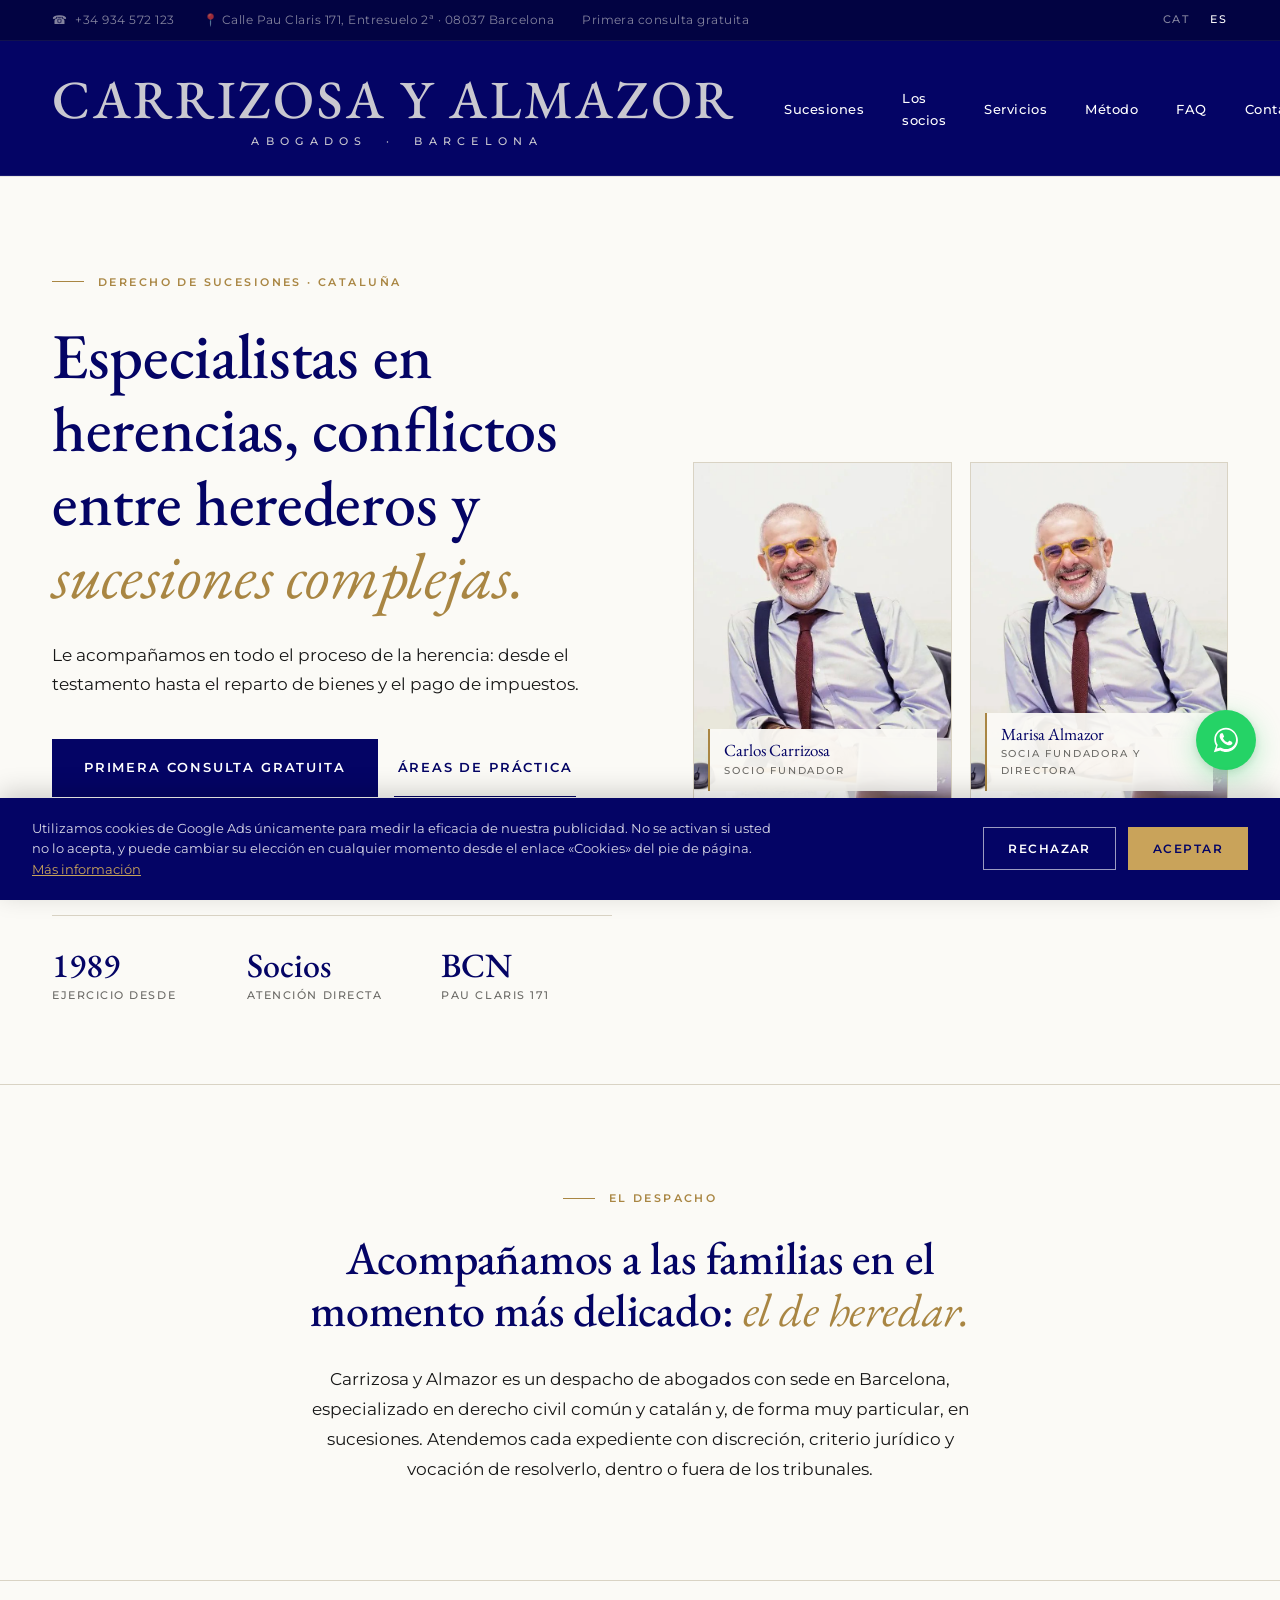
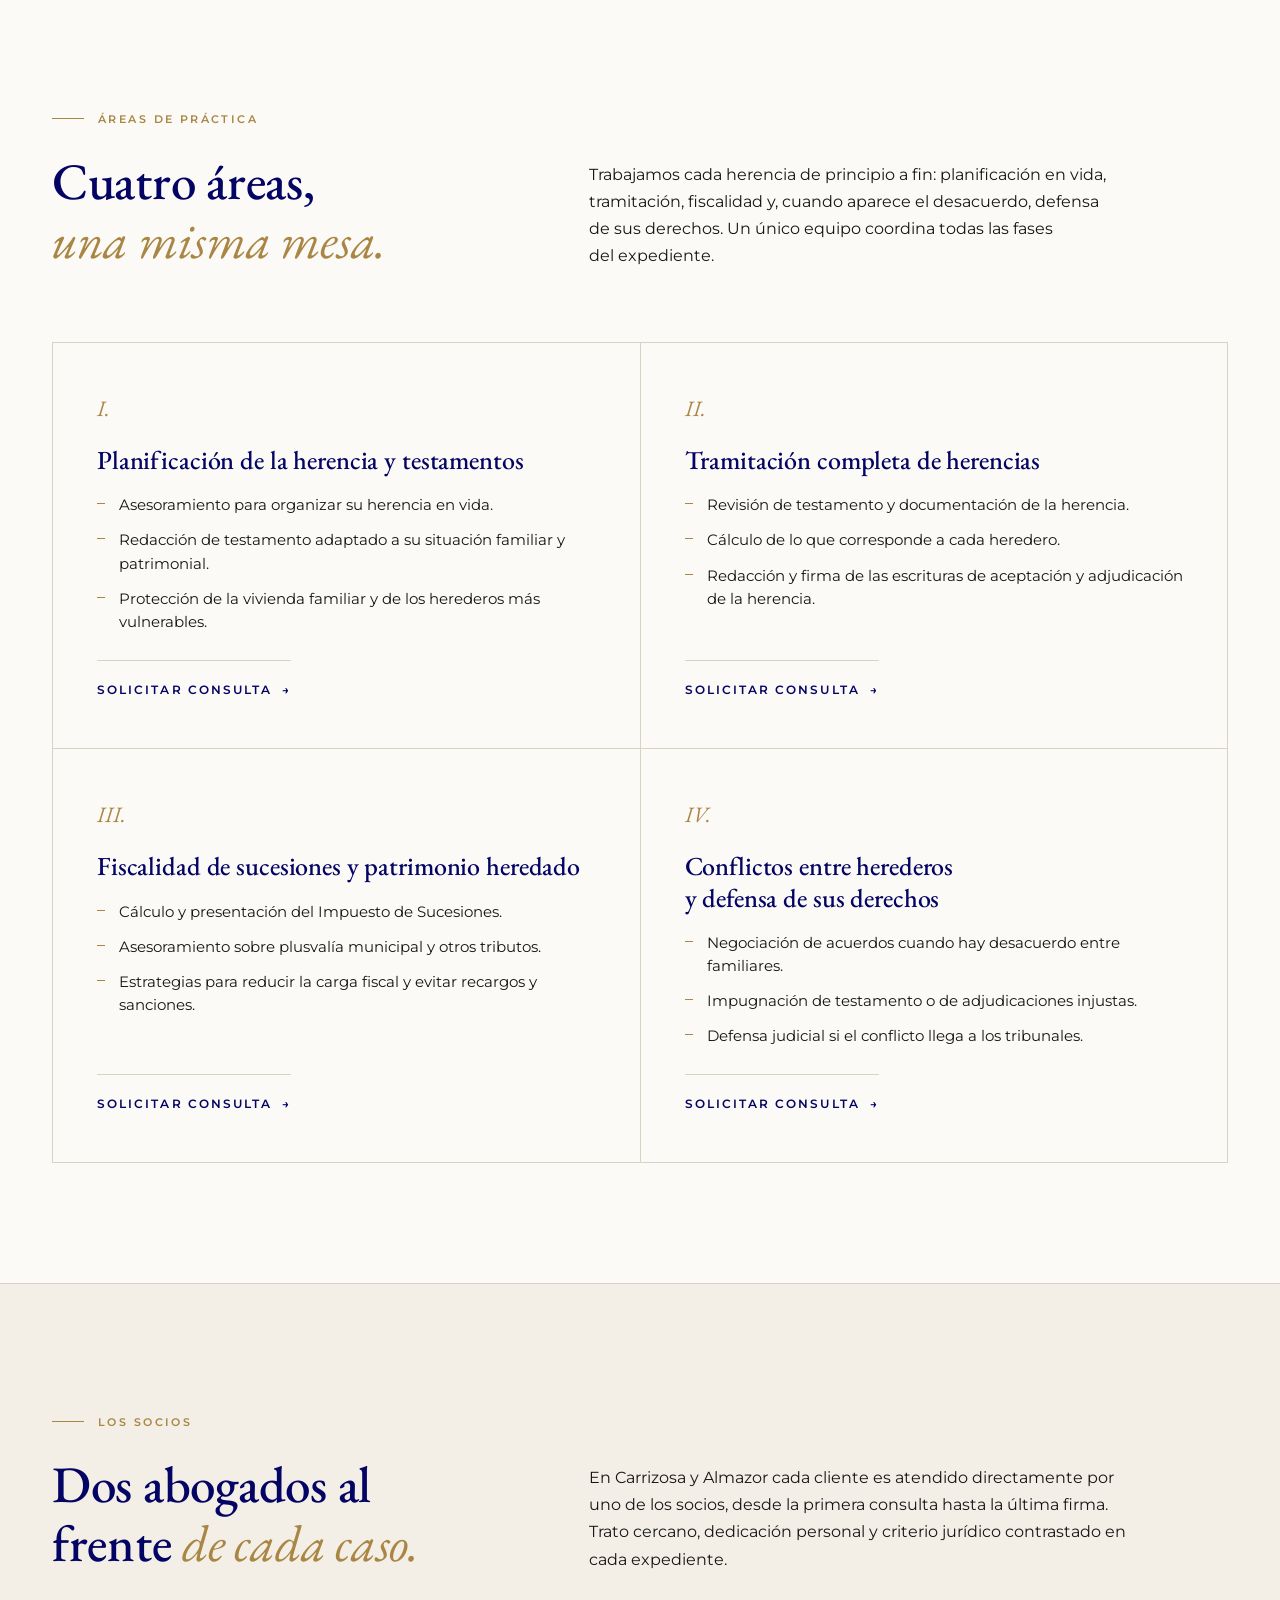
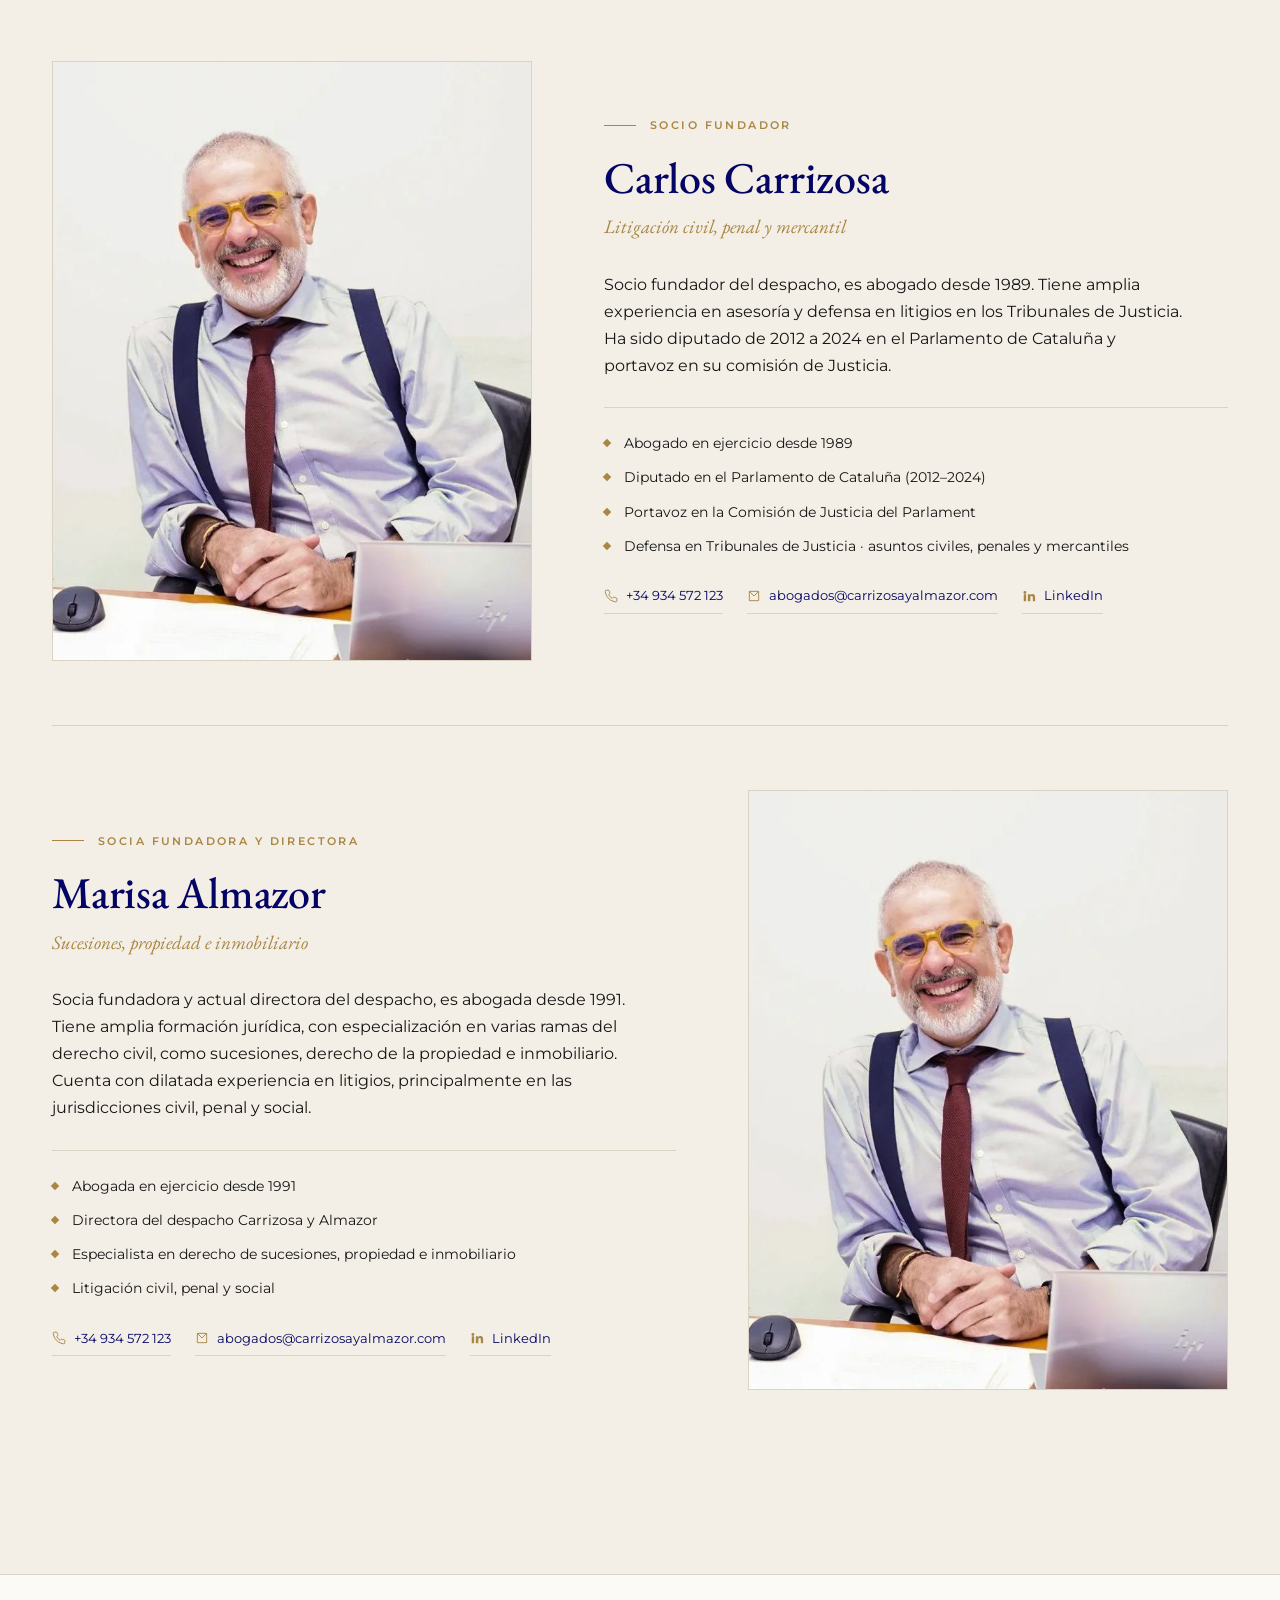
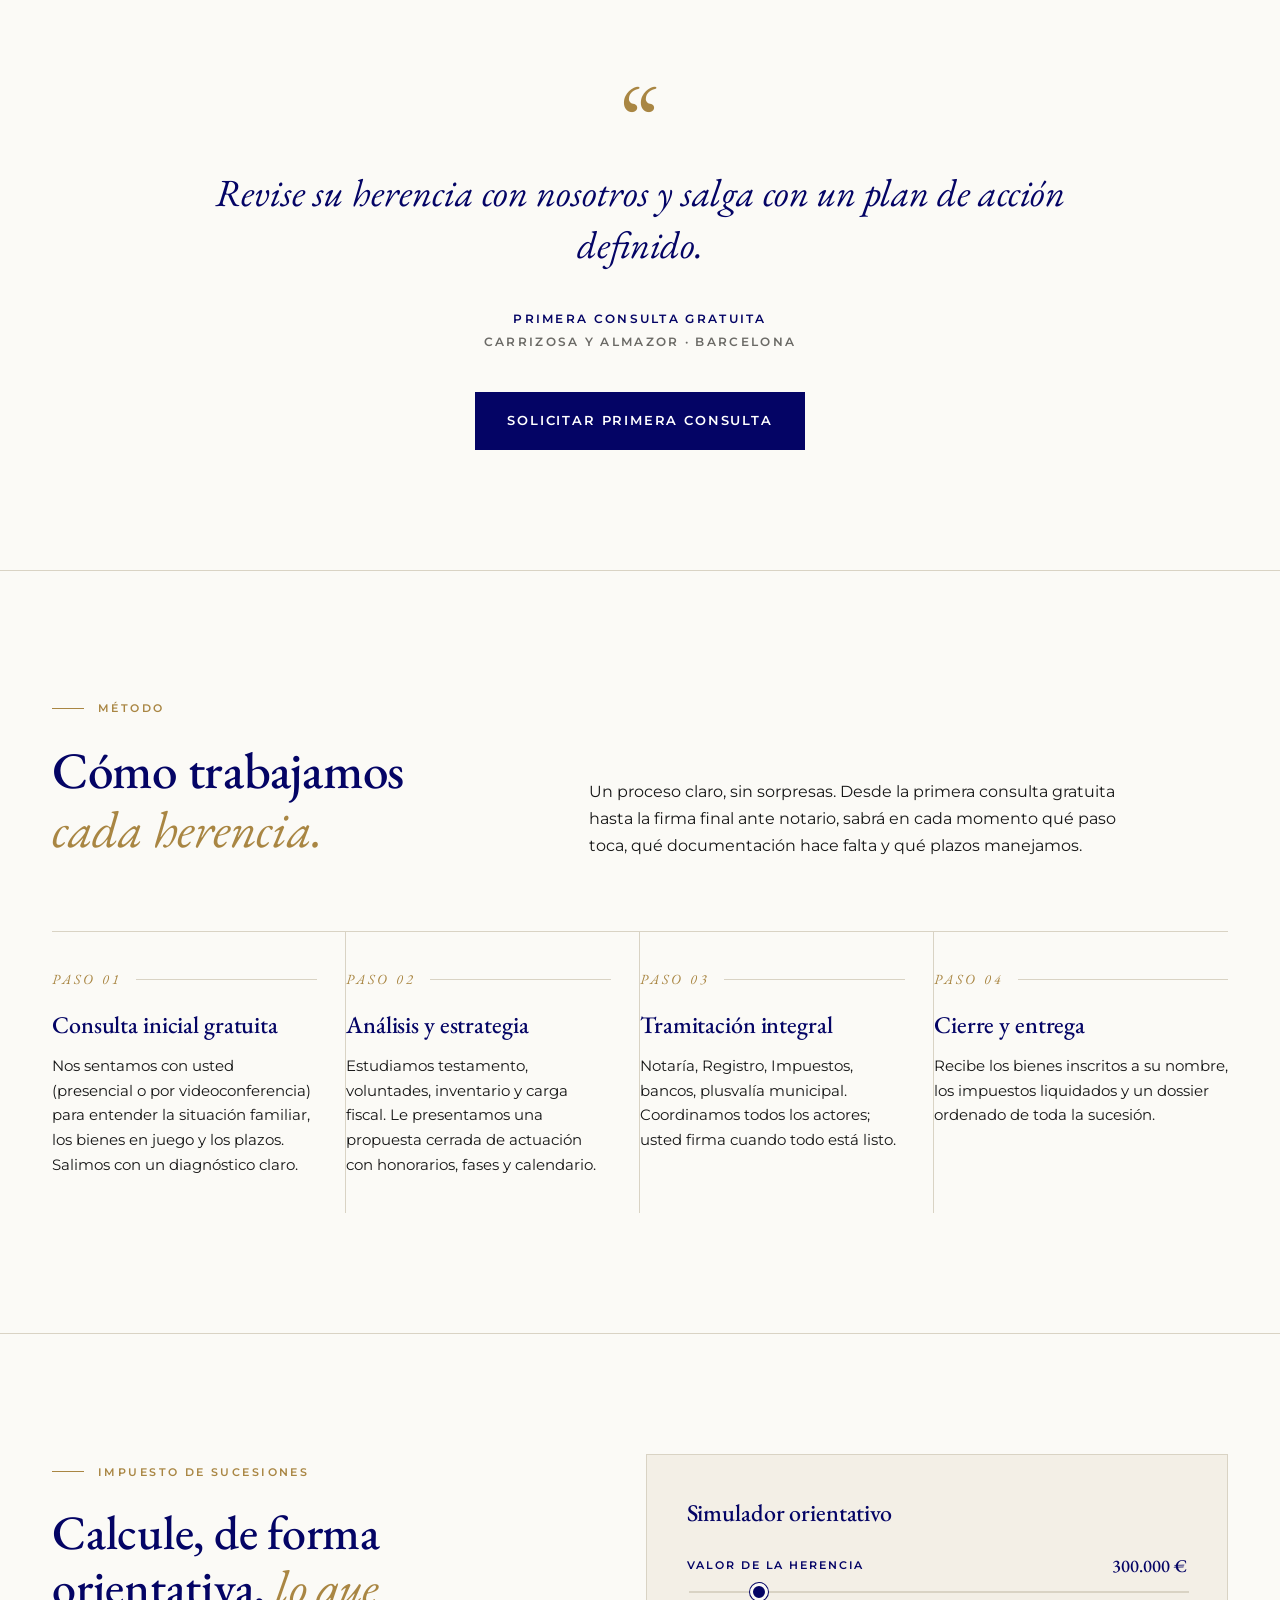
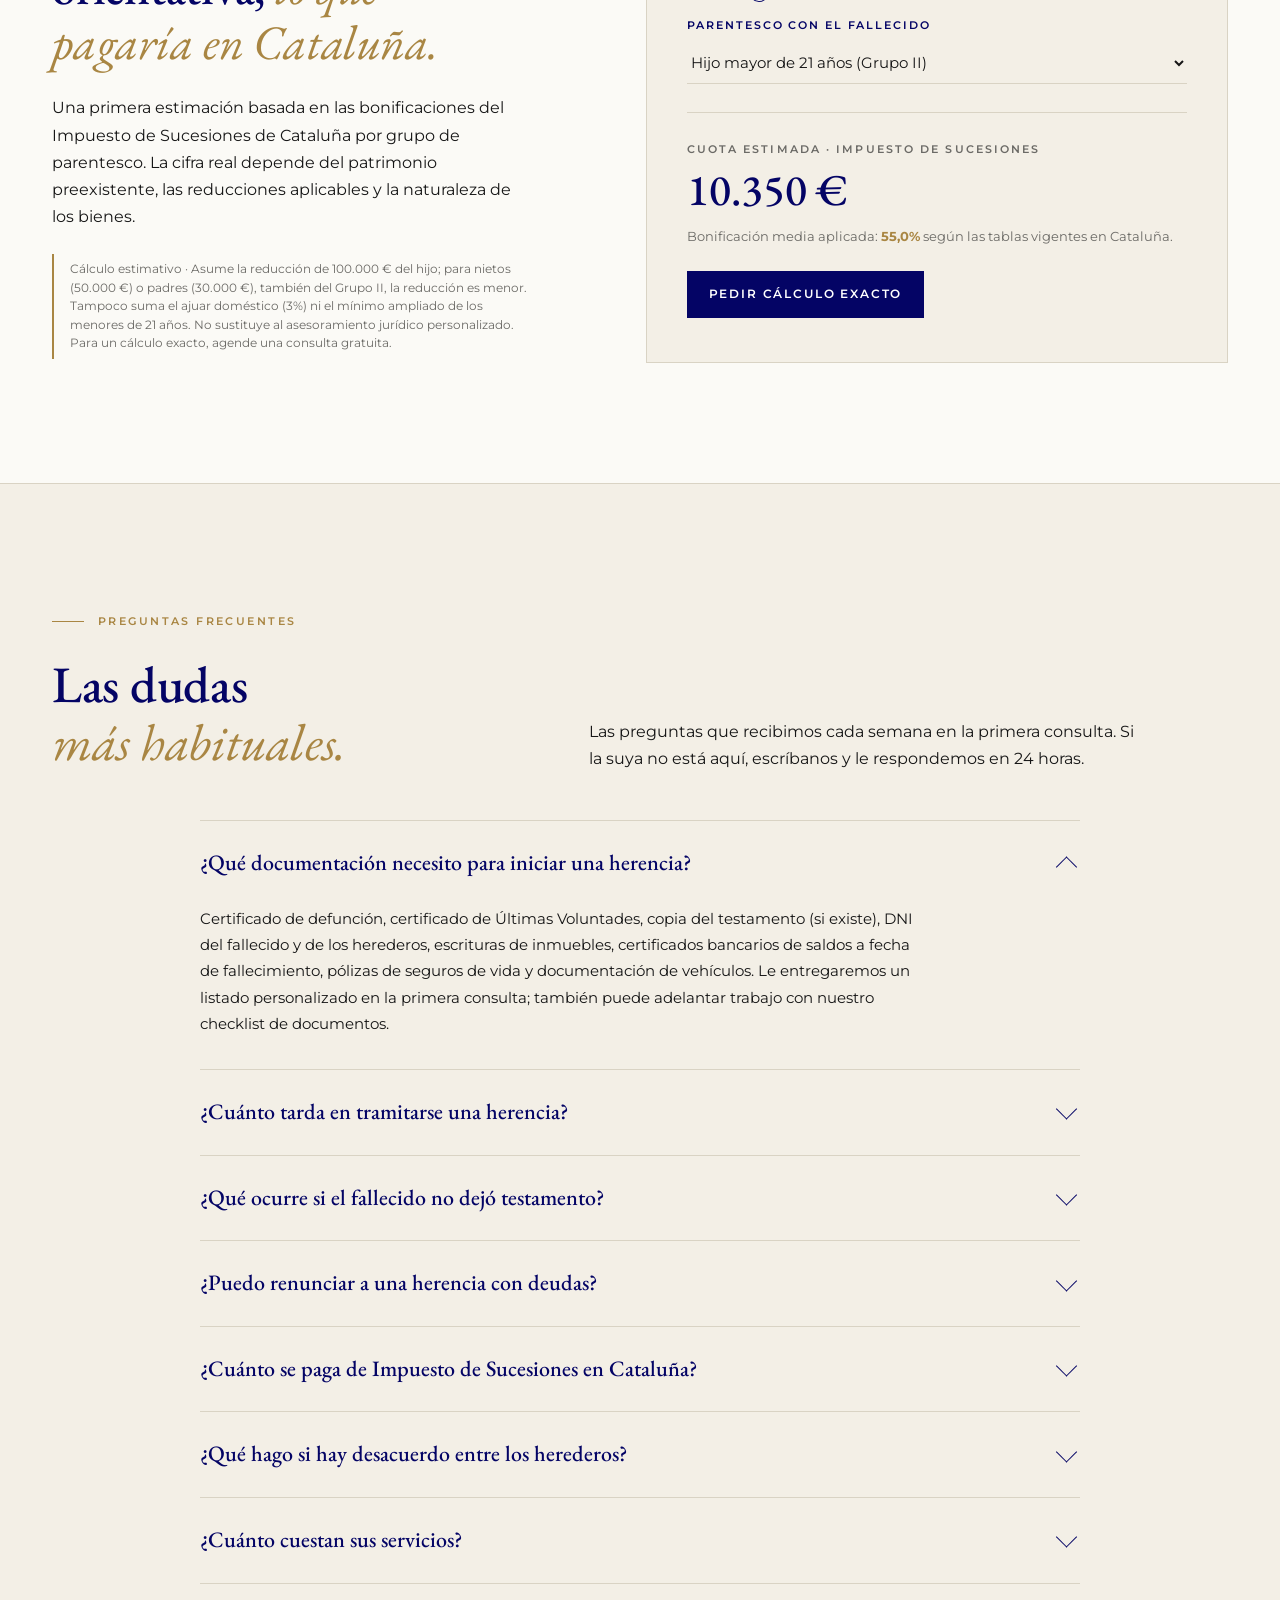
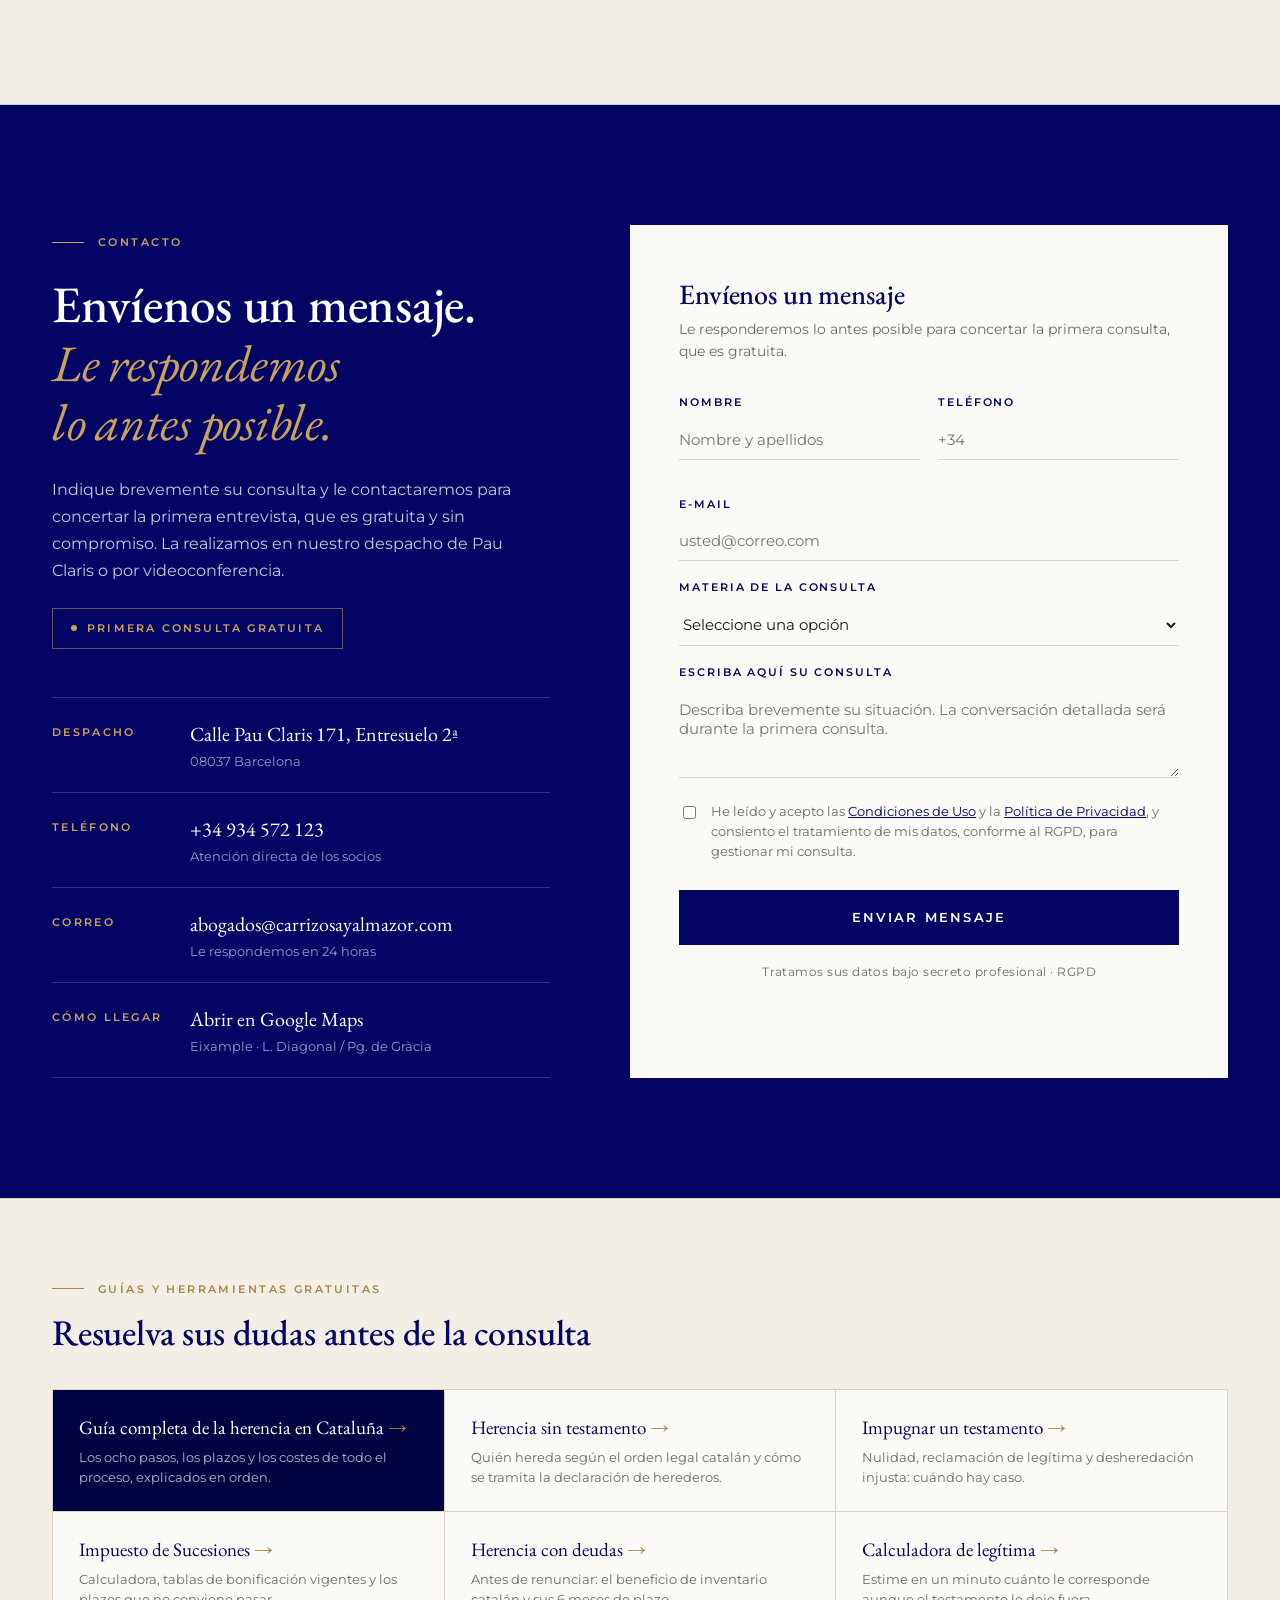
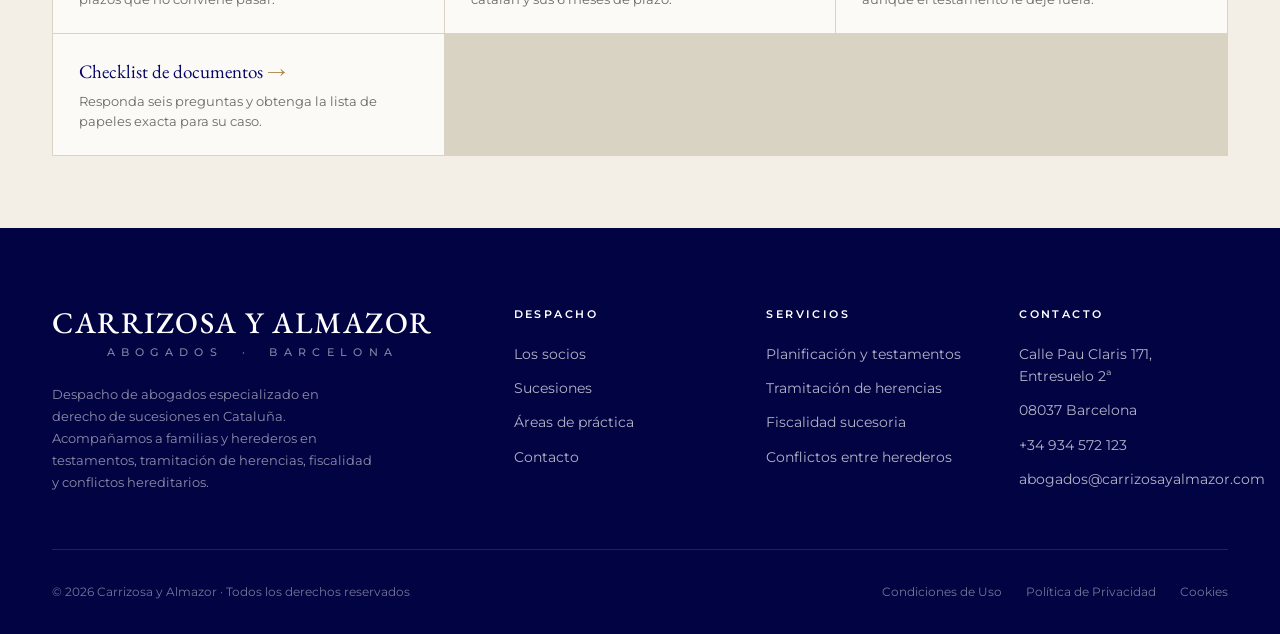
<file: index.html>
<!doctype html>
<html lang="es">
<head>
<meta charset="utf-8" />
<meta name="viewport" content="width=device-width, initial-scale=1" />
<title>Carrizosa y Almazor — Abogados de Herencias y Sucesiones · Barcelona</title>
<meta name="description" content="Abogados especialistas en herencias y sucesiones en Barcelona. Tramitación completa, Impuesto de Sucesiones de Cataluña, conflictos entre herederos. Primera consulta gratuita.">
<link rel="canonical" href="https://sucesiones.carrizosayalmazor.com/">
<link rel="alternate" hreflang="es" href="https://sucesiones.carrizosayalmazor.com/">
<link rel="alternate" hreflang="ca" href="https://sucesiones.carrizosayalmazor.com/ca/">

<!-- Open Graph -->
<meta property="og:type" content="website">
<meta property="og:locale" content="es_ES">
<meta property="og:site_name" content="Carrizosa y Almazor Abogados">
<meta property="og:title" content="Abogados de Herencias y Sucesiones en Barcelona — Carrizosa y Almazor">
<meta property="og:description" content="Especialistas en derecho sucesorio catalán. Tramitación de herencias, Impuesto de Sucesiones y conflictos entre herederos. Primera consulta gratuita.">
<meta property="og:url" content="https://sucesiones.carrizosayalmazor.com/">

<!-- Datos estructurados: despacho -->
<script type="application/ld+json">
{
  "@context": "https://schema.org",
  "@type": "LegalService",
  "name": "Carrizosa y Almazor Abogados",
  "description": "Despacho de abogados especializado en derecho de sucesiones en Cataluña: testamentos, tramitación de herencias, Impuesto de Sucesiones y conflictos entre herederos.",
  "url": "https://sucesiones.carrizosayalmazor.com/",
  "telephone": "+34934572123",
  "email": "abogados@carrizosayalmazor.com",
  "address": {
    "@type": "PostalAddress",
    "streetAddress": "Calle Pau Claris 171, Entresuelo 2ª",
    "postalCode": "08037",
    "addressLocality": "Barcelona",
    "addressRegion": "Cataluña",
    "addressCountry": "ES"
  },
  "geo": { "@type": "GeoCoordinates", "latitude": 41.39588, "longitude": 2.1627 },
  "areaServed": "Provincia de Barcelona",
  "knowsLanguage": ["es", "ca"],
  "sameAs": ["https://www.carrizosayalmazor.com/"]
}
</script>

<!-- Datos estructurados: preguntas frecuentes (espejo de la sección FAQ visible) -->
<script type="application/ld+json">
{
  "@context": "https://schema.org",
  "@type": "FAQPage",
  "mainEntity": [
    {
      "@type": "Question",
      "name": "¿Qué documentación necesito para iniciar una herencia?",
      "acceptedAnswer": { "@type": "Answer", "text": "Certificado de defunción, certificado de Últimas Voluntades, copia del testamento (si existe), DNI del fallecido y de los herederos, escrituras de inmuebles, certificados bancarios de saldos a fecha de fallecimiento, pólizas de seguros de vida y documentación de vehículos. Le entregaremos un listado personalizado en la primera consulta; también puede adelantar trabajo con nuestro checklist de documentos." }
    },
    {
      "@type": "Question",
      "name": "¿Cuánto tarda en tramitarse una herencia?",
      "acceptedAnswer": { "@type": "Answer", "text": "Una herencia sencilla, con testamento y herederos de acuerdo, suele resolverse en 3 a 6 meses. Cuando hay inmuebles, varios herederos o el fallecimiento es reciente, calculamos entre 6 y 12 meses. El plazo legal para liquidar el Impuesto de Sucesiones es de 6 meses desde el fallecimiento, prorrogable otros 6." }
    },
    {
      "@type": "Question",
      "name": "¿Qué ocurre si el fallecido no dejó testamento?",
      "acceptedAnswer": { "@type": "Answer", "text": "Se tramita una declaración de herederos abintestato ante notario, o judicialmente si no hay parientes cercanos. La ley catalana establece el orden de llamamiento: descendientes, cónyuge o conviviente, ascendientes, hermanos y sobrinos. Nos encargamos del expediente íntegro." }
    },
    {
      "@type": "Question",
      "name": "¿Puedo renunciar a una herencia con deudas?",
      "acceptedAnswer": { "@type": "Answer", "text": "Sí. La renuncia debe formalizarse ante notario y es irrevocable. Existe una alternativa: la aceptación a beneficio de inventario, que limita la responsabilidad del heredero al valor de los bienes recibidos. Le aconsejaremos cuál es la vía adecuada antes de firmar nada." }
    },
    {
      "@type": "Question",
      "name": "¿Cuánto se paga de Impuesto de Sucesiones en Cataluña?",
      "acceptedAnswer": { "@type": "Answer", "text": "Depende del parentesco: el cónyuge o pareja estable tiene una bonificación del 99% de la cuota; los hijos menores de 21 años, bonificaciones por tramos del 99% al 20%; los hijos mayores de 21 y los ascendientes, del 60% al 0% según el importe heredado; y hermanos o sobrinos no tienen bonificación. Use nuestro simulador orientativo o agende una consulta para un cálculo exacto." }
    },
    {
      "@type": "Question",
      "name": "¿Qué hago si hay desacuerdo entre los herederos?",
      "acceptedAnswer": { "@type": "Answer", "text": "Primero intentamos siempre la negociación y la mediación: la mayoría de los conflictos se resuelven sin acudir a tribunales y a un coste mucho menor. Si no es posible, defendemos sus derechos por vía judicial: impugnación de testamento, acción de petición de herencia, acción de partición o reclamación de legítima." }
    },
    {
      "@type": "Question",
      "name": "¿Cuánto cuestan sus servicios?",
      "acceptedAnswer": { "@type": "Answer", "text": "La primera consulta es siempre gratuita y sin compromiso. Tras analizar su caso le presentamos un presupuesto cerrado por escrito, sin sorpresas posteriores. Trabajamos con honorarios fijos por fases o con porcentaje sobre el caudal hereditario." }
    }
  ]
}
</script>

  <!-- ═══════════════════════════════════════════════════════════════
       TRACKING — Etiqueta de Google (gtag.js) directa, sin GTM
       Cuenta Google Ads: AW-17531743025
       Etiquetas de conversión (Google Ads → Objetivos → Conversiones):
         formulario → "Envío de formulario para clientes potenciales"
         telefono   → "Clic teléfono landing"
         whatsapp   → "Clic WhatsApp landing"
       (etiqueta vacía en CYA_ADS.labels = esa conversión no se dispara)
  ═══════════════════════════════════════════════════════════════ -->
  <script>
    window.dataLayer = window.dataLayer || [];
    function gtag(){dataLayer.push(arguments);}
    /* Consent Mode v2 (RGPD/EEE): todo denegado por defecto.
       Solo se activa si el visitante acepta en el banner de cookies. */
    gtag('consent', 'default', {
      'ad_storage': 'denied',
      'ad_user_data': 'denied',
      'ad_personalization': 'denied',
      'analytics_storage': 'denied',
      'wait_for_update': 500
    });
    gtag('set', 'ads_data_redaction', true);
    gtag('set', 'url_passthrough', true);
  </script>
  <script async src="https://www.googletagmanager.com/gtag/js?id=AW-17531743025"></script>
  <script>
    gtag('js', new Date());
    gtag('config', 'AW-17531743025');

    window.CYA_ADS = {
      id: 'AW-17531743025',
      labels: {
        formulario: '-y4FCJbXs6QcELHW5KdB',
        telefono:   'fgGVCOjVicocELHW5KdB',
        whatsapp:   'cpHyCOvVicocELHW5KdB'
      }
    };
    window.cyaConversion = function(tipo){
      var etiqueta = window.CYA_ADS.labels[tipo];
      if(!etiqueta) return;
      gtag('event','conversion',{'send_to': window.CYA_ADS.id + '/' + etiqueta});
    };

    /* Consentimiento: la elección se guarda 12 meses en localStorage */
    window.cyaConsent = {
      leer: function(){
        try {
          var c = JSON.parse(localStorage.getItem('cya_consent') || 'null');
          if (c && (Date.now() - c.ts) < 365*24*60*60*1000) return c;
        } catch(e) {}
        return null;
      },
      guardar: function(acepta){
        try { localStorage.setItem('cya_consent', JSON.stringify({granted: acepta, ts: Date.now()})); } catch(e) {}
        if (acepta) {
          gtag('consent', 'update', {
            'ad_storage': 'granted',
            'ad_user_data': 'granted',
            'ad_personalization': 'granted',
            'analytics_storage': 'granted'
          });
        }
      }
    };
    (function(){
      var c = window.cyaConsent.leer();
      if (c && c.granted) window.cyaConsent.guardar(true);
    })();
  </script>

<link rel="preconnect" href="https://fonts.googleapis.com">
<link rel="preconnect" href="https://fonts.gstatic.com" crossorigin>
<link href="https://fonts.googleapis.com/css2?family=EB+Garamond:ital,wght@0,400;0,500;0,600;1,400;1,500&family=Montserrat:wght@300;400;500;600;700&display=swap" rel="stylesheet">
<style>
  :root{
    --ink:#040465;
    --body:#161616;
    --bg:#fbfaf6;
    --bg-2:#f3efe6;
    --line:#d9d3c4;
    --ink-2:#020342;
    --gold:#a98643;
    --gold-soft:#c9a35a;
    --muted:#6b6a66;
  }
  *{box-sizing:border-box}
  html,body{margin:0;padding:0;overflow-x:hidden}
  body{
    font-family:"Montserrat",-apple-system,BlinkMacSystemFont,sans-serif;
    color:var(--body);
    background:var(--bg);
    font-weight:400;
    font-size:16px;
    line-height:1.65;
    -webkit-font-smoothing:antialiased;
    text-rendering:optimizeLegibility;
  }
  h1,h2,h3,h4{
    font-family:"EB Garamond",Georgia,serif;
    color:var(--ink);
    font-weight:500;
    letter-spacing:-0.005em;
    line-height:1.15;
    margin:0;
    text-wrap:balance;
  }
  p{margin:0;text-wrap:pretty}
  a{color:inherit;text-decoration:none}
  img{display:block;max-width:100%;height:auto}
  /* Evitar que los hijos de grids desborden su columna */
  .hero-grid > *,.section-header > *,.contact-grid > *,.calc-grid > *,
  .partner-row > *,.services-grid > *,.process-grid > *,.footer-grid > *{min-width:0}
  button{font-family:inherit;cursor:pointer;border:none;background:none;color:inherit}
  .container{max-width:1240px;margin:0 auto;padding:0 32px}
  .eyebrow{
    font-family:"Montserrat",sans-serif;
    font-size:11px;
    font-weight:600;
    letter-spacing:0.22em;
    text-transform:uppercase;
    color:var(--gold);
    display:inline-flex;
    align-items:center;
    gap:14px;
  }
  .eyebrow::before{
    content:"";
    width:32px;
    height:1px;
    background:var(--gold);
    display:inline-block;
  }

  /* TOP BAR */
  .topbar{
    border-bottom:1px solid rgba(255,255,255,.06);
    background:var(--ink-2);
    font-size:12px;
    color:rgba(201,200,208,.65);
    letter-spacing:0.04em;
  }
  .topbar-inner{
    display:flex;
    justify-content:space-between;
    align-items:center;
    padding:10px 32px;
    max-width:1240px;
    margin:0 auto;
  }
  .topbar-left{display:flex;gap:28px;align-items:center}
  .topbar-left span{display:inline-flex;gap:8px;align-items:center}
  .topbar-right{display:flex;gap:20px}
  .topbar-right a{color:rgba(201,200,208,.65);font-weight:500;letter-spacing:0.18em;font-size:10.5px;text-transform:uppercase}
  .topbar-right a:hover{color:var(--gold-soft)}
  .topbar-right a.is-active{color:#fff}

  /* NAV */
  nav.main{
    position:sticky;top:0;z-index:50;
    background:var(--ink);
    border-bottom:1px solid rgba(255,255,255,.08);
    box-shadow:0 1px 0 rgba(0,0,0,.08);
  }
  .nav-inner{
    display:grid;
    grid-template-columns:1fr auto;
    align-items:center;
    padding:32px 32px 28px;max-width:1240px;margin:0 auto;
    gap:48px;
  }
  .brand{display:flex;flex-direction:column;gap:6px}
  .brand-name{
    font-family:"EB Garamond",serif;
    color:#c9c8d0;
    font-size:clamp(34px,4.2vw,56px);
    line-height:1;
    letter-spacing:0.05em;
    font-weight:500;
    white-space:nowrap;
    text-transform:uppercase;
    width:fit-content;text-align:center;
  }
  .brand-name small{
    display:block;
    font-family:"Montserrat",sans-serif;
    font-size:10.5px;color:#c9c8d0;
    text-transform:uppercase;font-weight:500;
    margin-top:10px;text-align:center;
    letter-spacing:0.6em;text-indent:0.6em;
  }
  .nav-links{display:flex;gap:38px;align-items:center}
  .nav-links a{
    font-size:13px;font-weight:500;color:#fff;
    letter-spacing:0.04em;transition:color .2s;
  }
  .nav-links a:hover{color:var(--gold-soft)}
  .nav-cta{
    background:var(--gold);color:#fff !important;
    padding:13px 22px;font-size:12.5px;
    letter-spacing:0.12em;text-transform:uppercase;
    font-weight:600;transition:background .2s,color .2s,border-color .2s;
    border:1px solid var(--gold);
  }
  .nav-cta:hover{background:transparent;color:var(--gold-soft) !important;border-color:var(--gold-soft)}

  /* HERO */
  .hero{
    padding:88px 0 80px;
    border-bottom:1px solid var(--line);
    position:relative;overflow:hidden;
  }
  .hero-grid{
    display:grid;grid-template-columns:1.05fr 1fr;
    gap:80px;align-items:center;
  }
  .hero h1{
    font-size:clamp(44px,5vw,68px);
    margin:28px 0 28px;font-weight:500;
  }
  .hero h1 em{font-style:italic;font-weight:400;color:var(--gold)}
  .hero-lede{
    font-size:17px;line-height:1.7;color:var(--body);
    max-width:540px;margin-bottom:40px;
  }
  .hero-cta-row{
    display:flex;gap:16px;align-items:center;
    margin-bottom:48px;flex-wrap:wrap;
  }
  .btn-primary{
    background:var(--ink);color:#fff;padding:18px 32px;
    font-size:13px;letter-spacing:0.14em;
    text-transform:uppercase;font-weight:600;
    display:inline-flex;align-items:center;gap:12px;
    transition:background .2s;
  }
  .btn-primary:hover{background:#020348}
  .btn-secondary{
    color:var(--ink);padding:18px 4px;font-size:13px;
    letter-spacing:0.14em;text-transform:uppercase;
    font-weight:600;border-bottom:1px solid var(--ink);
    display:inline-flex;align-items:center;gap:10px;
  }
  /* Botón de llamada: solo en móvil (82% del tráfico; el público 55+ llama).
     En escritorio el teléfono ya está en la topbar. */
  .btn-call{display:none;background:var(--gold)}
  .btn-call:hover{background:#93743a}
  .hero-plazo{
    font-size:13px;color:var(--muted);line-height:1.6;
    border-left:2px solid var(--gold);
    padding:4px 0 4px 14px;
    margin:-24px 0 44px;max-width:520px;
  }
  .hero-meta{
    display:grid;grid-template-columns:repeat(3,1fr);gap:24px;
    padding-top:32px;border-top:1px solid var(--line);
    max-width:560px;
  }
  .hero-meta div{display:flex;flex-direction:column;gap:4px}
  .hero-meta strong{
    font-family:"EB Garamond",serif;font-size:34px;
    font-weight:500;color:var(--ink);line-height:1;
  }
  .hero-meta span{
    font-size:11px;text-transform:uppercase;
    letter-spacing:0.14em;color:var(--muted);font-weight:500;
  }

  /* PORTRAITS */
  .portraits{
    position:relative;
    display:grid;grid-template-columns:1fr 1fr;gap:18px;
  }
  .portrait{
    aspect-ratio:3/4;background:var(--bg-2);
    position:relative;overflow:hidden;
    border:1px solid var(--line);
  }
  .portrait-img{
    position:absolute;inset:0;
    background:linear-gradient(180deg,#e8e1d0 0%,#cfc7b3 100%);
    display:grid;place-items:center;
  }
  .portrait-img img{
    position:absolute;inset:0;
    width:100%;height:100%;
    object-fit:cover;object-position:top center;
  }
  .silhouette{
    width:100%;height:100%;
    display:grid;place-items:end center;
    color:rgba(4,4,101,.18);
  }
  .silhouette svg{width:78%;height:auto;display:block}
  .portrait-caption{
    position:absolute;left:14px;bottom:14px;right:14px;
    background:rgba(251,250,246,0.94);
    padding:12px 14px;border-left:2px solid var(--gold);
  }
  .portrait-caption .nm{
    font-family:"EB Garamond",serif;color:var(--ink);
    font-size:17px;line-height:1.1;
  }
  .portrait-caption .rl{
    font-size:10px;letter-spacing:0.18em;
    text-transform:uppercase;color:var(--muted);
    margin-top:3px;font-weight:500;
  }

  /* INTRO STATEMENT (under hero) */
  .intro{
    padding:96px 0;
    border-bottom:1px solid var(--line);
    text-align:center;
  }
  .intro h2{
    font-size:clamp(34px,3.6vw,46px);
    max-width:920px;margin:24px auto 28px;
    font-weight:500;
  }
  .intro h2 em{font-style:italic;color:var(--gold);font-weight:400}
  .intro p{
    max-width:680px;margin:0 auto;
    font-size:17px;line-height:1.75;color:var(--body);
  }

  /* SERVICES */
  section.services{
    padding:120px 0;
    border-bottom:1px solid var(--line);
  }
  .section-header{
    display:grid;grid-template-columns:1fr 1.4fr;
    gap:80px;margin-bottom:72px;align-items:end;
  }
  .section-header h2{font-size:clamp(38px,4vw,52px);font-weight:500}
  .section-header h2 em{font-style:italic;color:var(--gold);font-weight:400}
  .section-header p{
    color:var(--body);font-size:16px;line-height:1.7;max-width:560px;
  }
  .services-grid{
    display:grid;grid-template-columns:repeat(2,1fr);gap:1px;
    background:var(--line);border:1px solid var(--line);
  }
  .service{
    background:var(--bg);padding:48px 44px;
    display:flex;flex-direction:column;gap:18px;
    transition:background .25s;position:relative;
    min-height:380px;
  }
  .service:hover{background:var(--bg-2)}
  .service-num{
    font-family:"EB Garamond",serif;font-style:italic;
    color:var(--gold);font-size:22px;
  }
  .service h3{font-size:26px;font-weight:500;line-height:1.2}
  .service ul{
    list-style:none;padding:0;margin:0;
    display:flex;flex-direction:column;gap:12px;
    flex:1;
  }
  .service li{
    font-size:14.5px;line-height:1.6;color:var(--body);
    padding-left:22px;position:relative;
  }
  .service li::before{
    content:"";position:absolute;left:0;top:9px;
    width:8px;height:1px;background:var(--gold);
  }
  .service-link{
    color:var(--ink);font-size:11.5px;
    letter-spacing:0.18em;text-transform:uppercase;
    font-weight:600;display:inline-flex;gap:10px;align-items:center;
    border-top:1px solid var(--line);
    padding-top:20px;margin-top:8px;width:fit-content;
  }
  .service-link::after{content:"→";transition:transform .25s}
  .service:hover .service-link::after{transform:translateX(5px)}

  /* PARTNERS */
  section.partners{
    padding:120px 0;background:var(--bg-2);
    border-bottom:1px solid var(--line);
  }
  .partner-row{
    display:grid;grid-template-columns:1fr 1.3fr;gap:72px;
    align-items:center;padding:64px 0;
    border-bottom:1px solid var(--line);
  }
  .partner-row:last-child{border-bottom:none}
  .partner-row.reverse{grid-template-columns:1.3fr 1fr}
  .partner-row.reverse .partner-photo{order:2}
  .partner-photo{
    aspect-ratio:4/5;
    background:linear-gradient(180deg,#e8e1d0 0%,#cfc7b3 100%);
    border:1px solid var(--line);
    position:relative;overflow:hidden;
  }
  .partner-photo img{
    position:absolute;inset:0;
    width:100%;height:100%;
    object-fit:cover;object-position:top center;
    display:block;
  }
  .partner-photo .silhouette{color:rgba(4,4,101,.16)}
  .partner-info .eyebrow{margin-bottom:18px}
  .partner-info h3{font-size:44px;margin-bottom:8px;font-weight:500}
  .partner-role{
    font-family:"EB Garamond",serif;font-style:italic;
    color:var(--gold);font-size:19px;margin-bottom:28px;
  }
  .partner-bio{
    font-size:15.5px;line-height:1.75;color:var(--body);
    margin-bottom:28px;max-width:580px;
  }
  .partner-credentials{
    display:flex;flex-direction:column;gap:12px;
    border-top:1px solid var(--line);padding-top:24px;
    margin-bottom:28px;
  }
  .credential{
    display:flex;gap:14px;align-items:flex-start;
    font-size:13.5px;color:var(--body);
  }
  .credential::before{
    content:"";width:6px;height:6px;background:var(--gold);
    margin-top:8px;flex-shrink:0;transform:rotate(45deg);
  }
  .partner-contact{
    display:flex;gap:24px;flex-wrap:wrap;
    font-size:13px;color:var(--ink);
  }
  .partner-contact a{
    display:inline-flex;gap:8px;align-items:center;
    border-bottom:1px solid var(--line);
    padding-bottom:6px;transition:border-color .2s;
    overflow-wrap:break-word;word-break:break-all;
  }
  .partner-contact a:hover{border-color:var(--ink)}
  .partner-contact .ic{
    width:14px;height:14px;color:var(--gold);
  }

  /* QUOTE */
  section.quote{
    padding:120px 0;text-align:center;
    border-bottom:1px solid var(--line);
  }
  .quote-mark{
    font-family:"EB Garamond",serif;color:var(--gold);
    font-size:96px;line-height:0.5;margin-bottom:24px;
  }
  blockquote{
    font-family:"EB Garamond",serif;color:var(--ink);
    font-size:clamp(28px,3vw,40px);line-height:1.35;
    font-style:italic;font-weight:400;
    max-width:920px;margin:0 auto 40px;
  }
  .quote-attr{
    font-size:11.5px;letter-spacing:0.2em;
    text-transform:uppercase;color:var(--muted);font-weight:600;
  }
  .quote-attr strong{
    color:var(--ink);display:block;margin-bottom:4px;font-weight:600;
  }

  /* SCROLL TRANSITIONS */
  html{scroll-behavior:smooth}
  .reveal{
    opacity:0;
    transform:translateY(28px);
    transition:opacity .9s cubic-bezier(.2,.7,.2,1),transform .9s cubic-bezier(.2,.7,.2,1);
  }
  .reveal.in{opacity:1;transform:none}
  .reveal-stagger > *{
    opacity:0;transform:translateY(20px);
    transition:opacity .7s cubic-bezier(.2,.7,.2,1),transform .7s cubic-bezier(.2,.7,.2,1);
  }
  .reveal-stagger.in > *{opacity:1;transform:none}
  .reveal-stagger.in > *:nth-child(1){transition-delay:.05s}
  .reveal-stagger.in > *:nth-child(2){transition-delay:.15s}
  .reveal-stagger.in > *:nth-child(3){transition-delay:.25s}
  .reveal-stagger.in > *:nth-child(4){transition-delay:.35s}
  @media(prefers-reduced-motion:reduce){
    html{scroll-behavior:auto}
    .reveal,.reveal-stagger > *{opacity:1;transform:none;transition:none}
  }

  /* PROCESS — Cómo trabajamos */
  section.process{
    padding:120px 0;
    border-bottom:1px solid var(--line);
    background:var(--bg);
  }
  .process-grid{
    display:grid;grid-template-columns:repeat(4,1fr);
    gap:0;margin-top:64px;
    border-top:1px solid var(--line);
  }
  .step{
    padding:36px 28px 36px 0;
    border-right:1px solid var(--line);
    position:relative;
  }
  .step:last-child{border-right:none;padding-right:0}
  .step-num{
    font-family:"EB Garamond",serif;
    font-style:italic;color:var(--gold);
    font-size:14px;letter-spacing:0.2em;
    text-transform:uppercase;margin-bottom:20px;
    display:flex;align-items:center;gap:14px;
  }
  .step-num::after{
    content:"";flex:1;height:1px;background:var(--line);
  }
  .step h3{
    font-size:24px;font-weight:500;margin-bottom:14px;line-height:1.2;
  }
  .step p{
    font-size:14.5px;line-height:1.7;color:var(--body);
  }

  /* FAQ */
  section.faq{
    padding:120px 0;background:var(--bg-2);
    border-bottom:1px solid var(--line);
  }
  .faq-list{
    max-width:880px;margin:0 auto;
    border-top:1px solid var(--line);
  }
  details.qa{
    border-bottom:1px solid var(--line);
    padding:0;
  }
  details.qa summary{
    list-style:none;cursor:pointer;
    padding:28px 48px 28px 0;
    font-family:"EB Garamond",serif;
    color:var(--ink);
    font-size:22px;line-height:1.3;
    font-weight:500;
    position:relative;
    transition:color .2s;
  }
  details.qa summary::-webkit-details-marker{display:none}
  details.qa summary::after{
    content:"";
    position:absolute;right:6px;top:50%;
    width:14px;height:14px;
    border-right:1px solid var(--ink);
    border-bottom:1px solid var(--ink);
    transform:translateY(-70%) rotate(45deg);
    transition:transform .3s;
  }
  details.qa[open] summary::after{
    transform:translateY(-30%) rotate(-135deg);
  }
  details.qa summary:hover{color:var(--gold)}
  details.qa .answer{
    padding:0 0 32px;
    font-size:15px;line-height:1.75;color:var(--body);
    max-width:720px;
    animation:fadeDown .35s ease;
  }
  @keyframes fadeDown{
    from{opacity:0;transform:translateY(-8px)}
    to{opacity:1;transform:none}
  }

  /* CALCULATOR */
  section.calc{
    padding:120px 0;border-bottom:1px solid var(--line);
  }
  .calc-grid{
    display:grid;grid-template-columns:1fr 1.1fr;gap:64px;align-items:start;
  }
  .calc-intro h2{font-size:clamp(36px,3.8vw,48px);font-weight:500;margin:24px 0}
  .calc-intro h2 em{font-style:italic;color:var(--gold);font-weight:400}
  .calc-intro p{font-size:15.5px;line-height:1.75;color:var(--body);max-width:480px;margin-bottom:24px}
  .calc-disclaimer{
    font-size:12px;color:var(--muted);
    border-left:2px solid var(--gold);
    padding:6px 0 6px 16px;line-height:1.55;
    max-width:480px;
  }
  .calc-card{
    background:var(--bg-2);border:1px solid var(--line);
    padding:44px 40px;
  }
  .calc-card h3{font-size:24px;margin-bottom:24px}
  .calc-field{display:flex;flex-direction:column;gap:8px;margin-bottom:22px}
  .calc-field label{
    font-size:10.5px;letter-spacing:0.18em;text-transform:uppercase;
    color:var(--ink);font-weight:600;
    display:flex;justify-content:space-between;align-items:center;
  }
  .calc-field label .v{
    font-family:"EB Garamond",serif;color:var(--ink);
    font-size:18px;letter-spacing:0;text-transform:none;font-weight:500;
  }
  .calc-field input[type="range"]{
    -webkit-appearance:none;appearance:none;
    width:100%;height:2px;background:var(--line);outline:none;
  }
  .calc-field input[type="range"]::-webkit-slider-thumb{
    -webkit-appearance:none;appearance:none;
    width:18px;height:18px;background:var(--ink);
    border-radius:50%;cursor:pointer;
    border:3px solid var(--bg);
    box-shadow:0 0 0 1px var(--ink);
  }
  .calc-field input[type="range"]::-moz-range-thumb{
    width:18px;height:18px;background:var(--ink);
    border-radius:50%;cursor:pointer;border:3px solid var(--bg);
  }
  .calc-field select{
    border:none;border-bottom:1px solid var(--line);
    background:transparent;padding:10px 0;
    font-family:"Montserrat",sans-serif;font-size:15px;
    color:var(--body);outline:none;
  }
  .calc-result{
    margin-top:28px;padding-top:28px;
    border-top:1px solid var(--line);
  }
  .calc-result-label{
    font-size:10.5px;letter-spacing:0.2em;text-transform:uppercase;
    color:var(--muted);font-weight:600;margin-bottom:10px;
  }
  .calc-result-value{
    font-family:"EB Garamond",serif;color:var(--ink);
    font-size:44px;font-weight:500;line-height:1;
    transition:color .3s;
  }
  .calc-result-bonif{
    margin-top:14px;font-size:13px;color:var(--muted);
    line-height:1.6;
  }
  .calc-result-bonif strong{color:var(--gold)}
  .calc-cta{
    display:inline-flex;align-items:center;gap:10px;
    margin-top:24px;padding:14px 22px;
    background:var(--ink);color:#fff;
    font-size:11.5px;letter-spacing:0.16em;
    text-transform:uppercase;font-weight:600;
    transition:background .2s;
  }
  .calc-cta:hover{background:#020348}

  /* WHATSAPP FLOATING */
  .wa-fab{
    position:fixed;bottom:24px;right:24px;
    width:60px;height:60px;border-radius:50%;
    background:#25d366;color:#fff;
    display:grid;place-items:center;
    box-shadow:0 8px 28px rgba(37,211,102,.35),0 2px 8px rgba(0,0,0,.12);
    z-index:90;
    transition:transform .25s,box-shadow .25s;
    animation:waPulse 2.4s ease-out infinite;
  }
  .wa-fab:hover{
    transform:scale(1.08);
    box-shadow:0 12px 32px rgba(37,211,102,.45);
  }
  .wa-fab svg{width:30px;height:30px;fill:#fff}
  @keyframes waPulse{
    0%{box-shadow:0 8px 28px rgba(37,211,102,.35),0 0 0 0 rgba(37,211,102,.5)}
    70%{box-shadow:0 8px 28px rgba(37,211,102,.35),0 0 0 18px rgba(37,211,102,0)}
    100%{box-shadow:0 8px 28px rgba(37,211,102,.35),0 0 0 0 rgba(37,211,102,0)}
  }
  .wa-tooltip{
    position:absolute;right:74px;top:50%;transform:translateY(-50%);
    background:var(--ink);color:#fff;
    padding:10px 16px;font-size:12px;
    letter-spacing:0.04em;white-space:nowrap;
    opacity:0;pointer-events:none;
    transition:opacity .25s;
  }
  .wa-tooltip::after{
    content:"";position:absolute;right:-6px;top:50%;transform:translateY(-50%);
    border:6px solid transparent;border-left-color:var(--ink);
  }
  .wa-fab:hover .wa-tooltip{opacity:1}
  /* Con el banner de cookies abierto (z-index 100 > 90), el FAB quedaba tapado
     justo en la primera visita — la del clic de Ads. Se eleva mientras dure. */
  body.cookie-abierta .wa-fab{bottom:130px}
  @media(max-width:680px){body.cookie-abierta .wa-fab{bottom:205px}}

  /* CONTACT */
  section.contact{
    padding:120px 0;background:var(--ink);color:#fff;
  }
  section.contact h2{color:#fff}
  section.contact .eyebrow{color:#c9a35a}
  section.contact .eyebrow::before{background:#c9a35a}
  .contact-grid{
    display:grid;grid-template-columns:1fr 1.2fr;gap:80px;
  }
  .contact-info h2{
    font-size:clamp(38px,4vw,52px);
    margin:24px 0 24px;font-weight:500;
  }
  .contact-info h2 em{font-style:italic;color:#c9a35a;font-weight:400}
  .contact-info > p{
    color:rgba(255,255,255,.78);font-size:15.5px;line-height:1.75;
    margin-bottom:24px;max-width:480px;
  }
  .first-consult-badge{
    display:inline-flex;gap:10px;align-items:center;
    border:1px solid rgba(201,163,90,.5);
    padding:10px 18px;font-size:11px;
    letter-spacing:0.2em;text-transform:uppercase;
    color:#c9a35a;font-weight:600;margin-bottom:48px;
  }
  .first-consult-badge::before{
    content:"";width:6px;height:6px;background:#c9a35a;
    border-radius:50%;
  }
  .contact-detail{
    display:flex;gap:18px;padding:22px 0;
    border-top:1px solid rgba(255,255,255,.18);
  }
  .contact-detail:last-child{border-bottom:1px solid rgba(255,255,255,.18)}
  .contact-detail .lbl{
    font-size:10.5px;letter-spacing:0.22em;
    text-transform:uppercase;color:#c9a35a;
    font-weight:600;width:120px;flex-shrink:0;padding-top:4px;
  }
  .contact-detail .val{
    font-family:"EB Garamond",serif;font-size:20px;
    color:#fff;line-height:1.4;
    overflow-wrap:break-word;word-break:break-word;min-width:0;
  }
  .contact-detail .val small{
    display:block;font-family:"Montserrat",sans-serif;
    font-size:13px;color:rgba(255,255,255,.6);margin-top:4px;
  }
  .contact-detail .val a{transition:color .2s}
  .contact-detail .val a:hover{color:#c9a35a}

  /* FORM */
  .form-card{
    background:var(--bg);color:var(--body);
    padding:52px 48px;border:1px solid rgba(255,255,255,.08);
  }
  .form-card h3{font-size:28px;margin-bottom:8px}
  .form-card > p{color:var(--muted);font-size:13.5px;margin-bottom:32px}
  .form-row{display:grid;grid-template-columns:1fr 1fr;gap:18px;margin-bottom:18px}
  .field{display:flex;flex-direction:column;gap:8px;margin-bottom:18px}
  .field label{
    font-size:10.5px;letter-spacing:0.18em;
    text-transform:uppercase;color:var(--ink);font-weight:600;
  }
  .field input,.field select,.field textarea{
    border:none;border-bottom:1px solid var(--line);
    background:transparent;padding:10px 0;
    font-family:"Montserrat",sans-serif;font-size:15px;
    color:var(--body);outline:none;transition:border-color .2s;
  }
  .field input:focus,.field select:focus,.field textarea:focus{border-color:var(--ink)}
  .field textarea{resize:vertical;min-height:88px}
  .checkbox-row{
    display:flex;gap:12px;align-items:flex-start;
    margin:24px 0 28px;font-size:12.5px;
    color:var(--muted);line-height:1.6;
  }
  .checkbox-row input{margin-top:4px;accent-color:var(--ink)}
  .checkbox-row a{color:var(--ink);text-decoration:underline}
  .form-submit{
    width:100%;background:var(--ink);color:#fff;padding:20px;
    font-size:12.5px;letter-spacing:0.18em;
    text-transform:uppercase;font-weight:600;transition:background .2s;
  }
  .form-submit:hover{background:#020348}
  .form-note{
    text-align:center;margin-top:18px;
    font-size:11.5px;color:var(--muted);letter-spacing:0.04em;
  }

  /* FOOTER */
  footer{
    background:#020342;color:rgba(255,255,255,.7);
    padding:80px 0 32px;font-size:13.5px;
  }
  .footer-grid{
    display:grid;grid-template-columns:2fr 1fr 1fr 1fr;gap:44px;
    padding-bottom:56px;border-bottom:1px solid rgba(255,255,255,.12);
  }
  .footer-brand .brand-name{color:#fff;font-size:30px;line-height:1;white-space:nowrap}
  .footer-brand .brand-name small{color:rgba(255,255,255,.5);margin-left:14px}
  .footer-brand .crest{border-color:rgba(255,255,255,.5);color:#fff}
  .footer-brand .crest::before,.footer-brand .crest::after{background:rgba(255,255,255,.5)}
  .footer-brand p{
    margin-top:24px;color:rgba(255,255,255,.55);
    line-height:1.7;max-width:320px;font-size:13px;
  }
  .footer-col h4{
    color:#fff;font-family:"Montserrat",sans-serif;
    font-size:11px;letter-spacing:0.22em;
    text-transform:uppercase;margin-bottom:22px;font-weight:600;
  }
  .footer-col ul{list-style:none;padding:0;margin:0;display:flex;flex-direction:column;gap:12px}
  .footer-col a{color:rgba(255,255,255,.7);font-size:13.5px;transition:color .2s}
  .footer-col a:hover{color:#c9a35a}
  .footer-bottom{
    display:flex;justify-content:space-between;align-items:center;
    padding-top:32px;color:rgba(255,255,255,.45);
    font-size:12px;flex-wrap:wrap;gap:16px;
  }
  .footer-bottom .legal{display:flex;gap:24px}
  .footer-bottom .legal a:hover{color:#c9a35a}

  /* COOKIE BANNER */
  .cookie-banner{
    position:fixed;left:0;right:0;bottom:0;z-index:100;
    background:var(--ink);color:#fff;
    padding:20px 32px;
    display:none;
    box-shadow:0 -6px 24px rgba(0,0,0,.18);
  }
  .cookie-banner.visible{display:block}
  .cookie-inner{
    max-width:1240px;margin:0 auto;
    display:flex;gap:28px;align-items:center;justify-content:space-between;
    flex-wrap:wrap;
  }
  .cookie-text{
    font-size:13px;line-height:1.6;color:rgba(255,255,255,.85);
    max-width:760px;min-width:260px;flex:1;
  }
  .cookie-text a{color:#c9a35a;text-decoration:underline}
  .cookie-actions{display:flex;gap:12px;flex-shrink:0}
  .cookie-btn{
    padding:13px 24px;font-size:12px;font-weight:600;
    letter-spacing:0.12em;text-transform:uppercase;
    cursor:pointer;transition:opacity .2s;
    border:1px solid rgba(255,255,255,.6);
  }
  .cookie-btn:hover{opacity:.85}
  .cookie-btn.aceptar{background:#c9a35a;border-color:#c9a35a;color:#040465}
  .cookie-btn.rechazar{background:transparent;color:#fff}
  @media(max-width:680px){
    .cookie-banner{padding:16px 22px}
    .cookie-inner{gap:14px}
    .cookie-actions{width:100%}
    .cookie-btn{flex:1;text-align:center;padding:14px 10px}
  }

  /* Mobile menu toggle */
  .nav-toggle{
    display:none;
    width:44px;height:44px;
    border:1px solid rgba(255,255,255,.25);
    background:transparent;
    align-items:center;justify-content:center;
    flex-direction:column;gap:5px;
    cursor:pointer;
  }
  .nav-toggle span{
    display:block;width:18px;height:1px;background:#c9c8d0;
    transition:transform .25s,opacity .25s;
  }
  .nav-toggle.open span:nth-child(1){transform:translateY(6px) rotate(45deg)}
  .nav-toggle.open span:nth-child(2){opacity:0}
  .nav-toggle.open span:nth-child(3){transform:translateY(-6px) rotate(-45deg)}

  @media(max-width:980px){
    .hero-grid,.section-header,.partner-row,.partner-row.reverse,.contact-grid,.footer-grid{
      grid-template-columns:1fr;gap:48px;
    }
    .partner-row.reverse .partner-photo{order:-1}
    .partner-row.reverse .partner-info{order:0}
    .services-grid{grid-template-columns:1fr}
    .process-grid{grid-template-columns:repeat(2,1fr)}
    .step{border-right:none;border-bottom:1px solid var(--line);padding:32px 0}
    .step:last-child{border-bottom:none}
    .calc-grid{grid-template-columns:1fr}
    .topbar-left span:nth-child(n+2){display:none}

    /* Nav: collapse to drawer (mismo patrón que la web principal) */
    .nav-toggle{display:flex;position:absolute;right:24px;top:50%;transform:translateY(-50%)}
    .nav-inner{
      grid-template-columns:1fr;
      padding:20px 80px 20px 24px;
      position:relative;
      gap:0;
    }
    .brand{min-width:0}
    .nav-links{
      display:none;
      position:absolute;
      top:100%;left:0;right:0;
      background:var(--ink);
      border-top:1px solid rgba(255,255,255,.12);
      border-bottom:1px solid var(--line);
      flex-direction:column;
      align-items:stretch;
      gap:0;
      padding:8px 24px 24px;
    }
    .nav-links.open{display:flex}
    .nav-links a{
      padding:16px 0;
      border-bottom:1px solid rgba(255,255,255,.1);
      font-size:15px;
    }
    .nav-links a:last-child{border-bottom:none}
    .nav-cta{
      margin-top:12px;
      text-align:center;
      padding:18px 22px;
    }
  }

  @media(max-width:680px){
    body{font-size:15px}
    .container{padding:0 22px}
    .topbar-inner{padding:8px 22px;flex-wrap:wrap;gap:8px;justify-content:center}
    .topbar-left{gap:0;font-size:11.5px;text-align:center}
    .topbar-left span{display:none}
    .topbar-left span:first-child{display:inline}
    .topbar-right{display:none}

    .brand-name{font-size:clamp(16px,5.8vw,34px);white-space:nowrap}
    .brand-name small{font-size:9px;letter-spacing:0.28em;margin-left:8px}

    /* Hero */
    .hero{padding:56px 0 64px}
    .hero-grid{gap:40px}
    .hero h1{font-size:38px;margin:20px 0 22px}
    .hero-lede{font-size:15.5px;margin-bottom:32px}
    .hero-cta-row{gap:14px;margin-bottom:36px;flex-direction:column;align-items:stretch}
    .btn-primary,.btn-secondary{
      width:100%;justify-content:center;text-align:center;
      padding:18px 24px;font-size:12px;
    }
    .btn-secondary{padding:14px 4px}
    .btn-call{display:inline-flex}
    .hero-plazo{margin:-16px 0 36px;font-size:12.5px}
    .topbar-left span:first-child a{font-weight:600}
    .hero-meta{
      grid-template-columns:repeat(3,1fr);gap:12px;
      padding-top:24px;
    }
    .hero-meta strong{font-size:24px}
    .hero-meta span{font-size:9.5px;letter-spacing:0.1em}
    .portraits{gap:12px}
    .portrait-caption{left:8px;right:8px;bottom:8px;padding:9px 10px}
    .portrait-caption .nm{font-size:14px}
    .portrait-caption .rl{font-size:8.5px}

    /* Intro */
    .intro{padding:64px 0}
    .intro h2{font-size:28px;margin:18px auto 20px}
    .intro p{font-size:15px}

    /* Sections */
    section.services,section.partners,section.quote,section.contact,
    section.process,section.faq,section.calc{padding:72px 0}
    .section-header{gap:24px;margin-bottom:48px}
    .section-header h2{font-size:32px}
    .section-header p{font-size:14.5px}

    /* Services */
    .service{padding:36px 28px;min-height:0}
    .service h3{font-size:22px}
    .service li{font-size:14px}

    /* Partners */
    .partner-row{padding:48px 0;gap:32px}
    .partner-info h3{font-size:32px}
    .partner-role{font-size:16px;margin-bottom:20px}
    .partner-bio{font-size:14.5px}
    .partner-contact{gap:14px;font-size:12px}
    .partner-contact a{padding-bottom:4px}

    /* Quote */
    blockquote{font-size:24px;line-height:1.4}
    .quote-mark{font-size:72px}

    /* Contact */
    .contact-info h2{font-size:28px}
    .contact-info > p{font-size:14.5px}
    .contact-detail{gap:8px;padding:16px 0;flex-direction:column}
    .contact-detail .lbl{width:auto;font-size:9px;letter-spacing:0.18em}
    .contact-detail .val{font-size:17px}
    .contact-detail .val a{word-break:break-all}
    .form-card{padding:36px 24px}
    .form-card h3{font-size:24px}
    .form-row{grid-template-columns:1fr;gap:0}
    .first-consult-badge{font-size:10px;padding:9px 14px}

    /* Process */
    .process-grid{grid-template-columns:1fr}
    .step{padding:24px 0}

    /* FAQ */
    details.qa summary{font-size:18px;padding:22px 40px 22px 0}

    /* Calc */
    .calc-card{padding:32px 22px}
    .calc-result-value{font-size:36px}

    /* Footer */
    footer{padding:56px 0 24px}
    .footer-grid{gap:36px;padding-bottom:40px}
    .footer-brand .brand-name{font-size:clamp(16px,6.6vw,30px);white-space:nowrap}
    .footer-bottom{flex-direction:column;align-items:flex-start;text-align:left;font-size:11.5px}
    .footer-bottom .legal{flex-wrap:wrap;gap:16px}
  }

  /* GUIAS Y HERRAMIENTAS (enlaces al cluster; SEO, colocado tras el contacto) */
  .guias{background:var(--bg-2);border-top:1px solid var(--line);padding:72px 0}
  .guias .eyebrow{margin-bottom:14px}
  .guias h2{font-size:clamp(26px,3vw,36px);margin:0 0 36px}
  .guias-grid{display:grid;grid-template-columns:repeat(3,1fr);gap:1px;background:var(--line);border:1px solid var(--line)}
  .guia-link{background:var(--bg);padding:26px 26px 24px;text-decoration:none;display:block;transition:background .15s}
  .guia-link:hover{background:#fff}
  .guia-link .gt{font-family:"EB Garamond",serif;color:var(--ink);font-size:19px;line-height:1.3;margin-bottom:6px}
  .guia-link .gd{font-size:13px;line-height:1.55;color:var(--muted)}
  .guia-link .gt::after{content:" \2192";color:var(--gold)}
  .guia-link.destacada{background:var(--ink-2)}
  .guia-link.destacada .gt{color:#fff}
  .guia-link.destacada .gd{color:#b6b4c6}
  .guia-link.destacada:hover{background:var(--ink)}
  @media(max-width:980px){.guias-grid{grid-template-columns:1fr 1fr}}
  @media(max-width:680px){.guias{padding:52px 0}.guias-grid{grid-template-columns:1fr}}
</style>
</head>
<body>

  <!-- TOP BAR -->
  <div class="topbar">
    <div class="topbar-inner">
      <div class="topbar-left">
        <span>☎ <a href="tel:934572123">+34 934 572 123</a></span>
        <span>📍 Calle Pau Claris 171, Entresuelo 2ª · 08037 Barcelona</span>
        <span>Primera consulta gratuita</span>
      </div>
      <div class="topbar-right">
        <a href="/ca/">CAT</a>
        <a href="/" class="is-active">ES</a>
      </div>
    </div>
  </div>

  <!-- NAV -->
  <nav class="main">
    <div class="nav-inner">
      <a href="#" class="brand">
        <div class="brand-name">
          Carrizosa y Almazor
          <small>Abogados&nbsp;&nbsp;·&nbsp;&nbsp;Barcelona</small>
        </div>
      </a>
      <button class="nav-toggle" aria-label="Abrir menú" onclick="this.classList.toggle('open');document.getElementById('navLinks').classList.toggle('open')">
        <span></span><span></span><span></span>
      </button>
      <div class="nav-links" id="navLinks">
        <a href="#sucesiones">Sucesiones</a>
        <a href="#socios">Los socios</a>
        <a href="#servicios">Servicios</a>
        <a href="#metodo">Método</a>
        <a href="#faq">FAQ</a>
        <a href="#contacto">Contacto</a>
      </div>
    </div>
  </nav>

  <!-- HERO -->
  <section class="hero reveal" id="sucesiones">
    <div class="container hero-grid">
      <div>
        <span class="eyebrow">Derecho de Sucesiones · Cataluña</span>
        <h1>Especialistas en herencias, conflictos entre herederos y <em>sucesiones complejas.</em></h1>
        <p class="hero-lede">
          Le acompañamos en todo el proceso de la herencia: desde el testamento hasta el reparto de bienes y el pago de impuestos.
        </p>
        <div class="hero-cta-row">
          <a href="#contacto" class="btn-primary">Primera consulta gratuita</a>
          <a href="tel:934572123" class="btn-primary btn-call">Llamar ahora · 93 457 21 23</a>
          <a href="#servicios" class="btn-secondary">Áreas de práctica</a>
        </div>
        <p class="hero-plazo">El Impuesto de Sucesiones se liquida en un plazo de 6 meses desde el fallecimiento. Cuanto antes revisemos su caso, más margen tendremos.</p>
        <div class="hero-meta">
          <div><strong>1989</strong><span>ejercicio desde</span></div>
          <div><strong>Socios</strong><span>atención directa</span></div>
          <div><strong>BCN</strong><span>Pau Claris 171</span></div>
        </div>
      </div>

      <div class="portraits">
        <div class="portrait">
          <div class="portrait-img">
            <img src="img/carlos-carrizosa.jpg"
                 alt="Carlos Carrizosa, socio fundador" loading="eager" />
          </div>
          <div class="portrait-caption">
            <div class="nm">Carlos Carrizosa</div>
            <div class="rl">Socio fundador</div>
          </div>
        </div>
        <div class="portrait">
          <div class="portrait-img">
            <img src="img/marisa-almazor.jpg"
                 alt="Marisa Almazor, socia directora" loading="eager" />
          </div>
          <div class="portrait-caption">
            <div class="nm">Marisa Almazor</div>
            <div class="rl">Socia fundadora y directora</div>
          </div>
        </div>
      </div>
    </div>
  </section>

  <!-- INTRO STATEMENT -->
  <section class="intro reveal">
    <div class="container">
      <span class="eyebrow" style="justify-content:center">El despacho</span>
      <h2>Acompañamos a las familias en el momento más delicado: <em>el de heredar.</em></h2>
      <p>
        Carrizosa y Almazor es un despacho de abogados con sede en Barcelona, especializado en derecho civil común y catalán y, de forma muy particular, en sucesiones. Atendemos cada expediente con discreción, criterio jurídico y vocación de resolverlo, dentro o fuera de los tribunales.
      </p>
    </div>
  </section>

  <!-- SERVICES -->
  <section class="services reveal" id="servicios">
    <div class="container">
      <div class="section-header">
        <div>
          <span class="eyebrow">Áreas de práctica</span>
          <h2 style="margin-top:24px">Cuatro áreas, <em>una misma mesa.</em></h2>
        </div>
        <p>
          Trabajamos cada herencia de principio a fin: planificación en vida, tramitación, fiscalidad y, cuando aparece el desacuerdo, defensa de sus derechos. Un único equipo coordina todas las fases del expediente.
        </p>
      </div>

      <div class="services-grid">

        <div class="service">
          <div class="service-num">I.</div>
          <h3>Planificación de la herencia y testamentos</h3>
          <ul>
            <li>Asesoramiento para organizar su herencia en vida.</li>
            <li>Redacción de testamento adaptado a su situación familiar y patrimonial.</li>
            <li>Protección de la vivienda familiar y de los herederos más vulnerables.</li>
          </ul>
          <a href="#contacto" class="service-link">Solicitar consulta</a>
        </div>

        <div class="service">
          <div class="service-num">II.</div>
          <h3>Tramitación completa de herencias</h3>
          <ul>
            <li>Revisión de testamento y documentación de la herencia.</li>
            <li>Cálculo de lo que corresponde a cada heredero.</li>
            <li>Redacción y firma de las escrituras de aceptación y adjudicación de la herencia.</li>
          </ul>
          <a href="#contacto" class="service-link">Solicitar consulta</a>
        </div>

        <div class="service">
          <div class="service-num">III.</div>
          <h3>Fiscalidad de sucesiones y patrimonio heredado</h3>
          <ul>
            <li>Cálculo y presentación del Impuesto de Sucesiones.</li>
            <li>Asesoramiento sobre plusvalía municipal y otros tributos.</li>
            <li>Estrategias para reducir la carga fiscal y evitar recargos y sanciones.</li>
          </ul>
          <a href="#contacto" class="service-link">Solicitar consulta</a>
        </div>

        <div class="service">
          <div class="service-num">IV.</div>
          <h3>Conflictos entre herederos y defensa de sus derechos</h3>
          <ul>
            <li>Negociación de acuerdos cuando hay desacuerdo entre familiares.</li>
            <li>Impugnación de testamento o de adjudicaciones injustas.</li>
            <li>Defensa judicial si el conflicto llega a los tribunales.</li>
          </ul>
          <a href="#contacto" class="service-link">Solicitar consulta</a>
        </div>

      </div>
    </div>
  </section>

  <!-- PARTNERS -->
  <section class="partners reveal" id="socios">
    <div class="container">
      <div class="section-header" style="margin-bottom:24px">
        <div>
          <span class="eyebrow">Los socios</span>
          <h2 style="margin-top:24px">Dos abogados al frente <em>de cada caso.</em></h2>
        </div>
        <p>
          En Carrizosa y Almazor cada cliente es atendido directamente por uno de los socios, desde la primera consulta hasta la última firma. Trato cercano, dedicación personal y criterio jurídico contrastado en cada expediente.
        </p>
      </div>

      <div class="partner-row">
        <div class="partner-photo">
          <img src="img/carlos-carrizosa.jpg"
               alt="Carlos Carrizosa, abogado y socio fundador del despacho" loading="lazy" />
        </div>
        <div class="partner-info">
          <span class="eyebrow">Socio fundador</span>
          <h3>Carlos Carrizosa</h3>
          <div class="partner-role">Litigación civil, penal y mercantil</div>
          <p class="partner-bio">
            Socio fundador del despacho, es abogado desde 1989. Tiene amplia experiencia en asesoría y defensa en litigios en los Tribunales de Justicia. Ha sido diputado de 2012 a 2024 en el Parlamento de Cataluña y portavoz en su comisión de Justicia.
          </p>
          <div class="partner-credentials">
            <div class="credential">Abogado en ejercicio desde 1989</div>
            <div class="credential">Diputado en el Parlamento de Cataluña (2012–2024)</div>
            <div class="credential">Portavoz en la Comisión de Justicia del Parlament</div>
            <div class="credential">Defensa en Tribunales de Justicia · asuntos civiles, penales y mercantiles</div>
          </div>
          <div class="partner-contact">
            <a href="tel:934572123">
              <svg class="ic" viewBox="0 0 24 24" fill="none" stroke="currentColor" stroke-width="1.6"><path d="M22 16.92v3a2 2 0 01-2.18 2 19.79 19.79 0 01-8.63-3.07 19.5 19.5 0 01-6-6 19.79 19.79 0 01-3.07-8.67A2 2 0 014.11 2h3a2 2 0 012 1.72 12.84 12.84 0 00.7 2.81 2 2 0 01-.45 2.11L8.09 9.91a16 16 0 006 6l1.27-1.27a2 2 0 012.11-.45 12.84 12.84 0 002.81.7A2 2 0 0122 16.92z"/></svg>
              +34 934 572 123
            </a>
            <a href="mailto:abogados@carrizosayalmazor.com">
              <svg class="ic" viewBox="0 0 24 24" fill="none" stroke="currentColor" stroke-width="1.6"><path d="M4 4h16v16H4z"/><path d="M4 4l8 8 8-8"/></svg>
              abogados@carrizosayalmazor.com
            </a>
            <a href="https://www.linkedin.com/in/carloscarrizosatorres/" target="_blank" rel="noopener">
              <svg class="ic" viewBox="0 0 24 24" fill="currentColor"><path d="M4.98 3.5a2.5 2.5 0 11.02 5 2.5 2.5 0 01-.02-5zM3 8.98h4v12H3v-12zM10 8.98h3.83v1.64h.05a4.2 4.2 0 013.78-2.07c4.04 0 4.79 2.66 4.79 6.13v6.3H18.6V15.3c0-1.43-.03-3.27-2-3.27-2 0-2.3 1.56-2.3 3.16v5.79H10V8.98z"/></svg>
              LinkedIn
            </a>
          </div>
        </div>
      </div>

      <div class="partner-row reverse">
        <div class="partner-info">
          <span class="eyebrow">Socia fundadora y directora</span>
          <h3>Marisa Almazor</h3>
          <div class="partner-role">Sucesiones, propiedad e inmobiliario</div>
          <p class="partner-bio">
            Socia fundadora y actual directora del despacho, es abogada desde 1991. Tiene amplia formación jurídica, con especialización en varias ramas del derecho civil, como sucesiones, derecho de la propiedad e inmobiliario. Cuenta con dilatada experiencia en litigios, principalmente en las jurisdicciones civil, penal y social.
          </p>
          <div class="partner-credentials">
            <div class="credential">Abogada en ejercicio desde 1991</div>
            <div class="credential">Directora del despacho Carrizosa y Almazor</div>
            <div class="credential">Especialista en derecho de sucesiones, propiedad e inmobiliario</div>
            <div class="credential">Litigación civil, penal y social</div>
          </div>
          <div class="partner-contact">
            <a href="tel:934572123">
              <svg class="ic" viewBox="0 0 24 24" fill="none" stroke="currentColor" stroke-width="1.6"><path d="M22 16.92v3a2 2 0 01-2.18 2 19.79 19.79 0 01-8.63-3.07 19.5 19.5 0 01-6-6 19.79 19.79 0 01-3.07-8.67A2 2 0 014.11 2h3a2 2 0 012 1.72 12.84 12.84 0 00.7 2.81 2 2 0 01-.45 2.11L8.09 9.91a16 16 0 006 6l1.27-1.27a2 2 0 012.11-.45 12.84 12.84 0 002.81.7A2 2 0 0122 16.92z"/></svg>
              +34 934 572 123
            </a>
            <a href="mailto:abogados@carrizosayalmazor.com">
              <svg class="ic" viewBox="0 0 24 24" fill="none" stroke="currentColor" stroke-width="1.6"><path d="M4 4h16v16H4z"/><path d="M4 4l8 8 8-8"/></svg>
              abogados@carrizosayalmazor.com
            </a>
            <a href="https://www.linkedin.com/in/marisa-almazor-lopez-58b2245b/" target="_blank" rel="noopener">
              <svg class="ic" viewBox="0 0 24 24" fill="currentColor"><path d="M4.98 3.5a2.5 2.5 0 11.02 5 2.5 2.5 0 01-.02-5zM3 8.98h4v12H3v-12zM10 8.98h3.83v1.64h.05a4.2 4.2 0 013.78-2.07c4.04 0 4.79 2.66 4.79 6.13v6.3H18.6V15.3c0-1.43-.03-3.27-2-3.27-2 0-2.3 1.56-2.3 3.16v5.79H10V8.98z"/></svg>
              LinkedIn
            </a>
          </div>
        </div>
        <div class="partner-photo">
          <img src="img/marisa-almazor.jpg"
               alt="Marisa Almazor, abogada directora del despacho" loading="lazy" />
        </div>
      </div>
    </div>
  </section>

  <!-- QUOTE / CTA STRIP -->
  <section class="quote reveal">
    <div class="container">
      <div class="quote-mark">“</div>
      <blockquote>
        Revise su herencia con nosotros y salga con un plan de acción definido.
      </blockquote>
      <div class="quote-attr">
        <strong>Primera consulta gratuita</strong>
        Carrizosa y Almazor · Barcelona
      </div>
      <div style="margin-top:40px">
        <a href="#contacto" class="btn-primary">Solicitar primera consulta</a>
      </div>
    </div>
  </section>

  <!-- PROCESS · Cómo trabajamos -->
  <section class="process" id="metodo">
    <div class="container">
      <div class="section-header reveal">
        <div>
          <span class="eyebrow">Método</span>
          <h2 style="margin-top:24px">Cómo trabajamos <em>cada herencia.</em></h2>
        </div>
        <p>Un proceso claro, sin sorpresas. Desde la primera consulta gratuita hasta la firma final ante notario, sabrá en cada momento qué paso toca, qué documentación hace falta y qué plazos manejamos.</p>
      </div>
      <div class="process-grid reveal-stagger">
        <div class="step">
          <div class="step-num">Paso 01</div>
          <h3>Consulta inicial gratuita</h3>
          <p>Nos sentamos con usted (presencial o por videoconferencia) para entender la situación familiar, los bienes en juego y los plazos. Salimos con un diagnóstico claro.</p>
        </div>
        <div class="step">
          <div class="step-num">Paso 02</div>
          <h3>Análisis y estrategia</h3>
          <p>Estudiamos testamento, voluntades, inventario y carga fiscal. Le presentamos una propuesta cerrada de actuación con honorarios, fases y calendario.</p>
        </div>
        <div class="step">
          <div class="step-num">Paso 03</div>
          <h3>Tramitación integral</h3>
          <p>Notaría, Registro, Impuestos, bancos, plusvalía municipal. Coordinamos todos los actores; usted firma cuando todo está listo.</p>
        </div>
        <div class="step">
          <div class="step-num">Paso 04</div>
          <h3>Cierre y entrega</h3>
          <p>Recibe los bienes inscritos a su nombre, los impuestos liquidados y un dossier ordenado de toda la sucesión.</p>
        </div>
      </div>
    </div>
  </section>

  <!-- CALCULATOR -->
  <section class="calc reveal" id="calculadora">
    <div class="container calc-grid">
      <div class="calc-intro">
        <span class="eyebrow">Impuesto de Sucesiones</span>
        <h2>Calcule, de forma orientativa, <em>lo que pagaría en Cataluña.</em></h2>
        <p>Una primera estimación basada en las bonificaciones del Impuesto de Sucesiones de Cataluña por grupo de parentesco. La cifra real depende del patrimonio preexistente, las reducciones aplicables y la naturaleza de los bienes.</p>
        <div class="calc-disclaimer">Cálculo estimativo · Asume la reducción de 100.000 € del hijo; para nietos (50.000 €) o padres (30.000 €), también del Grupo II, la reducción es menor. Tampoco suma el ajuar doméstico (3%) ni el mínimo ampliado de los menores de 21 años. No sustituye al asesoramiento jurídico personalizado. Para un cálculo exacto, agende una consulta gratuita.</div>
      </div>

      <div class="calc-card">
        <h3>Simulador orientativo</h3>

        <div class="calc-field">
          <label>Valor de la herencia <span class="v" id="vAmount">300.000 €</span></label>
          <input type="range" id="amount" min="50000" max="2000000" step="10000" value="300000" />
        </div>

        <div class="calc-field">
          <label>Parentesco con el fallecido</label>
          <select id="kin">
            <option value="conyuge">Cónyuge o pareja estable</option>
            <option value="gi">Hijo o nieto menor de 21 años</option>
            <option value="gii" selected>Hijo mayor de 21 años (Grupo II)</option>
            <option value="giii">Hermanos, sobrinos, tíos</option>
            <option value="giv">Primos y otros / sin parentesco</option>
          </select>
        </div>

        <div class="calc-result">
          <div class="calc-result-label">Cuota estimada · Impuesto de Sucesiones</div>
          <div class="calc-result-value" id="vResult">—</div>
          <div class="calc-result-bonif" id="vBonif">Cálculo según las tablas de bonificación vigentes en Cataluña.</div>
          <a href="#contacto" class="calc-cta">Pedir cálculo exacto</a>
        </div>
      </div>
    </div>
  </section>

  <!-- FAQ -->
  <section class="faq reveal" id="faq">
    <div class="container">
      <div class="section-header" style="margin-bottom:48px">
        <div>
          <span class="eyebrow">Preguntas frecuentes</span>
          <h2 style="margin-top:24px">Las dudas <em>más habituales.</em></h2>
        </div>
        <p>Las preguntas que recibimos cada semana en la primera consulta. Si la suya no está aquí, escríbanos y le respondemos en 24 horas.</p>
      </div>

      <div class="faq-list">
        <details class="qa" open>
          <summary>¿Qué documentación necesito para iniciar una herencia?</summary>
          <div class="answer">Certificado de defunción, certificado de Últimas Voluntades, copia del testamento (si existe), DNI del fallecido y de los herederos, escrituras de inmuebles, certificados bancarios de saldos a fecha de fallecimiento, pólizas de seguros de vida y documentación de vehículos. Le entregaremos un listado personalizado en la primera consulta; también puede adelantar trabajo con nuestro <a href="/documentos-herencia/">checklist de documentos</a>.</div>
        </details>
        <details class="qa">
          <summary>¿Cuánto tarda en tramitarse una herencia?</summary>
          <div class="answer">Una herencia sencilla, con testamento y herederos de acuerdo, suele resolverse en 3 a 6 meses. Cuando hay inmuebles, varios herederos o el fallecimiento es reciente, calculamos entre 6 y 12 meses. El plazo legal para liquidar el Impuesto de Sucesiones es de 6 meses desde el fallecimiento, prorrogable otros 6.</div>
        </details>
        <details class="qa">
          <summary>¿Qué ocurre si el fallecido no dejó testamento?</summary>
          <div class="answer">Se tramita una declaración de herederos abintestato ante notario, o judicialmente si no hay parientes cercanos. La ley catalana establece el orden de llamamiento: descendientes, cónyuge o conviviente, ascendientes, hermanos y sobrinos. Nos encargamos del expediente íntegro.</div>
        </details>
        <details class="qa">
          <summary>¿Puedo renunciar a una herencia con deudas?</summary>
          <div class="answer">Sí. La renuncia debe formalizarse ante notario y es irrevocable. Existe una alternativa: la <em>aceptación a beneficio de inventario</em>, que limita la responsabilidad del heredero al valor de los bienes recibidos. Le aconsejaremos cuál es la vía adecuada antes de firmar nada.</div>
        </details>
        <details class="qa">
          <summary>¿Cuánto se paga de Impuesto de Sucesiones en Cataluña?</summary>
          <div class="answer">Depende del parentesco: el cónyuge o pareja estable tiene una bonificación del 99% de la cuota; los hijos menores de 21 años, bonificaciones por tramos del 99% al 20%; los hijos mayores de 21 y los ascendientes, del 60% al 0% según el importe heredado; y hermanos o sobrinos no tienen bonificación (aunque sí una pequeña reducción). Use nuestro <a href="/impuesto-de-sucesiones/">simulador orientativo</a> o agéndenos una consulta para un cálculo exacto.</div>
        </details>
        <details class="qa">
          <summary>¿Qué hago si hay desacuerdo entre los herederos?</summary>
          <div class="answer">Primero intentamos siempre la negociación y la mediación: la mayoría de los conflictos se resuelven sin acudir a tribunales y a un coste mucho menor. Si no es posible, defendemos sus derechos por vía judicial: impugnación de testamento, acción de petición de herencia, acción de partición o reclamación de legítima.</div>
        </details>
        <details class="qa">
          <summary>¿Cuánto cuestan sus servicios?</summary>
          <div class="answer">La primera consulta es siempre gratuita y sin compromiso. Tras analizar su caso le presentamos un presupuesto cerrado por escrito, sin sorpresas posteriores. Trabajamos con honorarios fijos por fases o con porcentaje sobre el caudal hereditario.</div>
        </details>
      </div>
    </div>
  </section>

  <!-- CONTACT -->
  <section class="contact reveal" id="contacto">
    <div class="container contact-grid">
      <div class="contact-info">
        <span class="eyebrow">Contacto</span>
        <h2>Envíenos un mensaje. <em>Le respondemos lo antes posible.</em></h2>
        <p>
          Indique brevemente su consulta y le contactaremos para concertar la primera entrevista, que es gratuita y sin compromiso. La realizamos en nuestro despacho de Pau Claris o por videoconferencia.
        </p>
        <div class="first-consult-badge">Primera consulta gratuita</div>

        <div class="contact-detail">
          <div class="lbl">Despacho</div>
          <div class="val">
            Calle Pau Claris 171, Entresuelo 2ª
            <small>08037 Barcelona</small>
          </div>
        </div>
        <div class="contact-detail">
          <div class="lbl">Teléfono</div>
          <div class="val">
            <a href="tel:934572123">+34 934 572 123</a>
            <small>Atención directa de los socios</small>
          </div>
        </div>
        <div class="contact-detail">
          <div class="lbl">Correo</div>
          <div class="val">
            <a href="mailto:abogados@carrizosayalmazor.com">abogados@carrizosayalmazor.com</a>
            <small>Le respondemos en 24 horas</small>
          </div>
        </div>
        <div class="contact-detail">
          <div class="lbl">Cómo llegar</div>
          <div class="val">
            <a href="https://maps.google.com/maps?q=Carrer+de+Pau+Claris%2C+171%2C+08037+Barcelona%2C+Espa%C3%B1a&sll=41.39588,2.1627" target="_blank" rel="noopener">Abrir en Google Maps</a>
            <small>Eixample · L. Diagonal / Pg. de Gràcia</small>
          </div>
        </div>
      </div>

      <!--
        FORMULARIO — Web3Forms
        ANTES DE SUBIR A PRODUCCIÓN:
        1. Regístrate en https://web3forms.com con tu email
        2. Copia el Access Key que te dan
        3. Sustituye "YOUR_ACCESS_KEY_HERE" por tu clave real
      -->
      <form class="form-card" id="contacto-form" action="https://api.web3forms.com/submit" method="POST" novalidate>

        <input type="hidden" name="access_key" value="95543e2d-0168-42c0-a329-c55425ffb9b0" />
        <input type="hidden" name="to" value="abogados@carrizosayalmazor.com" />
        <input type="hidden" name="subject" value="Nueva consulta desde la web — Herencias y Sucesiones" />

        <h3>Envíenos un mensaje</h3>
        <p>Le responderemos lo antes posible para concertar la primera consulta, que es gratuita.</p>

        <div class="form-row">
          <div class="field">
            <label>Nombre</label>
            <input type="text" name="nombre" placeholder="Nombre y apellidos" required autocomplete="name" />
          </div>
          <div class="field">
            <label>Teléfono</label>
            <input type="tel" name="telefono" placeholder="+34" required autocomplete="tel" />
          </div>
        </div>
        <div class="field">
          <label>E-mail</label>
          <input type="email" name="email" placeholder="usted@correo.com" required autocomplete="email" />
        </div>
        <div class="field">
          <label>Materia de la consulta</label>
          <select name="materia" required>
            <option value="">Seleccione una opción</option>
            <option>Planificación de la herencia / testamento</option>
            <option>Tramitación de una herencia</option>
            <option>Impuesto de Sucesiones</option>
            <option>Conflicto entre herederos</option>
            <option>Otra cuestión sucesoria o civil</option>
          </select>
        </div>
        <div class="field">
          <label>Escriba aquí su consulta</label>
          <textarea name="consulta" placeholder="Describa brevemente su situación. La conversación detallada será durante la primera consulta." rows="3"></textarea>
        </div>

        <label class="checkbox-row">
          <input type="checkbox" id="privacidad" name="privacidad" required />
          <span>He leído y acepto las <a href="https://www.carrizosayalmazor.com/condiciones.html" target="_blank" rel="noopener">Condiciones de Uso</a> y la <a href="https://www.carrizosayalmazor.com/privacidad.html" target="_blank" rel="noopener">Política de Privacidad</a>, y consiento el tratamiento de mis datos, conforme al RGPD, para gestionar mi consulta.</span>
        </label>

        <button type="submit" class="form-submit" id="btn-enviar">Enviar mensaje</button>
        <div class="form-note">Tratamos sus datos bajo secreto profesional · RGPD</div>

        <p id="form-exito" style="display:none;margin-top:16px;padding:16px 20px;background:#e8f5e9;color:#2e7d32;border:1px solid #c8e6c9;font-size:14px;">
          Gracias por contactar con nosotros. Le responderemos en 24 horas.
        </p>
        <p id="form-error" style="display:none;margin-top:16px;padding:16px 20px;background:#fce4ec;color:#c62828;border:1px solid #f8bbd0;font-size:14px;">
          Oops, algo ha salido mal. Por favor, inténtelo más tarde o llámenos al +34 934 572 123.
        </p>
      </form>
    </div>
  </section>


  <!-- GUIAS Y HERRAMIENTAS (cluster SEO) -->
  <section class="guias" id="guias">
    <div class="container">
      <span class="eyebrow">Guías y herramientas gratuitas</span>
      <h2>Resuelva sus dudas antes de la consulta</h2>
      <div class="guias-grid">
        <a class="guia-link destacada" href="/guia-herencias-cataluna/">
          <div class="gt">Guía completa de la herencia en Cataluña</div>
          <div class="gd">Los ocho pasos, los plazos y los costes de todo el proceso, explicados en orden.</div>
        </a>
        <a class="guia-link" href="/herencia-sin-testamento/">
          <div class="gt">Herencia sin testamento</div>
          <div class="gd">Quién hereda según el orden legal catalán y cómo se tramita la declaración de herederos.</div>
        </a>
        <a class="guia-link" href="/impugnar-testamento/">
          <div class="gt">Impugnar un testamento</div>
          <div class="gd">Nulidad, reclamación de legítima y desheredación injusta: cuándo hay caso.</div>
        </a>
        <a class="guia-link" href="/impuesto-de-sucesiones/">
          <div class="gt">Impuesto de Sucesiones</div>
          <div class="gd">Calculadora, tablas de bonificación vigentes y los plazos que no conviene pasar.</div>
        </a>
        <a class="guia-link" href="/herencia-con-deudas/">
          <div class="gt">Herencia con deudas</div>
          <div class="gd">Antes de renunciar: el beneficio de inventario catalán y sus 6 meses de plazo.</div>
        </a>
        <a class="guia-link" href="/calculadora-legitima/">
          <div class="gt">Calculadora de legítima</div>
          <div class="gd">Estime en un minuto cuánto le corresponde aunque el testamento le deje fuera.</div>
        </a>
        <a class="guia-link" href="/documentos-herencia/">
          <div class="gt">Checklist de documentos</div>
          <div class="gd">Responda seis preguntas y obtenga la lista de papeles exacta para su caso.</div>
        </a>
      </div>
    </div>
  </section>

  <!-- FOOTER -->
  <footer>
    <div class="container">
      <div class="footer-grid">
        <div class="footer-brand">
          <div class="brand">
            <div class="brand-name">
              Carrizosa y Almazor
              <small>Abogados&nbsp;&nbsp;·&nbsp;&nbsp;Barcelona</small>
            </div>
          </div>
          <p>Despacho de abogados especializado en derecho de sucesiones en Cataluña. Acompañamos a familias y herederos en testamentos, tramitación de herencias, fiscalidad y conflictos hereditarios.</p>
        </div>
        <div class="footer-col">
          <h4>Despacho</h4>
          <ul>
            <li><a href="#socios">Los socios</a></li>
            <li><a href="#sucesiones">Sucesiones</a></li>
            <li><a href="#servicios">Áreas de práctica</a></li>
            <li><a href="#contacto">Contacto</a></li>
          </ul>
        </div>
        <div class="footer-col">
          <h4>Servicios</h4>
          <ul>
            <li><a href="#servicios">Planificación y testamentos</a></li>
            <li><a href="#servicios">Tramitación de herencias</a></li>
            <li><a href="#servicios">Fiscalidad sucesoria</a></li>
            <li><a href="#servicios">Conflictos entre herederos</a></li>
          </ul>
        </div>
        <div class="footer-col">
          <h4>Contacto</h4>
          <ul>
            <li>Calle Pau Claris 171, Entresuelo 2ª</li>
            <li>08037 Barcelona</li>
            <li><a href="tel:934572123">+34 934 572 123</a></li>
            <li><a href="mailto:abogados@carrizosayalmazor.com">abogados@carrizosayalmazor.com</a></li>
          </ul>
        </div>
      </div>
      <div class="footer-bottom">
        <div>© 2026 Carrizosa y Almazor · Todos los derechos reservados</div>
        <div class="legal">
          <a href="https://www.carrizosayalmazor.com/condiciones.html" target="_blank" rel="noopener">Condiciones de Uso</a>
          <a href="https://www.carrizosayalmazor.com/privacidad.html" target="_blank" rel="noopener">Política de Privacidad</a>
          <a href="#" onclick="cyaCookiePrefs();return false;">Cookies</a>
        </div>
      </div>
    </div>
  </footer>

  <!-- WHATSAPP FAB -->
  <a class="wa-fab" href="https://wa.me/34696714570?text=Hola%2C%20me%20gustar%C3%ADa%20concertar%20una%20primera%20consulta%20sobre%20una%20herencia." target="_blank" rel="noopener" aria-label="WhatsApp">
    <span class="wa-tooltip">Escríbanos por WhatsApp</span>
    <svg viewBox="0 0 32 32" aria-hidden="true"><path d="M16 3C9 3 3.5 8.5 3.5 15.5c0 2.4.7 4.7 1.9 6.7L3 29l7-1.8c1.9 1 4 1.6 6.1 1.6h.1c6.9 0 12.5-5.5 12.5-12.5S22.9 3 16 3zm0 22.7c-1.9 0-3.7-.5-5.3-1.5l-.4-.2-4.2 1.1 1.1-4-.3-.4c-1.1-1.7-1.6-3.6-1.6-5.5C5.3 9.6 10 4.9 16 4.9s10.7 4.7 10.7 10.6S22 25.7 16 25.7zm6.1-7.9c-.3-.2-1.9-.9-2.2-1-.3-.1-.5-.2-.8.2s-.9 1.1-1.1 1.3c-.2.2-.4.2-.7 0-.3-.2-1.4-.5-2.6-1.6-1-.9-1.6-2-1.8-2.3-.2-.3 0-.5.1-.7l.5-.6c.2-.2.2-.3.4-.6.1-.2.1-.4 0-.6-.1-.2-.8-1.9-1.1-2.6-.3-.7-.6-.6-.8-.6h-.7c-.2 0-.6.1-.9.4-.3.3-1.2 1.2-1.2 2.9s1.2 3.4 1.4 3.6c.2.3 2.4 3.7 5.8 5.2.8.4 1.4.6 1.9.7.8.3 1.5.2 2.1.1.6-.1 1.9-.8 2.2-1.5.3-.7.3-1.4.2-1.5-.1-.1-.3-.2-.6-.3z"/></svg>
  </a>

  <!-- COOKIE BANNER (Consent Mode v2) -->
  <div class="cookie-banner" id="cookie-banner" role="dialog" aria-label="Aviso de cookies">
    <div class="cookie-inner">
      <p class="cookie-text">
        Utilizamos cookies de Google Ads únicamente para medir la eficacia de nuestra
        publicidad. No se activan si usted no lo acepta, y puede cambiar su elección en
        cualquier momento desde el enlace «Cookies» del pie de página.
        <a href="https://www.carrizosayalmazor.com/privacidad.html" target="_blank" rel="noopener">Más información</a>
      </p>
      <div class="cookie-actions">
        <button class="cookie-btn rechazar" id="cookie-rechazar">Rechazar</button>
        <button class="cookie-btn aceptar" id="cookie-aceptar">Aceptar</button>
      </div>
    </div>
  </div>

  <!-- SCRIPTS -->
  <script>
    // Banner de cookies — Consent Mode v2
    (function(){
      var banner = document.getElementById('cookie-banner');
      if(!banner) return;
      function abrir(){
        banner.classList.add('visible');
        document.body.classList.add('cookie-abierta');
      }
      function cerrar(acepta){
        window.cyaConsent.guardar(acepta);
        banner.classList.remove('visible');
        document.body.classList.remove('cookie-abierta');
      }
      document.getElementById('cookie-aceptar').addEventListener('click', function(){ cerrar(true); });
      document.getElementById('cookie-rechazar').addEventListener('click', function(){ cerrar(false); });
      window.cyaCookiePrefs = abrir;
      if (window.cyaConsent.leer() === null) abrir();
    })();

    // Conversiones Google Ads por clic: teléfono y WhatsApp
    (function(){
      document.querySelectorAll('a[href^="tel:"]').forEach(function(a){
        a.addEventListener('click', function(){ cyaConversion('telefono'); });
      });
      var wa = document.querySelector('.wa-fab');
      if(wa) wa.addEventListener('click', function(){ cyaConversion('whatsapp'); });
    })();

    // Reveal-on-scroll
    (function(){
      var els = document.querySelectorAll('.reveal, .reveal-stagger');
      if(!('IntersectionObserver' in window)){ els.forEach(function(e){e.classList.add('in')}); return; }
      var io = new IntersectionObserver(function(entries){
        entries.forEach(function(en){
          if(en.isIntersecting){ en.target.classList.add('in'); io.unobserve(en.target); }
        });
      },{threshold:0.12, rootMargin:'0px 0px -60px 0px'});
      els.forEach(function(e){ io.observe(e); });
    })();

    // Calculadora orientativa Impuesto de Sucesiones · Cataluña
    (function(){
      var amount = document.getElementById('amount');
      var kin = document.getElementById('kin');
      if(!amount) return;
      var fmt = new Intl.NumberFormat('es-ES',{style:'currency',currency:'EUR',maximumFractionDigits:0});
      // Tablas de bonificación por tramos de base imponible (marginales).
      // Fuente: DL 1/2024, texto refundido (art. 58 bis Ley 19/2010, red. Ley 5/2020).
      var TABLA_GI  = [[100000,99],[100000,97],[100000,95],[200000,90],[250000,80],[250000,70],[500000,60],[500000,50],[500000,40],[500000,25],[Infinity,20]];
      var TABLA_GII = [[100000,60],[100000,55],[100000,50],[200000,45],[250000,40],[250000,35],[500000,30],[500000,25],[500000,20],[500000,10],[Infinity,0]];
      function bonifMedia(base, tabla){
        if(base<=0) return 0;
        var restante = base, suma = 0;
        for(var i=0;i<tabla.length && restante>0;i++){
          var t = Math.min(restante, tabla[i][0]);
          suma += t * tabla[i][1];
          restante -= t;
        }
        return suma / base;
      }
      function tarifa(base){
        // Tarifa propia de Cataluna, art. 57 Ley 19/2010 (7-32% en 5 tramos)
        var tramos = [[50000,7],[100000,11],[250000,17],[400000,24]];
        var tipoFinal = 32;
        var c = 0, restante = base;
        for(var i=0;i<tramos.length && restante>0;i++){
          var t = Math.min(restante, tramos[i][0]);
          c += t * tramos[i][1] / 100;
          restante -= t;
        }
        if(restante>0) c += restante * tipoFinal/100;
        return c;
      }
      function calc(){
        var v = +amount.value;
        var k = kin.value;
        // Reduccion por parentesco (orientativa; padres 30.000 - se afina en consulta)
        var reducc = {conyuge:100000, gi:100000, gii:100000, giii:8000, giv:0}[k] || 0;
        var base = Math.max(0, v - reducc);
        // Coeficiente multiplicador art. 58 del texto refundido DL 1/2024 (patrimonio preexistente < 500.000)
        var coef = {giii:1.5882, giv:2}[k] || 1;
        var cuota = tarifa(base) * coef;
        var bonifPct = 0;
        if(k==='conyuge') bonifPct = 99;
        // Bonificacion: porcentaje medio ponderado por tramos de BASE IMPONIBLE (v), no de base liquidable (art. 58 bis.2)
        else if(k==='gi') bonifPct = bonifMedia(v, TABLA_GI);
        else if(k==='gii') bonifPct = bonifMedia(v, TABLA_GII);
        var pagar = cuota * (1 - bonifPct/100);
        document.getElementById('vAmount').textContent = fmt.format(v);
        document.getElementById('vResult').textContent = fmt.format(Math.round(pagar));
        document.getElementById('vBonif').innerHTML = bonifPct>0
          ? 'Bonificaci\u00f3n media aplicada: <strong>'+bonifPct.toFixed(1).replace('.',',')+'%</strong> seg\u00fan las tablas vigentes en Catalu\u00f1a.'
          : 'Este grupo de parentesco no tiene bonificaci\u00f3n de la cuota en Catalu\u00f1a.';
      }
      [amount,kin].forEach(function(el){ el.addEventListener('input', calc); el.addEventListener('change', calc); });
      calc();
    })();

    // Formulario — Web3Forms con conversión Google Ads
    (function(){
      var form = document.getElementById('contacto-form');
      var btn  = document.getElementById('btn-enviar');
      var ok   = document.getElementById('form-exito');
      var err  = document.getElementById('form-error');
      if(!form) return;

      form.addEventListener('submit', function(e){
        e.preventDefault();
        ok.style.display = 'none';
        err.style.display = 'none';

        if(!document.getElementById('privacidad').checked){
          alert('Por favor, acepte la Política de Privacidad para continuar.');
          return;
        }

        btn.disabled = true;
        btn.textContent = 'Enviando…';

        fetch('https://api.web3forms.com/submit', {
          method:'POST',
          body: new FormData(form)
        })
        .then(function(res){ return res.json(); })
        .then(function(data){
          if(data.success){
            ok.style.display = 'block';
            form.reset();
            cyaConversion('formulario');
          } else {
            err.style.display = 'block';
          }
        })
        .catch(function(){
          err.style.display = 'block';
        })
        .finally(function(){
          btn.disabled = false;
          btn.textContent = 'Enviar mensaje';
        });
      });
    })();
  </script>

</body>
</html>
</file>
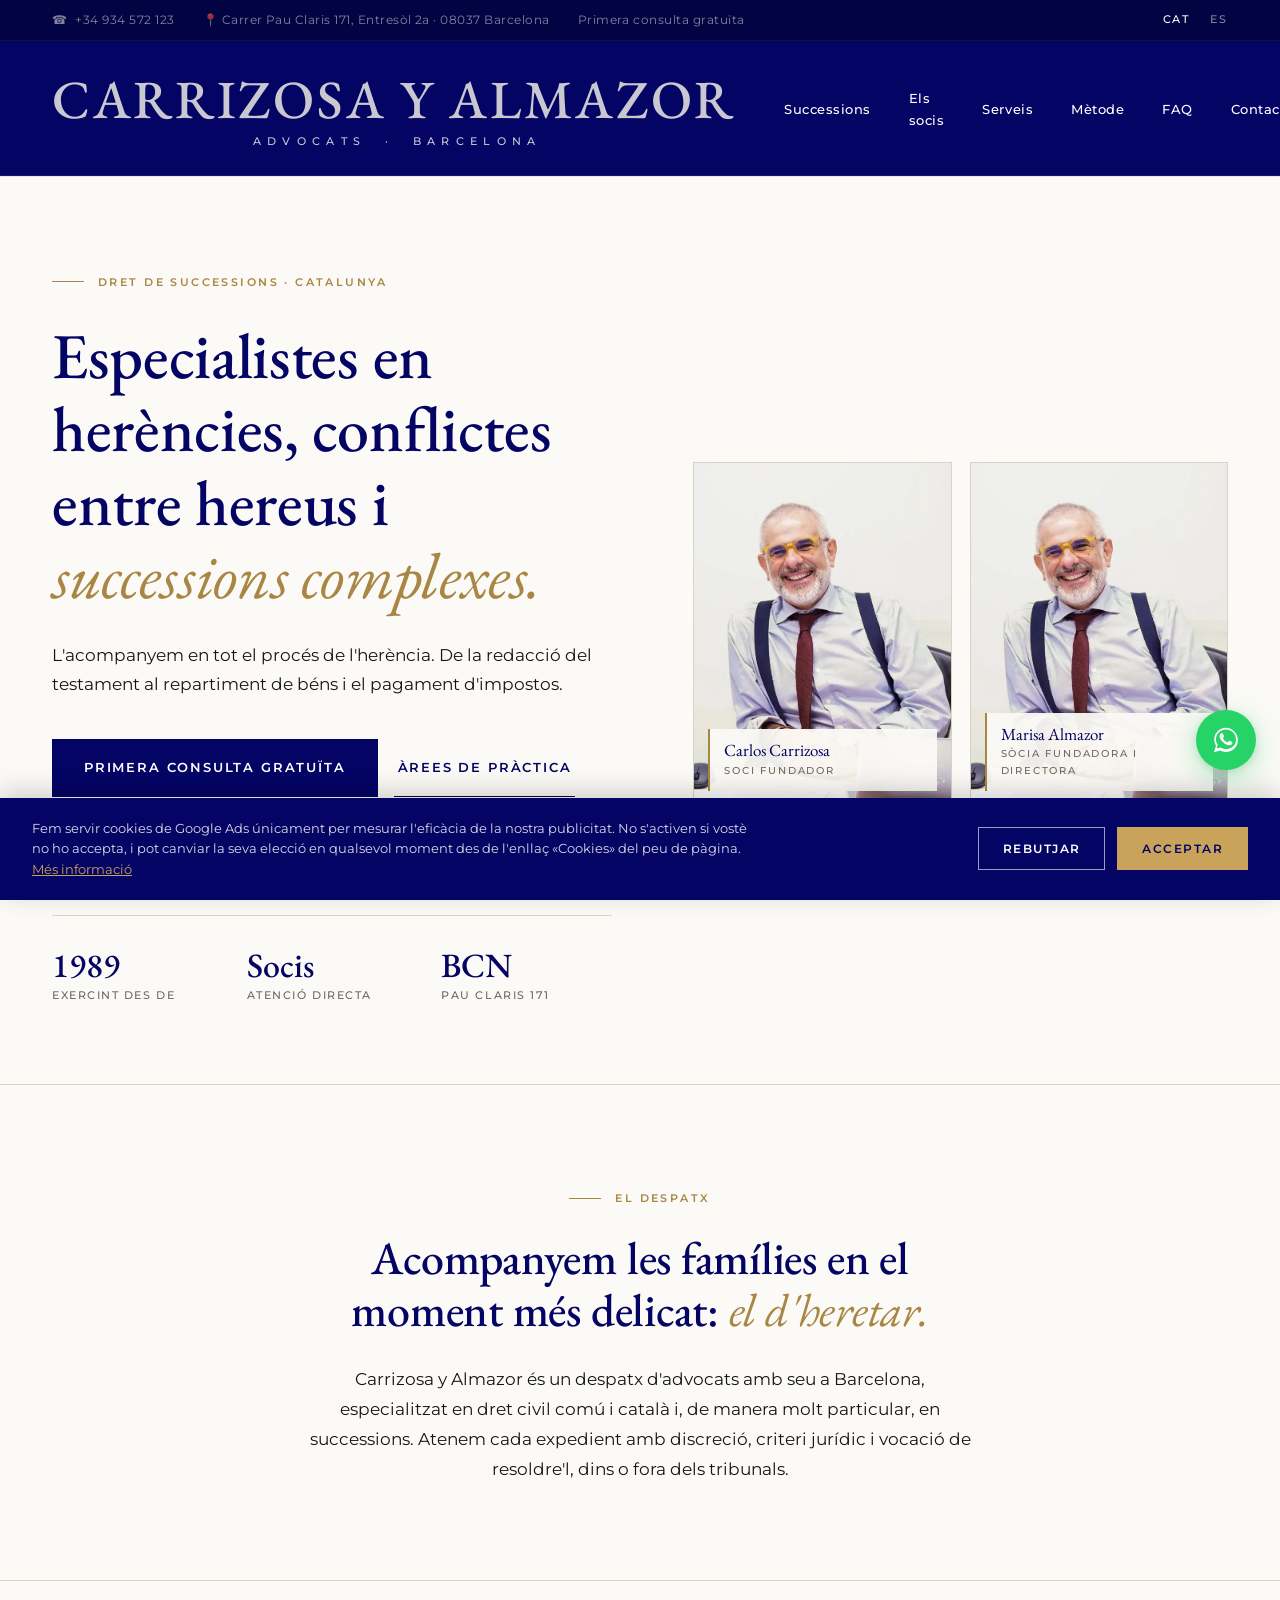
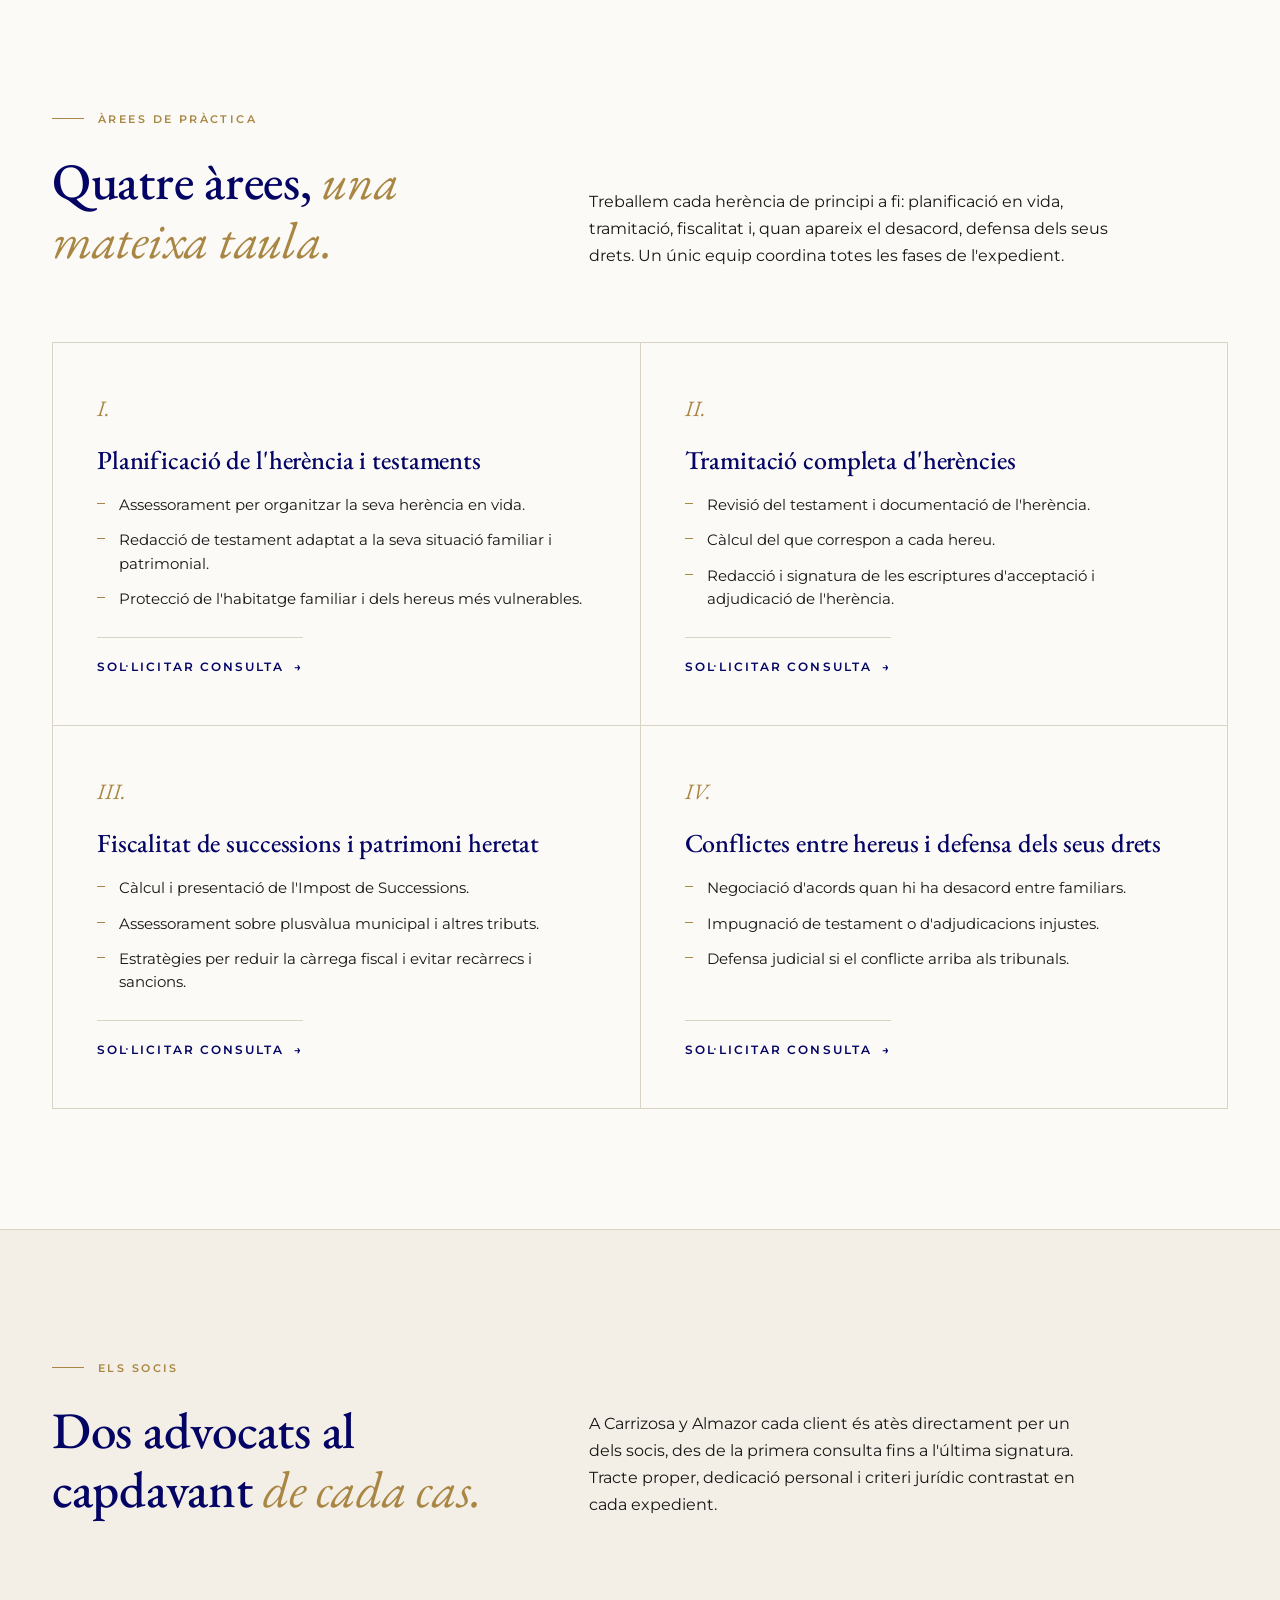
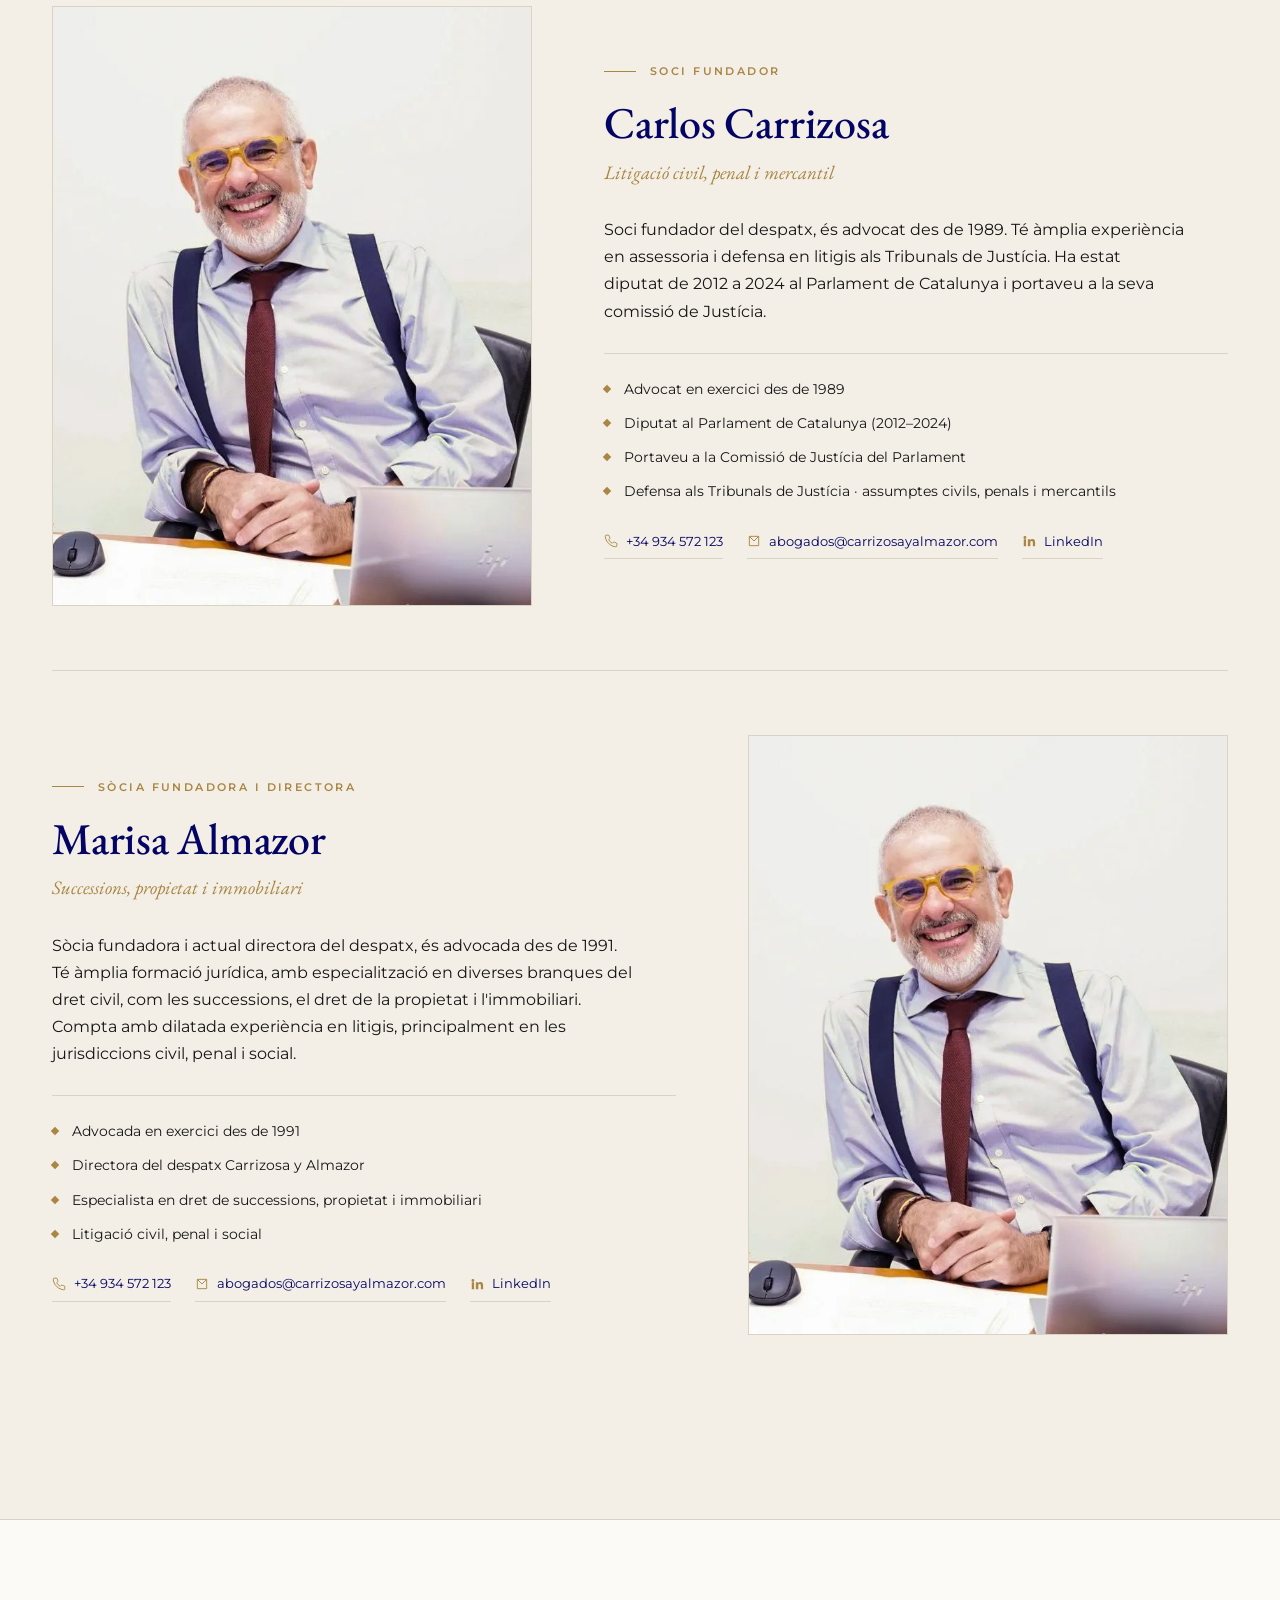
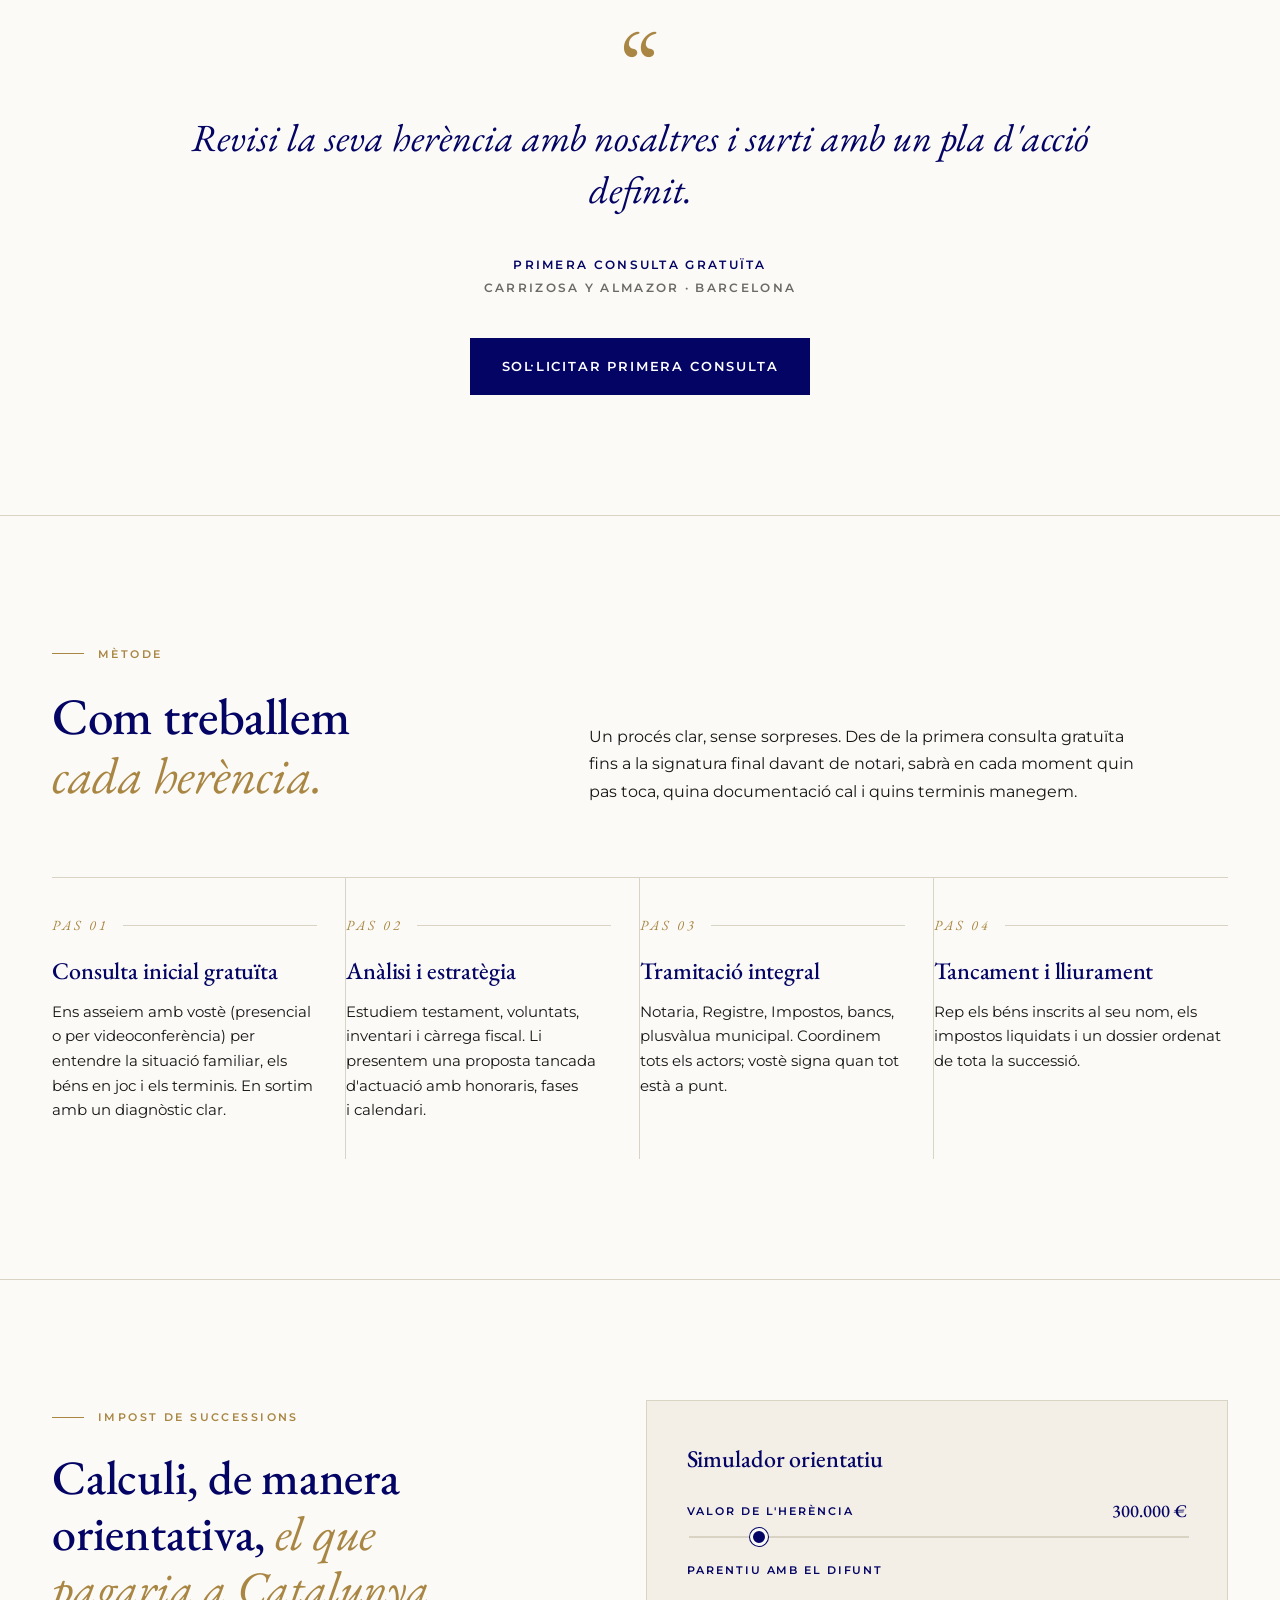
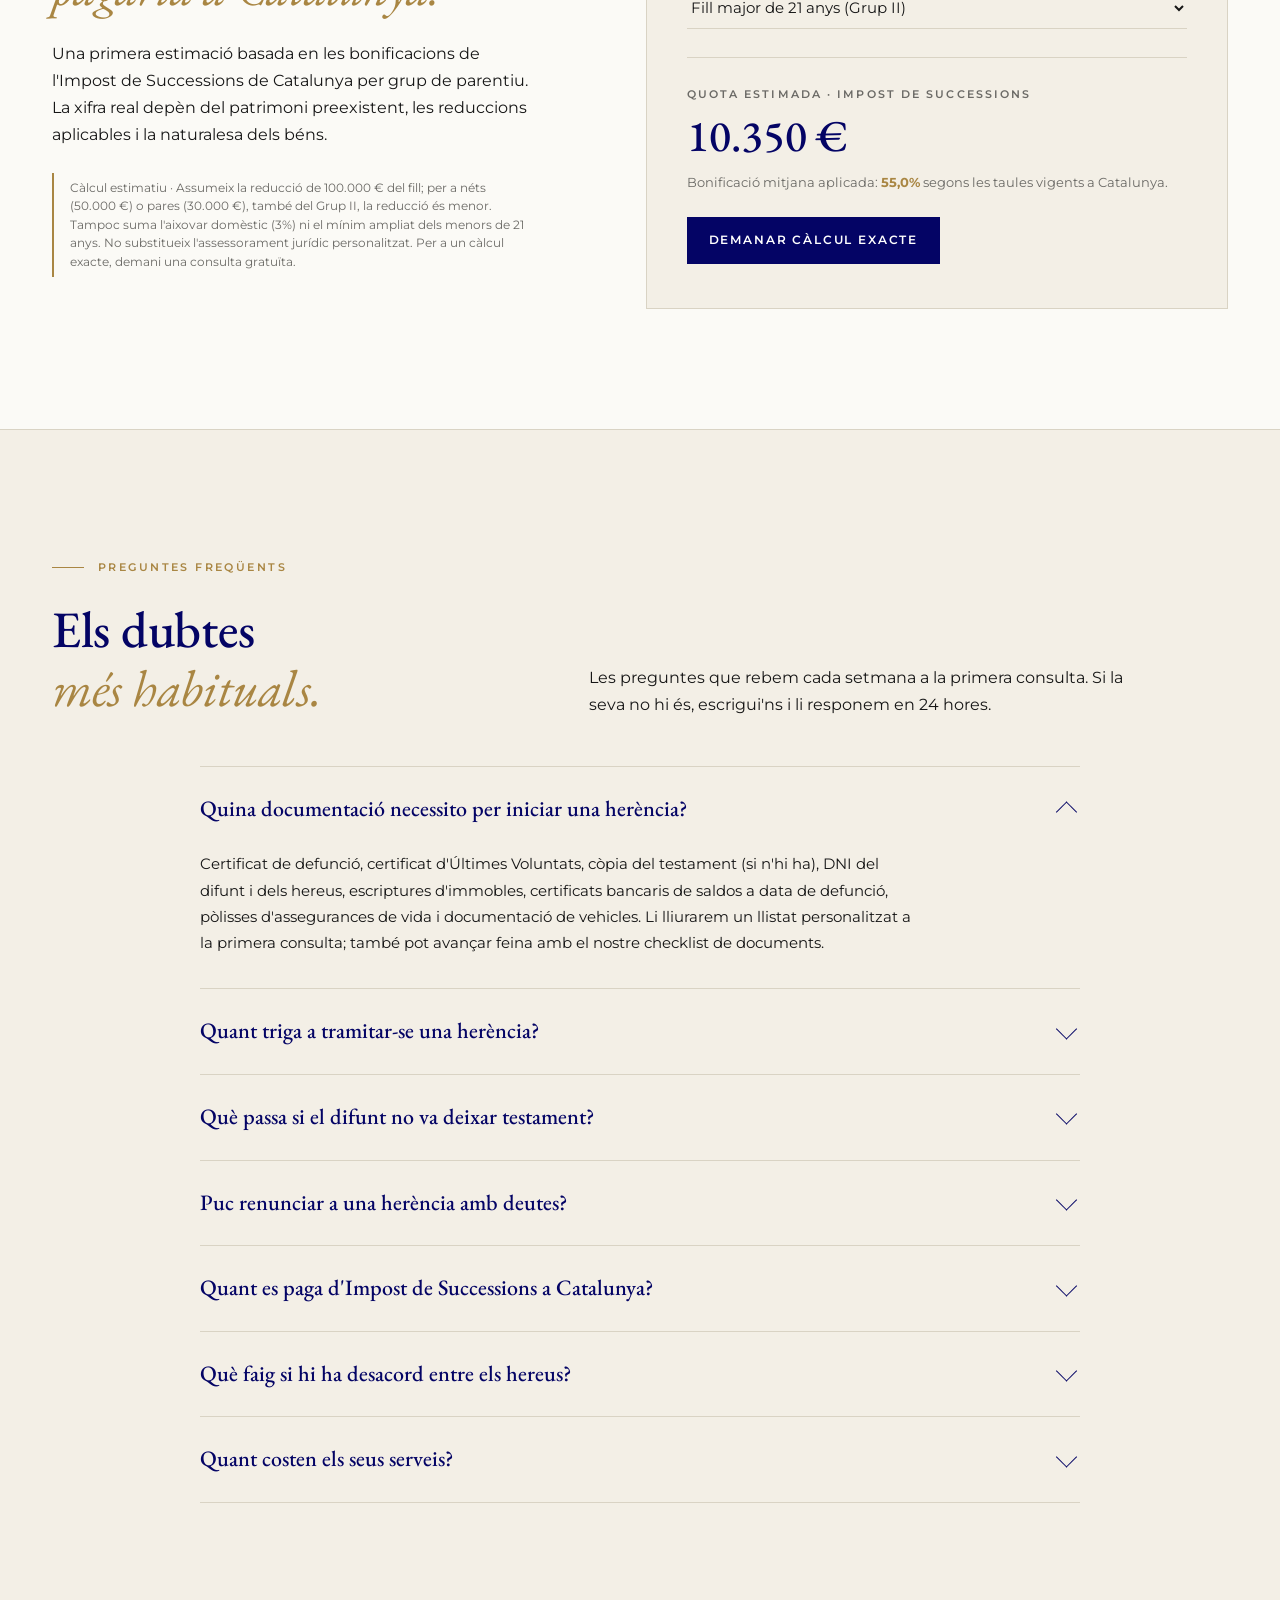
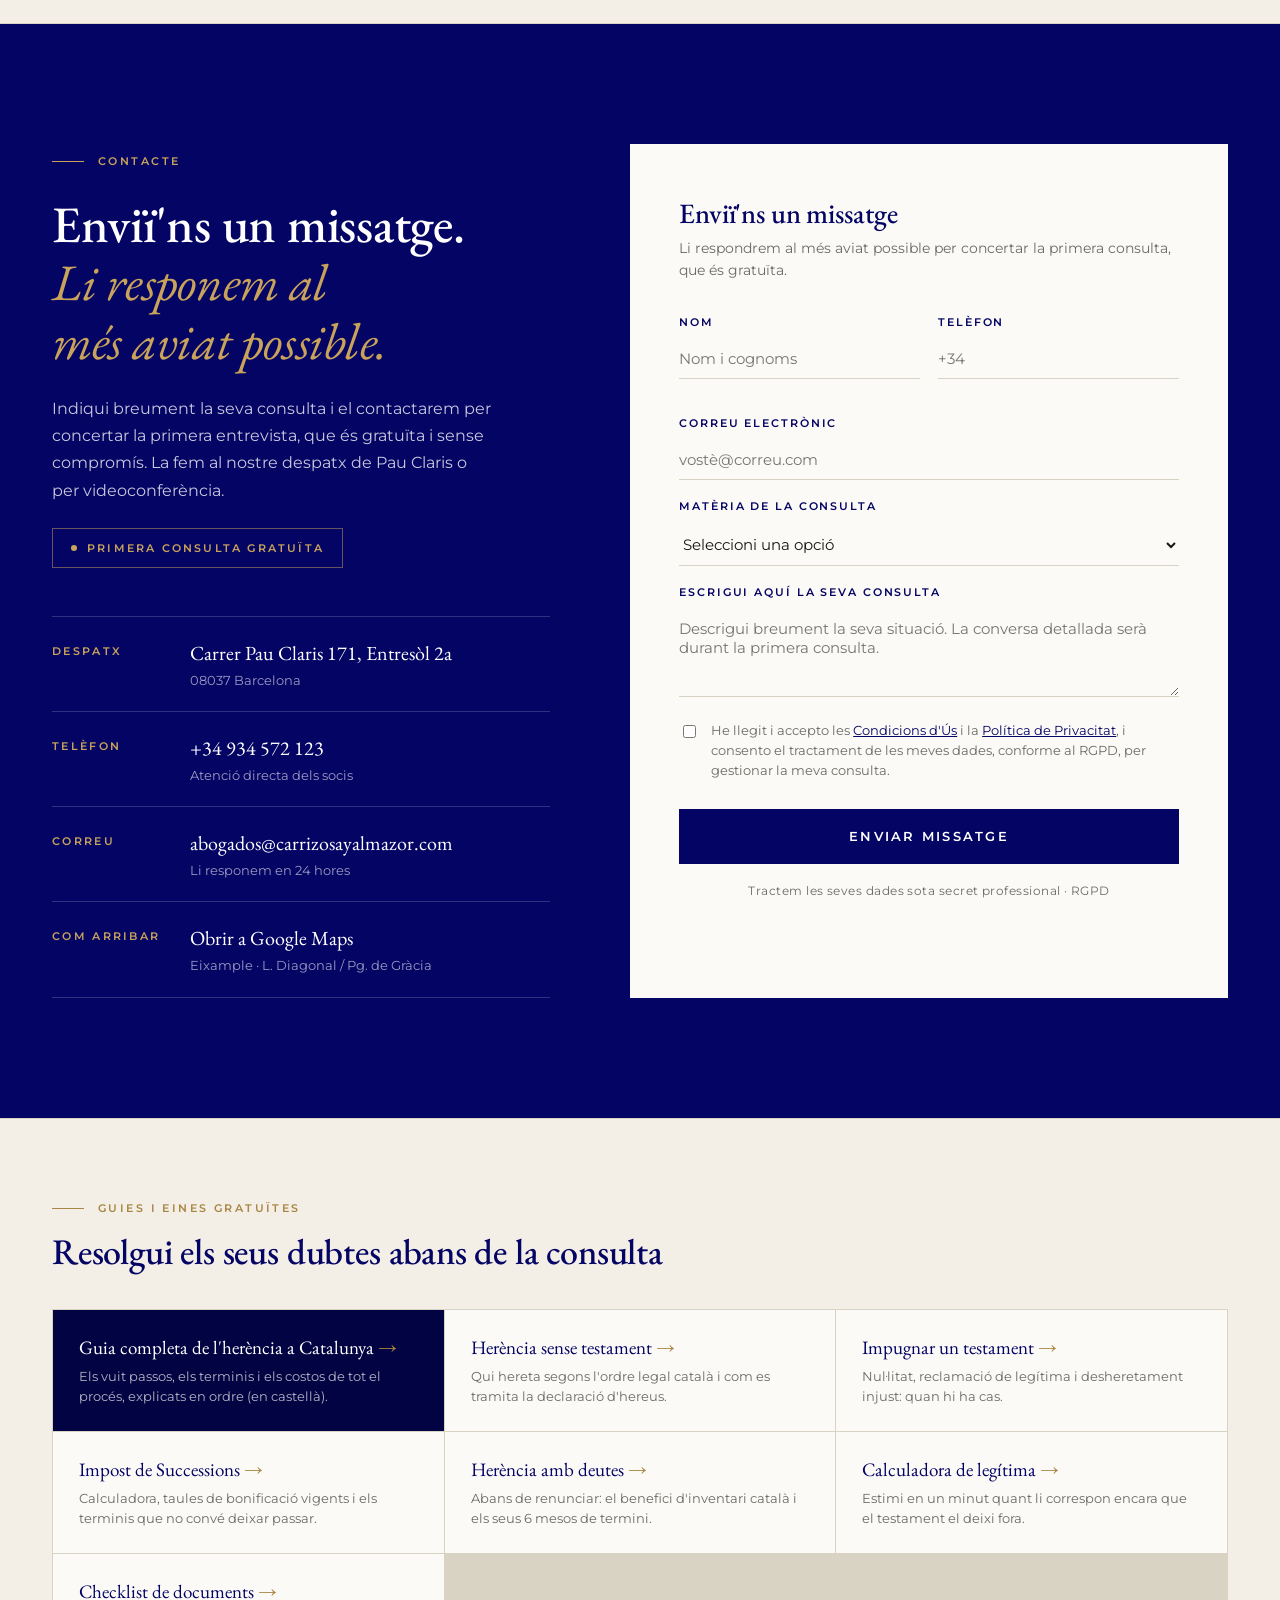
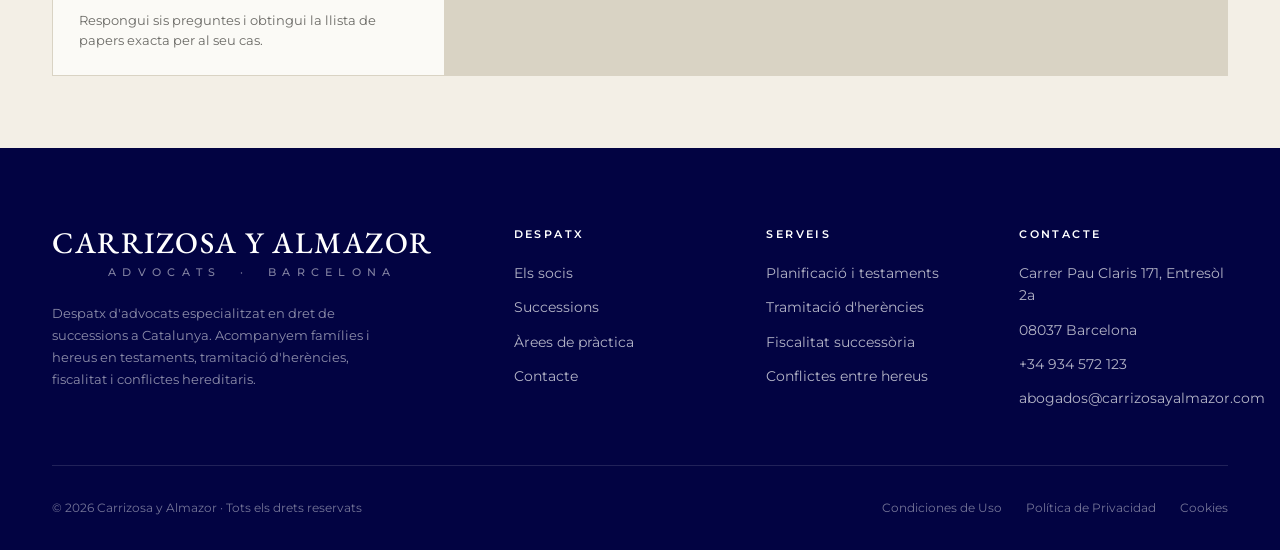
<file: ca/index.html>
<!doctype html>
<html lang="ca">
<head>
<meta charset="utf-8" />
<meta name="viewport" content="width=device-width, initial-scale=1" />
<title>Carrizosa y Almazor · Advocats d'Herències i Successions a Barcelona</title>
<meta name="description" content="Advocats especialistes en herències i successions a Barcelona. Tramitació completa, Impost de Successions de Catalunya, conflictes entre hereus. Primera consulta gratuïta.">
<link rel="canonical" href="https://sucesiones.carrizosayalmazor.com/ca/">
<link rel="alternate" hreflang="es" href="https://sucesiones.carrizosayalmazor.com/">
<link rel="alternate" hreflang="ca" href="https://sucesiones.carrizosayalmazor.com/ca/">

<!-- Open Graph -->
<meta property="og:type" content="website">
<meta property="og:locale" content="ca_ES">
<meta property="og:site_name" content="Carrizosa y Almazor Advocats">
<meta property="og:title" content="Advocats d'Herències i Successions a Barcelona — Carrizosa y Almazor">
<meta property="og:description" content="Especialistes en dret successori català. Tramitació d'herències, Impost de Successions i conflictes entre hereus. Primera consulta gratuïta.">
<meta property="og:url" content="https://sucesiones.carrizosayalmazor.com/ca/">

<!-- Datos estructurados: despacho -->
<script type="application/ld+json">
{
  "@context": "https://schema.org",
  "@type": "LegalService",
  "name": "Carrizosa y Almazor Advocats",
  "description": "Despatx d'advocats especialitzat en dret de successions a Catalunya: testaments, tramitació d'herències, Impost de Successions i conflictes entre hereus.",
  "url": "https://sucesiones.carrizosayalmazor.com/ca/",
  "telephone": "+34934572123",
  "email": "abogados@carrizosayalmazor.com",
  "address": {
    "@type": "PostalAddress",
    "streetAddress": "Carrer Pau Claris 171, Entresòl 2a",
    "postalCode": "08037",
    "addressLocality": "Barcelona",
    "addressRegion": "Catalunya",
    "addressCountry": "ES"
  },
  "geo": { "@type": "GeoCoordinates", "latitude": 41.39588, "longitude": 2.1627 },
  "areaServed": "Provincia de Barcelona",
  "knowsLanguage": ["es", "ca"],
  "sameAs": ["https://www.carrizosayalmazor.com/"]
}
</script>

<!-- Datos estructurados: preguntas frecuentes (espejo de la sección FAQ visible) -->
<script type="application/ld+json">
{
  "@context": "https://schema.org",
  "@type": "FAQPage",
  "inLanguage": "ca",
  "mainEntity": [
    {
      "@type": "Question",
      "name": "Quina documentació necessito per iniciar una herència?",
      "acceptedAnswer": { "@type": "Answer", "text": "Certificat de defunció, certificat d'Últimes Voluntats, còpia del testament (si n'hi ha), DNI del difunt i dels hereus, escriptures d'immobles, certificats bancaris de saldos a data de defunció, pòlisses d'assegurances de vida i documentació de vehicles. Li lliurarem un llistat personalitzat a la primera consulta; també pot avançar feina amb el nostre checklist de documents." }
    },
    {
      "@type": "Question",
      "name": "Quant triga a tramitar-se una herència?",
      "acceptedAnswer": { "@type": "Answer", "text": "Una herència senzilla, amb testament i hereus d'acord, sol resoldre's en 3 a 6 mesos. Quan hi ha immobles, diversos hereus o la defunció és recent, calculem entre 6 i 12 mesos. El termini legal per liquidar l'Impost de Successions és de 6 mesos des de la defunció, prorrogable altres 6." }
    },
    {
      "@type": "Question",
      "name": "Què passa si el difunt no va deixar testament?",
      "acceptedAnswer": { "@type": "Answer", "text": "Es tramita una declaració d'hereus abintestat davant de notari, o judicialment si no hi ha parents propers. La llei catalana estableix l'ordre de crida: descendents, cònjuge o convivent, ascendents, germans i nebots. Ens encarreguem de l'expedient íntegre." }
    },
    {
      "@type": "Question",
      "name": "Puc renunciar a una herència amb deutes?",
      "acceptedAnswer": { "@type": "Answer", "text": "Sí. La renúncia s'ha de formalitzar davant de notari i és irrevocable. Hi ha una alternativa: l'acceptació a benefici d'inventari, que limita la responsabilitat de l'hereu al valor dels béns rebuts. L'aconsellarem quina és la via adequada abans de signar res." }
    },
    {
      "@type": "Question",
      "name": "Quant es paga d'Impost de Successions a Catalunya?",
      "acceptedAnswer": { "@type": "Answer", "text": "Depèn del parentiu: el cònjuge o parella estable té una bonificació del 99% de la quota; els fills menors de 21 anys, bonificacions per trams del 99% al 20%; els fills majors de 21 i els ascendents, del 60% al 0% segons l'import heretat; i germans o nebots no tenen bonificació. Faci servir el nostre simulador orientatiu o demani una consulta per a un càlcul exacte." }
    },
    {
      "@type": "Question",
      "name": "Què faig si hi ha desacord entre els hereus?",
      "acceptedAnswer": { "@type": "Answer", "text": "Primer intentem sempre la negociació i la mediació: la majoria dels conflictes es resolen sense acudir als tribunals i a un cost molt menor. Si no és possible, defensem els seus drets per via judicial: impugnació de testament, acció de petició d'herència, acció de partició o reclamació de legítima." }
    },
    {
      "@type": "Question",
      "name": "Quant costen els seus serveis?",
      "acceptedAnswer": { "@type": "Answer", "text": "La primera consulta és sempre gratuïta i sense compromís. Després d'analitzar el seu cas li presentem un pressupost tancat per escrit, sense sorpreses posteriors. Treballem amb honoraris fixos per fases o amb percentatge sobre el cabal hereditari." }
    }
  ]
}
</script>

  <!-- ═══════════════════════════════════════════════════════════════
       TRACKING — Etiqueta de Google (gtag.js) directa, sin GTM
       Cuenta Google Ads: AW-17531743025
       Etiquetas de conversión (Google Ads → Objetivos → Conversiones):
         formulario → "Envío de formulario para clientes potenciales"
         telefono   → "Clic teléfono landing"
         whatsapp   → "Clic WhatsApp landing"
       (etiqueta vacía en CYA_ADS.labels = esa conversión no se dispara)
  ═══════════════════════════════════════════════════════════════ -->
  <script>
    window.dataLayer = window.dataLayer || [];
    function gtag(){dataLayer.push(arguments);}
    /* Consent Mode v2 (RGPD/EEE): todo denegado por defecto.
       Solo se activa si el visitante acepta en el banner de cookies. */
    gtag('consent', 'default', {
      'ad_storage': 'denied',
      'ad_user_data': 'denied',
      'ad_personalization': 'denied',
      'analytics_storage': 'denied',
      'wait_for_update': 500
    });
    gtag('set', 'ads_data_redaction', true);
    gtag('set', 'url_passthrough', true);
  </script>
  <script async src="https://www.googletagmanager.com/gtag/js?id=AW-17531743025"></script>
  <script>
    gtag('js', new Date());
    gtag('config', 'AW-17531743025');

    window.CYA_ADS = {
      id: 'AW-17531743025',
      labels: {
        formulario: '-y4FCJbXs6QcELHW5KdB',
        telefono:   'fgGVCOjVicocELHW5KdB',
        whatsapp:   'cpHyCOvVicocELHW5KdB'
      }
    };
    window.cyaConversion = function(tipo){
      var etiqueta = window.CYA_ADS.labels[tipo];
      if(!etiqueta) return;
      gtag('event','conversion',{'send_to': window.CYA_ADS.id + '/' + etiqueta});
    };

    /* Consentimiento: la elección se guarda 12 meses en localStorage */
    window.cyaConsent = {
      leer: function(){
        try {
          var c = JSON.parse(localStorage.getItem('cya_consent') || 'null');
          if (c && (Date.now() - c.ts) < 365*24*60*60*1000) return c;
        } catch(e) {}
        return null;
      },
      guardar: function(acepta){
        try { localStorage.setItem('cya_consent', JSON.stringify({granted: acepta, ts: Date.now()})); } catch(e) {}
        if (acepta) {
          gtag('consent', 'update', {
            'ad_storage': 'granted',
            'ad_user_data': 'granted',
            'ad_personalization': 'granted',
            'analytics_storage': 'granted'
          });
        }
      }
    };
    (function(){
      var c = window.cyaConsent.leer();
      if (c && c.granted) window.cyaConsent.guardar(true);
    })();
  </script>

<link rel="preconnect" href="https://fonts.googleapis.com">
<link rel="preconnect" href="https://fonts.gstatic.com" crossorigin>
<link href="https://fonts.googleapis.com/css2?family=EB+Garamond:ital,wght@0,400;0,500;0,600;1,400;1,500&family=Montserrat:wght@300;400;500;600;700&display=swap" rel="stylesheet">
<style>
  :root{
    --ink:#040465;
    --body:#161616;
    --bg:#fbfaf6;
    --bg-2:#f3efe6;
    --line:#d9d3c4;
    --ink-2:#020342;
    --gold:#a98643;
    --gold-soft:#c9a35a;
    --muted:#6b6a66;
  }
  *{box-sizing:border-box}
  html,body{margin:0;padding:0;overflow-x:hidden}
  body{
    font-family:"Montserrat",-apple-system,BlinkMacSystemFont,sans-serif;
    color:var(--body);
    background:var(--bg);
    font-weight:400;
    font-size:16px;
    line-height:1.65;
    -webkit-font-smoothing:antialiased;
    text-rendering:optimizeLegibility;
  }
  h1,h2,h3,h4{
    font-family:"EB Garamond",Georgia,serif;
    color:var(--ink);
    font-weight:500;
    letter-spacing:-0.005em;
    line-height:1.15;
    margin:0;
    text-wrap:balance;
  }
  p{margin:0;text-wrap:pretty}
  a{color:inherit;text-decoration:none}
  img{display:block;max-width:100%;height:auto}
  /* Evitar que los hijos de grids desborden su columna */
  .hero-grid > *,.section-header > *,.contact-grid > *,.calc-grid > *,
  .partner-row > *,.services-grid > *,.process-grid > *,.footer-grid > *{min-width:0}
  button{font-family:inherit;cursor:pointer;border:none;background:none;color:inherit}
  .container{max-width:1240px;margin:0 auto;padding:0 32px}
  .eyebrow{
    font-family:"Montserrat",sans-serif;
    font-size:11px;
    font-weight:600;
    letter-spacing:0.22em;
    text-transform:uppercase;
    color:var(--gold);
    display:inline-flex;
    align-items:center;
    gap:14px;
  }
  .eyebrow::before{
    content:"";
    width:32px;
    height:1px;
    background:var(--gold);
    display:inline-block;
  }

  /* TOP BAR */
  .topbar{
    border-bottom:1px solid rgba(255,255,255,.06);
    background:var(--ink-2);
    font-size:12px;
    color:rgba(201,200,208,.65);
    letter-spacing:0.04em;
  }
  .topbar-inner{
    display:flex;
    justify-content:space-between;
    align-items:center;
    padding:10px 32px;
    max-width:1240px;
    margin:0 auto;
  }
  .topbar-left{display:flex;gap:28px;align-items:center}
  .topbar-left span{display:inline-flex;gap:8px;align-items:center}
  .topbar-right{display:flex;gap:20px}
  .topbar-right a{color:rgba(201,200,208,.65);font-weight:500;letter-spacing:0.18em;font-size:10.5px;text-transform:uppercase}
  .topbar-right a:hover{color:var(--gold-soft)}
  .topbar-right a.is-active{color:#fff}

  /* NAV */
  nav.main{
    position:sticky;top:0;z-index:50;
    background:var(--ink);
    border-bottom:1px solid rgba(255,255,255,.08);
    box-shadow:0 1px 0 rgba(0,0,0,.08);
  }
  .nav-inner{
    display:grid;
    grid-template-columns:1fr auto;
    align-items:center;
    padding:32px 32px 28px;max-width:1240px;margin:0 auto;
    gap:48px;
  }
  .brand{display:flex;flex-direction:column;gap:6px}
  .brand-name{
    font-family:"EB Garamond",serif;
    color:#c9c8d0;
    font-size:clamp(34px,4.2vw,56px);
    line-height:1;
    letter-spacing:0.05em;
    font-weight:500;
    white-space:nowrap;
    text-transform:uppercase;
    width:fit-content;text-align:center;
  }
  .brand-name small{
    display:block;
    font-family:"Montserrat",sans-serif;
    font-size:10.5px;color:#c9c8d0;
    text-transform:uppercase;font-weight:500;
    margin-top:10px;text-align:center;
    letter-spacing:0.6em;text-indent:0.6em;
  }
  .nav-links{display:flex;gap:38px;align-items:center}
  .nav-links a{
    font-size:13px;font-weight:500;color:#fff;
    letter-spacing:0.04em;transition:color .2s;
  }
  .nav-links a:hover{color:var(--gold-soft)}
  .nav-cta{
    background:var(--gold);color:#fff !important;
    padding:13px 22px;font-size:12.5px;
    letter-spacing:0.12em;text-transform:uppercase;
    font-weight:600;transition:background .2s,color .2s,border-color .2s;
    border:1px solid var(--gold);
  }
  .nav-cta:hover{background:transparent;color:var(--gold-soft) !important;border-color:var(--gold-soft)}

  /* HERO */
  .hero{
    padding:88px 0 80px;
    border-bottom:1px solid var(--line);
    position:relative;overflow:hidden;
  }
  .hero-grid{
    display:grid;grid-template-columns:1.05fr 1fr;
    gap:80px;align-items:center;
  }
  .hero h1{
    font-size:clamp(44px,5vw,68px);
    margin:28px 0 28px;font-weight:500;
  }
  .hero h1 em{font-style:italic;font-weight:400;color:var(--gold)}
  .hero-lede{
    font-size:17px;line-height:1.7;color:var(--body);
    max-width:540px;margin-bottom:40px;
  }
  .hero-cta-row{
    display:flex;gap:16px;align-items:center;
    margin-bottom:48px;flex-wrap:wrap;
  }
  .btn-primary{
    background:var(--ink);color:#fff;padding:18px 32px;
    font-size:13px;letter-spacing:0.14em;
    text-transform:uppercase;font-weight:600;
    display:inline-flex;align-items:center;gap:12px;
    transition:background .2s;
  }
  .btn-primary:hover{background:#020348}
  .btn-secondary{
    color:var(--ink);padding:18px 4px;font-size:13px;
    letter-spacing:0.14em;text-transform:uppercase;
    font-weight:600;border-bottom:1px solid var(--ink);
    display:inline-flex;align-items:center;gap:10px;
  }
  /* Botó de trucada: només mòbil (82% del trànsit; el públic 55+ truca).
     A escriptori el telèfon ja és a la topbar. */
  .btn-call{display:none;background:var(--gold)}
  .btn-call:hover{background:#93743a}
  .hero-plazo{
    font-size:13px;color:var(--muted);line-height:1.6;
    border-left:2px solid var(--gold);
    padding:4px 0 4px 14px;
    margin:-24px 0 44px;max-width:520px;
  }
  .hero-meta{
    display:grid;grid-template-columns:repeat(3,1fr);gap:24px;
    padding-top:32px;border-top:1px solid var(--line);
    max-width:560px;
  }
  .hero-meta div{display:flex;flex-direction:column;gap:4px}
  .hero-meta strong{
    font-family:"EB Garamond",serif;font-size:34px;
    font-weight:500;color:var(--ink);line-height:1;
  }
  .hero-meta span{
    font-size:11px;text-transform:uppercase;
    letter-spacing:0.14em;color:var(--muted);font-weight:500;
  }

  /* PORTRAITS */
  .portraits{
    position:relative;
    display:grid;grid-template-columns:1fr 1fr;gap:18px;
  }
  .portrait{
    aspect-ratio:3/4;background:var(--bg-2);
    position:relative;overflow:hidden;
    border:1px solid var(--line);
  }
  .portrait-img{
    position:absolute;inset:0;
    background:linear-gradient(180deg,#e8e1d0 0%,#cfc7b3 100%);
    display:grid;place-items:center;
  }
  .portrait-img img{
    position:absolute;inset:0;
    width:100%;height:100%;
    object-fit:cover;object-position:top center;
  }
  .silhouette{
    width:100%;height:100%;
    display:grid;place-items:end center;
    color:rgba(4,4,101,.18);
  }
  .silhouette svg{width:78%;height:auto;display:block}
  .portrait-caption{
    position:absolute;left:14px;bottom:14px;right:14px;
    background:rgba(251,250,246,0.94);
    padding:12px 14px;border-left:2px solid var(--gold);
  }
  .portrait-caption .nm{
    font-family:"EB Garamond",serif;color:var(--ink);
    font-size:17px;line-height:1.1;
  }
  .portrait-caption .rl{
    font-size:10px;letter-spacing:0.18em;
    text-transform:uppercase;color:var(--muted);
    margin-top:3px;font-weight:500;
  }

  /* INTRO STATEMENT (under hero) */
  .intro{
    padding:96px 0;
    border-bottom:1px solid var(--line);
    text-align:center;
  }
  .intro h2{
    font-size:clamp(34px,3.6vw,46px);
    max-width:920px;margin:24px auto 28px;
    font-weight:500;
  }
  .intro h2 em{font-style:italic;color:var(--gold);font-weight:400}
  .intro p{
    max-width:680px;margin:0 auto;
    font-size:17px;line-height:1.75;color:var(--body);
  }

  /* SERVICES */
  section.services{
    padding:120px 0;
    border-bottom:1px solid var(--line);
  }
  .section-header{
    display:grid;grid-template-columns:1fr 1.4fr;
    gap:80px;margin-bottom:72px;align-items:end;
  }
  .section-header h2{font-size:clamp(38px,4vw,52px);font-weight:500}
  .section-header h2 em{font-style:italic;color:var(--gold);font-weight:400}
  .section-header p{
    color:var(--body);font-size:16px;line-height:1.7;max-width:560px;
  }
  .services-grid{
    display:grid;grid-template-columns:repeat(2,1fr);gap:1px;
    background:var(--line);border:1px solid var(--line);
  }
  .service{
    background:var(--bg);padding:48px 44px;
    display:flex;flex-direction:column;gap:18px;
    transition:background .25s;position:relative;
    min-height:380px;
  }
  .service:hover{background:var(--bg-2)}
  .service-num{
    font-family:"EB Garamond",serif;font-style:italic;
    color:var(--gold);font-size:22px;
  }
  .service h3{font-size:26px;font-weight:500;line-height:1.2}
  .service ul{
    list-style:none;padding:0;margin:0;
    display:flex;flex-direction:column;gap:12px;
    flex:1;
  }
  .service li{
    font-size:14.5px;line-height:1.6;color:var(--body);
    padding-left:22px;position:relative;
  }
  .service li::before{
    content:"";position:absolute;left:0;top:9px;
    width:8px;height:1px;background:var(--gold);
  }
  .service-link{
    color:var(--ink);font-size:11.5px;
    letter-spacing:0.18em;text-transform:uppercase;
    font-weight:600;display:inline-flex;gap:10px;align-items:center;
    border-top:1px solid var(--line);
    padding-top:20px;margin-top:8px;width:fit-content;
  }
  .service-link::after{content:"→";transition:transform .25s}
  .service:hover .service-link::after{transform:translateX(5px)}

  /* PARTNERS */
  section.partners{
    padding:120px 0;background:var(--bg-2);
    border-bottom:1px solid var(--line);
  }
  .partner-row{
    display:grid;grid-template-columns:1fr 1.3fr;gap:72px;
    align-items:center;padding:64px 0;
    border-bottom:1px solid var(--line);
  }
  .partner-row:last-child{border-bottom:none}
  .partner-row.reverse{grid-template-columns:1.3fr 1fr}
  .partner-row.reverse .partner-photo{order:2}
  .partner-photo{
    aspect-ratio:4/5;
    background:linear-gradient(180deg,#e8e1d0 0%,#cfc7b3 100%);
    border:1px solid var(--line);
    position:relative;overflow:hidden;
  }
  .partner-photo img{
    position:absolute;inset:0;
    width:100%;height:100%;
    object-fit:cover;object-position:top center;
    display:block;
  }
  .partner-photo .silhouette{color:rgba(4,4,101,.16)}
  .partner-info .eyebrow{margin-bottom:18px}
  .partner-info h3{font-size:44px;margin-bottom:8px;font-weight:500}
  .partner-role{
    font-family:"EB Garamond",serif;font-style:italic;
    color:var(--gold);font-size:19px;margin-bottom:28px;
  }
  .partner-bio{
    font-size:15.5px;line-height:1.75;color:var(--body);
    margin-bottom:28px;max-width:580px;
  }
  .partner-credentials{
    display:flex;flex-direction:column;gap:12px;
    border-top:1px solid var(--line);padding-top:24px;
    margin-bottom:28px;
  }
  .credential{
    display:flex;gap:14px;align-items:flex-start;
    font-size:13.5px;color:var(--body);
  }
  .credential::before{
    content:"";width:6px;height:6px;background:var(--gold);
    margin-top:8px;flex-shrink:0;transform:rotate(45deg);
  }
  .partner-contact{
    display:flex;gap:24px;flex-wrap:wrap;
    font-size:13px;color:var(--ink);
  }
  .partner-contact a{
    display:inline-flex;gap:8px;align-items:center;
    border-bottom:1px solid var(--line);
    padding-bottom:6px;transition:border-color .2s;
    overflow-wrap:break-word;word-break:break-all;
  }
  .partner-contact a:hover{border-color:var(--ink)}
  .partner-contact .ic{
    width:14px;height:14px;color:var(--gold);
  }

  /* QUOTE */
  section.quote{
    padding:120px 0;text-align:center;
    border-bottom:1px solid var(--line);
  }
  .quote-mark{
    font-family:"EB Garamond",serif;color:var(--gold);
    font-size:96px;line-height:0.5;margin-bottom:24px;
  }
  blockquote{
    font-family:"EB Garamond",serif;color:var(--ink);
    font-size:clamp(28px,3vw,40px);line-height:1.35;
    font-style:italic;font-weight:400;
    max-width:920px;margin:0 auto 40px;
  }
  .quote-attr{
    font-size:11.5px;letter-spacing:0.2em;
    text-transform:uppercase;color:var(--muted);font-weight:600;
  }
  .quote-attr strong{
    color:var(--ink);display:block;margin-bottom:4px;font-weight:600;
  }

  /* SCROLL TRANSITIONS */
  html{scroll-behavior:smooth}
  .reveal{
    opacity:0;
    transform:translateY(28px);
    transition:opacity .9s cubic-bezier(.2,.7,.2,1),transform .9s cubic-bezier(.2,.7,.2,1);
  }
  .reveal.in{opacity:1;transform:none}
  .reveal-stagger > *{
    opacity:0;transform:translateY(20px);
    transition:opacity .7s cubic-bezier(.2,.7,.2,1),transform .7s cubic-bezier(.2,.7,.2,1);
  }
  .reveal-stagger.in > *{opacity:1;transform:none}
  .reveal-stagger.in > *:nth-child(1){transition-delay:.05s}
  .reveal-stagger.in > *:nth-child(2){transition-delay:.15s}
  .reveal-stagger.in > *:nth-child(3){transition-delay:.25s}
  .reveal-stagger.in > *:nth-child(4){transition-delay:.35s}
  @media(prefers-reduced-motion:reduce){
    html{scroll-behavior:auto}
    .reveal,.reveal-stagger > *{opacity:1;transform:none;transition:none}
  }

  /* PROCESS — Cómo trabajamos */
  section.process{
    padding:120px 0;
    border-bottom:1px solid var(--line);
    background:var(--bg);
  }
  .process-grid{
    display:grid;grid-template-columns:repeat(4,1fr);
    gap:0;margin-top:64px;
    border-top:1px solid var(--line);
  }
  .step{
    padding:36px 28px 36px 0;
    border-right:1px solid var(--line);
    position:relative;
  }
  .step:last-child{border-right:none;padding-right:0}
  .step-num{
    font-family:"EB Garamond",serif;
    font-style:italic;color:var(--gold);
    font-size:14px;letter-spacing:0.2em;
    text-transform:uppercase;margin-bottom:20px;
    display:flex;align-items:center;gap:14px;
  }
  .step-num::after{
    content:"";flex:1;height:1px;background:var(--line);
  }
  .step h3{
    font-size:24px;font-weight:500;margin-bottom:14px;line-height:1.2;
  }
  .step p{
    font-size:14.5px;line-height:1.7;color:var(--body);
  }

  /* FAQ */
  section.faq{
    padding:120px 0;background:var(--bg-2);
    border-bottom:1px solid var(--line);
  }
  .faq-list{
    max-width:880px;margin:0 auto;
    border-top:1px solid var(--line);
  }
  details.qa{
    border-bottom:1px solid var(--line);
    padding:0;
  }
  details.qa summary{
    list-style:none;cursor:pointer;
    padding:28px 48px 28px 0;
    font-family:"EB Garamond",serif;
    color:var(--ink);
    font-size:22px;line-height:1.3;
    font-weight:500;
    position:relative;
    transition:color .2s;
  }
  details.qa summary::-webkit-details-marker{display:none}
  details.qa summary::after{
    content:"";
    position:absolute;right:6px;top:50%;
    width:14px;height:14px;
    border-right:1px solid var(--ink);
    border-bottom:1px solid var(--ink);
    transform:translateY(-70%) rotate(45deg);
    transition:transform .3s;
  }
  details.qa[open] summary::after{
    transform:translateY(-30%) rotate(-135deg);
  }
  details.qa summary:hover{color:var(--gold)}
  details.qa .answer{
    padding:0 0 32px;
    font-size:15px;line-height:1.75;color:var(--body);
    max-width:720px;
    animation:fadeDown .35s ease;
  }
  @keyframes fadeDown{
    from{opacity:0;transform:translateY(-8px)}
    to{opacity:1;transform:none}
  }

  /* CALCULATOR */
  section.calc{
    padding:120px 0;border-bottom:1px solid var(--line);
  }
  .calc-grid{
    display:grid;grid-template-columns:1fr 1.1fr;gap:64px;align-items:start;
  }
  .calc-intro h2{font-size:clamp(36px,3.8vw,48px);font-weight:500;margin:24px 0}
  .calc-intro h2 em{font-style:italic;color:var(--gold);font-weight:400}
  .calc-intro p{font-size:15.5px;line-height:1.75;color:var(--body);max-width:480px;margin-bottom:24px}
  .calc-disclaimer{
    font-size:12px;color:var(--muted);
    border-left:2px solid var(--gold);
    padding:6px 0 6px 16px;line-height:1.55;
    max-width:480px;
  }
  .calc-card{
    background:var(--bg-2);border:1px solid var(--line);
    padding:44px 40px;
  }
  .calc-card h3{font-size:24px;margin-bottom:24px}
  .calc-field{display:flex;flex-direction:column;gap:8px;margin-bottom:22px}
  .calc-field label{
    font-size:10.5px;letter-spacing:0.18em;text-transform:uppercase;
    color:var(--ink);font-weight:600;
    display:flex;justify-content:space-between;align-items:center;
  }
  .calc-field label .v{
    font-family:"EB Garamond",serif;color:var(--ink);
    font-size:18px;letter-spacing:0;text-transform:none;font-weight:500;
  }
  .calc-field input[type="range"]{
    -webkit-appearance:none;appearance:none;
    width:100%;height:2px;background:var(--line);outline:none;
  }
  .calc-field input[type="range"]::-webkit-slider-thumb{
    -webkit-appearance:none;appearance:none;
    width:18px;height:18px;background:var(--ink);
    border-radius:50%;cursor:pointer;
    border:3px solid var(--bg);
    box-shadow:0 0 0 1px var(--ink);
  }
  .calc-field input[type="range"]::-moz-range-thumb{
    width:18px;height:18px;background:var(--ink);
    border-radius:50%;cursor:pointer;border:3px solid var(--bg);
  }
  .calc-field select{
    border:none;border-bottom:1px solid var(--line);
    background:transparent;padding:10px 0;
    font-family:"Montserrat",sans-serif;font-size:15px;
    color:var(--body);outline:none;
  }
  .calc-result{
    margin-top:28px;padding-top:28px;
    border-top:1px solid var(--line);
  }
  .calc-result-label{
    font-size:10.5px;letter-spacing:0.2em;text-transform:uppercase;
    color:var(--muted);font-weight:600;margin-bottom:10px;
  }
  .calc-result-value{
    font-family:"EB Garamond",serif;color:var(--ink);
    font-size:44px;font-weight:500;line-height:1;
    transition:color .3s;
  }
  .calc-result-bonif{
    margin-top:14px;font-size:13px;color:var(--muted);
    line-height:1.6;
  }
  .calc-result-bonif strong{color:var(--gold)}
  .calc-cta{
    display:inline-flex;align-items:center;gap:10px;
    margin-top:24px;padding:14px 22px;
    background:var(--ink);color:#fff;
    font-size:11.5px;letter-spacing:0.16em;
    text-transform:uppercase;font-weight:600;
    transition:background .2s;
  }
  .calc-cta:hover{background:#020348}

  /* WHATSAPP FLOATING */
  .wa-fab{
    position:fixed;bottom:24px;right:24px;
    width:60px;height:60px;border-radius:50%;
    background:#25d366;color:#fff;
    display:grid;place-items:center;
    box-shadow:0 8px 28px rgba(37,211,102,.35),0 2px 8px rgba(0,0,0,.12);
    z-index:90;
    transition:transform .25s,box-shadow .25s;
    animation:waPulse 2.4s ease-out infinite;
  }
  .wa-fab:hover{
    transform:scale(1.08);
    box-shadow:0 12px 32px rgba(37,211,102,.45);
  }
  .wa-fab svg{width:30px;height:30px;fill:#fff}
  @keyframes waPulse{
    0%{box-shadow:0 8px 28px rgba(37,211,102,.35),0 0 0 0 rgba(37,211,102,.5)}
    70%{box-shadow:0 8px 28px rgba(37,211,102,.35),0 0 0 18px rgba(37,211,102,0)}
    100%{box-shadow:0 8px 28px rgba(37,211,102,.35),0 0 0 0 rgba(37,211,102,0)}
  }
  .wa-tooltip{
    position:absolute;right:74px;top:50%;transform:translateY(-50%);
    background:var(--ink);color:#fff;
    padding:10px 16px;font-size:12px;
    letter-spacing:0.04em;white-space:nowrap;
    opacity:0;pointer-events:none;
    transition:opacity .25s;
  }
  .wa-tooltip::after{
    content:"";position:absolute;right:-6px;top:50%;transform:translateY(-50%);
    border:6px solid transparent;border-left-color:var(--ink);
  }
  .wa-fab:hover .wa-tooltip{opacity:1}
  /* Amb el bàner de cookies obert (z-index 100 > 90), el FAB quedava tapat
     just a la primera visita — la del clic d'Ads. S'eleva mentre duri. */
  body.cookie-abierta .wa-fab{bottom:130px}
  @media(max-width:680px){body.cookie-abierta .wa-fab{bottom:205px}}

  /* CONTACT */
  section.contact{
    padding:120px 0;background:var(--ink);color:#fff;
  }
  section.contact h2{color:#fff}
  section.contact .eyebrow{color:#c9a35a}
  section.contact .eyebrow::before{background:#c9a35a}
  .contact-grid{
    display:grid;grid-template-columns:1fr 1.2fr;gap:80px;
  }
  .contact-info h2{
    font-size:clamp(38px,4vw,52px);
    margin:24px 0 24px;font-weight:500;
  }
  .contact-info h2 em{font-style:italic;color:#c9a35a;font-weight:400}
  .contact-info > p{
    color:rgba(255,255,255,.78);font-size:15.5px;line-height:1.75;
    margin-bottom:24px;max-width:480px;
  }
  .first-consult-badge{
    display:inline-flex;gap:10px;align-items:center;
    border:1px solid rgba(201,163,90,.5);
    padding:10px 18px;font-size:11px;
    letter-spacing:0.2em;text-transform:uppercase;
    color:#c9a35a;font-weight:600;margin-bottom:48px;
  }
  .first-consult-badge::before{
    content:"";width:6px;height:6px;background:#c9a35a;
    border-radius:50%;
  }
  .contact-detail{
    display:flex;gap:18px;padding:22px 0;
    border-top:1px solid rgba(255,255,255,.18);
  }
  .contact-detail:last-child{border-bottom:1px solid rgba(255,255,255,.18)}
  .contact-detail .lbl{
    font-size:10.5px;letter-spacing:0.22em;
    text-transform:uppercase;color:#c9a35a;
    font-weight:600;width:120px;flex-shrink:0;padding-top:4px;
  }
  .contact-detail .val{
    font-family:"EB Garamond",serif;font-size:20px;
    color:#fff;line-height:1.4;
    overflow-wrap:break-word;word-break:break-word;min-width:0;
  }
  .contact-detail .val small{
    display:block;font-family:"Montserrat",sans-serif;
    font-size:13px;color:rgba(255,255,255,.6);margin-top:4px;
  }
  .contact-detail .val a{transition:color .2s}
  .contact-detail .val a:hover{color:#c9a35a}

  /* FORM */
  .form-card{
    background:var(--bg);color:var(--body);
    padding:52px 48px;border:1px solid rgba(255,255,255,.08);
  }
  .form-card h3{font-size:28px;margin-bottom:8px}
  .form-card > p{color:var(--muted);font-size:13.5px;margin-bottom:32px}
  .form-row{display:grid;grid-template-columns:1fr 1fr;gap:18px;margin-bottom:18px}
  .field{display:flex;flex-direction:column;gap:8px;margin-bottom:18px}
  .field label{
    font-size:10.5px;letter-spacing:0.18em;
    text-transform:uppercase;color:var(--ink);font-weight:600;
  }
  .field input,.field select,.field textarea{
    border:none;border-bottom:1px solid var(--line);
    background:transparent;padding:10px 0;
    font-family:"Montserrat",sans-serif;font-size:15px;
    color:var(--body);outline:none;transition:border-color .2s;
  }
  .field input:focus,.field select:focus,.field textarea:focus{border-color:var(--ink)}
  .field textarea{resize:vertical;min-height:88px}
  .checkbox-row{
    display:flex;gap:12px;align-items:flex-start;
    margin:24px 0 28px;font-size:12.5px;
    color:var(--muted);line-height:1.6;
  }
  .checkbox-row input{margin-top:4px;accent-color:var(--ink)}
  .checkbox-row a{color:var(--ink);text-decoration:underline}
  .form-submit{
    width:100%;background:var(--ink);color:#fff;padding:20px;
    font-size:12.5px;letter-spacing:0.18em;
    text-transform:uppercase;font-weight:600;transition:background .2s;
  }
  .form-submit:hover{background:#020348}
  .form-note{
    text-align:center;margin-top:18px;
    font-size:11.5px;color:var(--muted);letter-spacing:0.04em;
  }

  /* FOOTER */
  footer{
    background:#020342;color:rgba(255,255,255,.7);
    padding:80px 0 32px;font-size:13.5px;
  }
  .footer-grid{
    display:grid;grid-template-columns:2fr 1fr 1fr 1fr;gap:44px;
    padding-bottom:56px;border-bottom:1px solid rgba(255,255,255,.12);
  }
  .footer-brand .brand-name{color:#fff;font-size:30px;line-height:1;white-space:nowrap}
  .footer-brand .brand-name small{color:rgba(255,255,255,.5);margin-left:14px}
  .footer-brand .crest{border-color:rgba(255,255,255,.5);color:#fff}
  .footer-brand .crest::before,.footer-brand .crest::after{background:rgba(255,255,255,.5)}
  .footer-brand p{
    margin-top:24px;color:rgba(255,255,255,.55);
    line-height:1.7;max-width:320px;font-size:13px;
  }
  .footer-col h4{
    color:#fff;font-family:"Montserrat",sans-serif;
    font-size:11px;letter-spacing:0.22em;
    text-transform:uppercase;margin-bottom:22px;font-weight:600;
  }
  .footer-col ul{list-style:none;padding:0;margin:0;display:flex;flex-direction:column;gap:12px}
  .footer-col a{color:rgba(255,255,255,.7);font-size:13.5px;transition:color .2s}
  .footer-col a:hover{color:#c9a35a}
  .footer-bottom{
    display:flex;justify-content:space-between;align-items:center;
    padding-top:32px;color:rgba(255,255,255,.45);
    font-size:12px;flex-wrap:wrap;gap:16px;
  }
  .footer-bottom .legal{display:flex;gap:24px}
  .footer-bottom .legal a:hover{color:#c9a35a}

  /* COOKIE BANNER */
  .cookie-banner{
    position:fixed;left:0;right:0;bottom:0;z-index:100;
    background:var(--ink);color:#fff;
    padding:20px 32px;
    display:none;
    box-shadow:0 -6px 24px rgba(0,0,0,.18);
  }
  .cookie-banner.visible{display:block}
  .cookie-inner{
    max-width:1240px;margin:0 auto;
    display:flex;gap:28px;align-items:center;justify-content:space-between;
    flex-wrap:wrap;
  }
  .cookie-text{
    font-size:13px;line-height:1.6;color:rgba(255,255,255,.85);
    max-width:760px;min-width:260px;flex:1;
  }
  .cookie-text a{color:#c9a35a;text-decoration:underline}
  .cookie-actions{display:flex;gap:12px;flex-shrink:0}
  .cookie-btn{
    padding:13px 24px;font-size:12px;font-weight:600;
    letter-spacing:0.12em;text-transform:uppercase;
    cursor:pointer;transition:opacity .2s;
    border:1px solid rgba(255,255,255,.6);
  }
  .cookie-btn:hover{opacity:.85}
  .cookie-btn.aceptar{background:#c9a35a;border-color:#c9a35a;color:#040465}
  .cookie-btn.rechazar{background:transparent;color:#fff}
  @media(max-width:680px){
    .cookie-banner{padding:16px 22px}
    .cookie-inner{gap:14px}
    .cookie-actions{width:100%}
    .cookie-btn{flex:1;text-align:center;padding:14px 10px}
  }

  /* Mobile menu toggle */
  .nav-toggle{
    display:none;
    width:44px;height:44px;
    border:1px solid rgba(255,255,255,.25);
    background:transparent;
    align-items:center;justify-content:center;
    flex-direction:column;gap:5px;
    cursor:pointer;
  }
  .nav-toggle span{
    display:block;width:18px;height:1px;background:#c9c8d0;
    transition:transform .25s,opacity .25s;
  }
  .nav-toggle.open span:nth-child(1){transform:translateY(6px) rotate(45deg)}
  .nav-toggle.open span:nth-child(2){opacity:0}
  .nav-toggle.open span:nth-child(3){transform:translateY(-6px) rotate(-45deg)}

  @media(max-width:980px){
    .hero-grid,.section-header,.partner-row,.partner-row.reverse,.contact-grid,.footer-grid{
      grid-template-columns:1fr;gap:48px;
    }
    .partner-row.reverse .partner-photo{order:-1}
    .partner-row.reverse .partner-info{order:0}
    .services-grid{grid-template-columns:1fr}
    .process-grid{grid-template-columns:repeat(2,1fr)}
    .step{border-right:none;border-bottom:1px solid var(--line);padding:32px 0}
    .step:last-child{border-bottom:none}
    .calc-grid{grid-template-columns:1fr}
    .topbar-left span:nth-child(n+2){display:none}

    /* Nav: collapse to drawer (mismo patrón que la web principal) */
    .nav-toggle{display:flex;position:absolute;right:24px;top:50%;transform:translateY(-50%)}
    .nav-inner{
      grid-template-columns:1fr;
      padding:20px 80px 20px 24px;
      position:relative;
      gap:0;
    }
    .brand{min-width:0}
    .nav-links{
      display:none;
      position:absolute;
      top:100%;left:0;right:0;
      background:var(--ink);
      border-top:1px solid rgba(255,255,255,.12);
      border-bottom:1px solid var(--line);
      flex-direction:column;
      align-items:stretch;
      gap:0;
      padding:8px 24px 24px;
    }
    .nav-links.open{display:flex}
    .nav-links a{
      padding:16px 0;
      border-bottom:1px solid rgba(255,255,255,.1);
      font-size:15px;
    }
    .nav-links a:last-child{border-bottom:none}
    .nav-cta{
      margin-top:12px;
      text-align:center;
      padding:18px 22px;
    }
  }

  @media(max-width:680px){
    body{font-size:15px}
    .container{padding:0 22px}
    .topbar-inner{padding:8px 22px;flex-wrap:wrap;gap:8px;justify-content:center}
    .topbar-left{gap:0;font-size:11.5px;text-align:center}
    .topbar-left span{display:none}
    .topbar-left span:first-child{display:inline}
    .topbar-right{display:none}

    .brand-name{font-size:clamp(16px,5.8vw,34px);white-space:nowrap}
    .brand-name small{font-size:9px;letter-spacing:0.28em;margin-left:8px}

    /* Hero */
    .hero{padding:56px 0 64px}
    .hero-grid{gap:40px}
    .hero h1{font-size:38px;margin:20px 0 22px}
    .hero-lede{font-size:15.5px;margin-bottom:32px}
    .hero-cta-row{gap:14px;margin-bottom:36px;flex-direction:column;align-items:stretch}
    .btn-primary,.btn-secondary{
      width:100%;justify-content:center;text-align:center;
      padding:18px 24px;font-size:12px;
    }
    .btn-secondary{padding:14px 4px}
    .btn-call{display:inline-flex}
    .hero-plazo{margin:-16px 0 36px;font-size:12.5px}
    .topbar-left span:first-child a{font-weight:600}
    .hero-meta{
      grid-template-columns:repeat(3,1fr);gap:12px;
      padding-top:24px;
    }
    .hero-meta strong{font-size:24px}
    .hero-meta span{font-size:9.5px;letter-spacing:0.1em}
    .portraits{gap:12px}
    .portrait-caption{left:8px;right:8px;bottom:8px;padding:9px 10px}
    .portrait-caption .nm{font-size:14px}
    .portrait-caption .rl{font-size:8.5px}

    /* Intro */
    .intro{padding:64px 0}
    .intro h2{font-size:28px;margin:18px auto 20px}
    .intro p{font-size:15px}

    /* Sections */
    section.services,section.partners,section.quote,section.contact,
    section.process,section.faq,section.calc{padding:72px 0}
    .section-header{gap:24px;margin-bottom:48px}
    .section-header h2{font-size:32px}
    .section-header p{font-size:14.5px}

    /* Services */
    .service{padding:36px 28px;min-height:0}
    .service h3{font-size:22px}
    .service li{font-size:14px}

    /* Partners */
    .partner-row{padding:48px 0;gap:32px}
    .partner-info h3{font-size:32px}
    .partner-role{font-size:16px;margin-bottom:20px}
    .partner-bio{font-size:14.5px}
    .partner-contact{gap:14px;font-size:12px}
    .partner-contact a{padding-bottom:4px}

    /* Quote */
    blockquote{font-size:24px;line-height:1.4}
    .quote-mark{font-size:72px}

    /* Contact */
    .contact-info h2{font-size:28px}
    .contact-info > p{font-size:14.5px}
    .contact-detail{gap:8px;padding:16px 0;flex-direction:column}
    .contact-detail .lbl{width:auto;font-size:9px;letter-spacing:0.18em}
    .contact-detail .val{font-size:17px}
    .contact-detail .val a{word-break:break-all}
    .form-card{padding:36px 24px}
    .form-card h3{font-size:24px}
    .form-row{grid-template-columns:1fr;gap:0}
    .first-consult-badge{font-size:10px;padding:9px 14px}

    /* Process */
    .process-grid{grid-template-columns:1fr}
    .step{padding:24px 0}

    /* FAQ */
    details.qa summary{font-size:18px;padding:22px 40px 22px 0}

    /* Calc */
    .calc-card{padding:32px 22px}
    .calc-result-value{font-size:36px}

    /* Footer */
    footer{padding:56px 0 24px}
    .footer-grid{gap:36px;padding-bottom:40px}
    .footer-brand .brand-name{font-size:clamp(16px,6.6vw,30px);white-space:nowrap}
    .footer-bottom{flex-direction:column;align-items:flex-start;text-align:left;font-size:11.5px}
    .footer-bottom .legal{flex-wrap:wrap;gap:16px}
  }

  /* GUIAS Y HERRAMIENTAS (enlaces al cluster; SEO, colocado tras el contacto) */
  .guias{background:var(--bg-2);border-top:1px solid var(--line);padding:72px 0}
  .guias .eyebrow{margin-bottom:14px}
  .guias h2{font-size:clamp(26px,3vw,36px);margin:0 0 36px}
  .guias-grid{display:grid;grid-template-columns:repeat(3,1fr);gap:1px;background:var(--line);border:1px solid var(--line)}
  .guia-link{background:var(--bg);padding:26px 26px 24px;text-decoration:none;display:block;transition:background .15s}
  .guia-link:hover{background:#fff}
  .guia-link .gt{font-family:"EB Garamond",serif;color:var(--ink);font-size:19px;line-height:1.3;margin-bottom:6px}
  .guia-link .gd{font-size:13px;line-height:1.55;color:var(--muted)}
  .guia-link .gt::after{content:" \2192";color:var(--gold)}
  .guia-link.destacada{background:var(--ink-2)}
  .guia-link.destacada .gt{color:#fff}
  .guia-link.destacada .gd{color:#b6b4c6}
  .guia-link.destacada:hover{background:var(--ink)}
  @media(max-width:980px){.guias-grid{grid-template-columns:1fr 1fr}}
  @media(max-width:680px){.guias{padding:52px 0}.guias-grid{grid-template-columns:1fr}}
</style>
</head>
<body>

  <!-- TOP BAR -->
  <div class="topbar">
    <div class="topbar-inner">
      <div class="topbar-left">
        <span>☎ <a href="tel:934572123">+34 934 572 123</a></span>
        <span>📍 Carrer Pau Claris 171, Entresòl 2a · 08037 Barcelona</span>
        <span>Primera consulta gratuïta</span>
      </div>
      <div class="topbar-right">
        <a href="/ca/" class="is-active">CAT</a>
        <a href="/">ES</a>
      </div>
    </div>
  </div>

  <!-- NAV -->
  <nav class="main">
    <div class="nav-inner">
      <a href="#" class="brand">
        <div class="brand-name">
          Carrizosa y Almazor
          <small>Advocats&nbsp;&nbsp;·&nbsp;&nbsp;Barcelona</small>
        </div>
      </a>
      <button class="nav-toggle" aria-label="Obrir menú" onclick="this.classList.toggle('open');document.getElementById('navLinks').classList.toggle('open')">
        <span></span><span></span><span></span>
      </button>
      <div class="nav-links" id="navLinks">
        <a href="#sucesiones">Successions</a>
        <a href="#socios">Els socis</a>
        <a href="#servicios">Serveis</a>
        <a href="#metodo">Mètode</a>
        <a href="#faq">FAQ</a>
        <a href="#contacto">Contacte</a>
      </div>
    </div>
  </nav>

  <!-- HERO -->
  <section class="hero reveal" id="sucesiones">
    <div class="container hero-grid">
      <div>
        <span class="eyebrow">Dret de Successions · Catalunya</span>
        <h1>Especialistes en herències, conflictes entre hereus i <em>successions complexes.</em></h1>
        <p class="hero-lede">
          L'acompanyem en tot el procés de l'herència. De la redacció del testament al repartiment de béns i el pagament d'impostos.
        </p>
        <div class="hero-cta-row">
          <a href="#contacto" class="btn-primary">Primera consulta gratuïta</a>
          <a href="tel:934572123" class="btn-primary btn-call">Trucar ara · 93 457 21 23</a>
          <a href="#servicios" class="btn-secondary">Àrees de pràctica</a>
        </div>
        <p class="hero-plazo">L'Impost de Successions es liquida en un termini de 6 mesos des de la defunció. Com abans revisem el seu cas, més marge tindrem.</p>
        <div class="hero-meta">
          <div><strong>1989</strong><span>exercint des de</span></div>
          <div><strong>Socis</strong><span>atenció directa</span></div>
          <div><strong>BCN</strong><span>Pau Claris 171</span></div>
        </div>
      </div>

      <div class="portraits">
        <div class="portrait">
          <div class="portrait-img">
            <img src="/img/carlos-carrizosa.jpg"
                 alt="Carlos Carrizosa, soci fundador" loading="eager" />
          </div>
          <div class="portrait-caption">
            <div class="nm">Carlos Carrizosa</div>
            <div class="rl">Soci fundador</div>
          </div>
        </div>
        <div class="portrait">
          <div class="portrait-img">
            <img src="/img/marisa-almazor.jpg"
                 alt="Marisa Almazor, sòcia directora" loading="eager" />
          </div>
          <div class="portrait-caption">
            <div class="nm">Marisa Almazor</div>
            <div class="rl">Sòcia fundadora i directora</div>
          </div>
        </div>
      </div>
    </div>
  </section>

  <!-- INTRO STATEMENT -->
  <section class="intro reveal">
    <div class="container">
      <span class="eyebrow" style="justify-content:center">El despatx</span>
      <h2>Acompanyem les famílies en el moment més delicat: <em>el d'heretar.</em></h2>
      <p>
        Carrizosa y Almazor és un despatx d'advocats amb seu a Barcelona, especialitzat en dret civil comú i català i, de manera molt particular, en successions. Atenem cada expedient amb discreció, criteri jurídic i vocació de resoldre'l, dins o fora dels tribunals.
      </p>
    </div>
  </section>

  <!-- SERVICES -->
  <section class="services reveal" id="servicios">
    <div class="container">
      <div class="section-header">
        <div>
          <span class="eyebrow">Àrees de pràctica</span>
          <h2 style="margin-top:24px">Quatre àrees, <em>una mateixa taula.</em></h2>
        </div>
        <p>
          Treballem cada herència de principi a fi: planificació en vida, tramitació, fiscalitat i, quan apareix el desacord, defensa dels seus drets. Un únic equip coordina totes les fases de l'expedient.
        </p>
      </div>

      <div class="services-grid">

        <div class="service">
          <div class="service-num">I.</div>
          <h3>Planificació de l'herència i testaments</h3>
          <ul>
            <li>Assessorament per organitzar la seva herència en vida.</li>
            <li>Redacció de testament adaptat a la seva situació familiar i patrimonial.</li>
            <li>Protecció de l'habitatge familiar i dels hereus més vulnerables.</li>
          </ul>
          <a href="#contacto" class="service-link">Sol·licitar consulta</a>
        </div>

        <div class="service">
          <div class="service-num">II.</div>
          <h3>Tramitació completa d'herències</h3>
          <ul>
            <li>Revisió del testament i documentació de l'herència.</li>
            <li>Càlcul del que correspon a cada hereu.</li>
            <li>Redacció i signatura de les escriptures d'acceptació i adjudicació de l'herència.</li>
          </ul>
          <a href="#contacto" class="service-link">Sol·licitar consulta</a>
        </div>

        <div class="service">
          <div class="service-num">III.</div>
          <h3>Fiscalitat de successions i patrimoni heretat</h3>
          <ul>
            <li>Càlcul i presentació de l'Impost de Successions.</li>
            <li>Assessorament sobre plusvàlua municipal i altres tributs.</li>
            <li>Estratègies per reduir la càrrega fiscal i evitar recàrrecs i sancions.</li>
          </ul>
          <a href="#contacto" class="service-link">Sol·licitar consulta</a>
        </div>

        <div class="service">
          <div class="service-num">IV.</div>
          <h3>Conflictes entre hereus i defensa dels seus drets</h3>
          <ul>
            <li>Negociació d'acords quan hi ha desacord entre familiars.</li>
            <li>Impugnació de testament o d'adjudicacions injustes.</li>
            <li>Defensa judicial si el conflicte arriba als tribunals.</li>
          </ul>
          <a href="#contacto" class="service-link">Sol·licitar consulta</a>
        </div>

      </div>
    </div>
  </section>

  <!-- PARTNERS -->
  <section class="partners reveal" id="socios">
    <div class="container">
      <div class="section-header" style="margin-bottom:24px">
        <div>
          <span class="eyebrow">Els socis</span>
          <h2 style="margin-top:24px">Dos advocats al capdavant <em>de cada cas.</em></h2>
        </div>
        <p>
          A Carrizosa y Almazor cada client és atès directament per un dels socis, des de la primera consulta fins a l'última signatura. Tracte proper, dedicació personal i criteri jurídic contrastat en cada expedient.
        </p>
      </div>

      <div class="partner-row">
        <div class="partner-photo">
          <img src="/img/carlos-carrizosa.jpg"
               alt="Carlos Carrizosa, advocat i soci fundador del despatx" loading="lazy" />
        </div>
        <div class="partner-info">
          <span class="eyebrow">Soci fundador</span>
          <h3>Carlos Carrizosa</h3>
          <div class="partner-role">Litigació civil, penal i mercantil</div>
          <p class="partner-bio">
            Soci fundador del despatx, és advocat des de 1989. Té àmplia experiència en assessoria i defensa en litigis als Tribunals de Justícia. Ha estat diputat de 2012 a 2024 al Parlament de Catalunya i portaveu a la seva comissió de Justícia.
          </p>
          <div class="partner-credentials">
            <div class="credential">Advocat en exercici des de 1989</div>
            <div class="credential">Diputat al Parlament de Catalunya (2012–2024)</div>
            <div class="credential">Portaveu a la Comissió de Justícia del Parlament</div>
            <div class="credential">Defensa als Tribunals de Justícia · assumptes civils, penals i mercantils</div>
          </div>
          <div class="partner-contact">
            <a href="tel:934572123">
              <svg class="ic" viewBox="0 0 24 24" fill="none" stroke="currentColor" stroke-width="1.6"><path d="M22 16.92v3a2 2 0 01-2.18 2 19.79 19.79 0 01-8.63-3.07 19.5 19.5 0 01-6-6 19.79 19.79 0 01-3.07-8.67A2 2 0 014.11 2h3a2 2 0 012 1.72 12.84 12.84 0 00.7 2.81 2 2 0 01-.45 2.11L8.09 9.91a16 16 0 006 6l1.27-1.27a2 2 0 012.11-.45 12.84 12.84 0 002.81.7A2 2 0 0122 16.92z"/></svg>
              +34 934 572 123
            </a>
            <a href="mailto:abogados@carrizosayalmazor.com">
              <svg class="ic" viewBox="0 0 24 24" fill="none" stroke="currentColor" stroke-width="1.6"><path d="M4 4h16v16H4z"/><path d="M4 4l8 8 8-8"/></svg>
              abogados@carrizosayalmazor.com
            </a>
            <a href="https://www.linkedin.com/in/carloscarrizosatorres/" target="_blank" rel="noopener">
              <svg class="ic" viewBox="0 0 24 24" fill="currentColor"><path d="M4.98 3.5a2.5 2.5 0 11.02 5 2.5 2.5 0 01-.02-5zM3 8.98h4v12H3v-12zM10 8.98h3.83v1.64h.05a4.2 4.2 0 013.78-2.07c4.04 0 4.79 2.66 4.79 6.13v6.3H18.6V15.3c0-1.43-.03-3.27-2-3.27-2 0-2.3 1.56-2.3 3.16v5.79H10V8.98z"/></svg>
              LinkedIn
            </a>
          </div>
        </div>
      </div>

      <div class="partner-row reverse">
        <div class="partner-info">
          <span class="eyebrow">Sòcia fundadora i directora</span>
          <h3>Marisa Almazor</h3>
          <div class="partner-role">Successions, propietat i immobiliari</div>
          <p class="partner-bio">
            Sòcia fundadora i actual directora del despatx, és advocada des de 1991. Té àmplia formació jurídica, amb especialització en diverses branques del dret civil, com les successions, el dret de la propietat i l'immobiliari. Compta amb dilatada experiència en litigis, principalment en les jurisdiccions civil, penal i social.
          </p>
          <div class="partner-credentials">
            <div class="credential">Advocada en exercici des de 1991</div>
            <div class="credential">Directora del despatx Carrizosa y Almazor</div>
            <div class="credential">Especialista en dret de successions, propietat i immobiliari</div>
            <div class="credential">Litigació civil, penal i social</div>
          </div>
          <div class="partner-contact">
            <a href="tel:934572123">
              <svg class="ic" viewBox="0 0 24 24" fill="none" stroke="currentColor" stroke-width="1.6"><path d="M22 16.92v3a2 2 0 01-2.18 2 19.79 19.79 0 01-8.63-3.07 19.5 19.5 0 01-6-6 19.79 19.79 0 01-3.07-8.67A2 2 0 014.11 2h3a2 2 0 012 1.72 12.84 12.84 0 00.7 2.81 2 2 0 01-.45 2.11L8.09 9.91a16 16 0 006 6l1.27-1.27a2 2 0 012.11-.45 12.84 12.84 0 002.81.7A2 2 0 0122 16.92z"/></svg>
              +34 934 572 123
            </a>
            <a href="mailto:abogados@carrizosayalmazor.com">
              <svg class="ic" viewBox="0 0 24 24" fill="none" stroke="currentColor" stroke-width="1.6"><path d="M4 4h16v16H4z"/><path d="M4 4l8 8 8-8"/></svg>
              abogados@carrizosayalmazor.com
            </a>
            <a href="https://www.linkedin.com/in/marisa-almazor-lopez-58b2245b/" target="_blank" rel="noopener">
              <svg class="ic" viewBox="0 0 24 24" fill="currentColor"><path d="M4.98 3.5a2.5 2.5 0 11.02 5 2.5 2.5 0 01-.02-5zM3 8.98h4v12H3v-12zM10 8.98h3.83v1.64h.05a4.2 4.2 0 013.78-2.07c4.04 0 4.79 2.66 4.79 6.13v6.3H18.6V15.3c0-1.43-.03-3.27-2-3.27-2 0-2.3 1.56-2.3 3.16v5.79H10V8.98z"/></svg>
              LinkedIn
            </a>
          </div>
        </div>
        <div class="partner-photo">
          <img src="/img/marisa-almazor.jpg"
               alt="Marisa Almazor, advocada directora del despatx" loading="lazy" />
        </div>
      </div>
    </div>
  </section>

  <!-- QUOTE / CTA STRIP -->
  <section class="quote reveal">
    <div class="container">
      <div class="quote-mark">“</div>
      <blockquote>
        Revisi la seva herència amb nosaltres i surti amb un pla d'acció definit.
      </blockquote>
      <div class="quote-attr">
        <strong>Primera consulta gratuïta</strong>
        Carrizosa y Almazor · Barcelona
      </div>
      <div style="margin-top:40px">
        <a href="#contacto" class="btn-primary">Sol·licitar primera consulta</a>
      </div>
    </div>
  </section>

  <!-- PROCESS · Cómo trabajamos -->
  <section class="process" id="metodo">
    <div class="container">
      <div class="section-header reveal">
        <div>
          <span class="eyebrow">Mètode</span>
          <h2 style="margin-top:24px">Com treballem <em>cada herència.</em></h2>
        </div>
        <p>Un procés clar, sense sorpreses. Des de la primera consulta gratuïta fins a la signatura final davant de notari, sabrà en cada moment quin pas toca, quina documentació cal i quins terminis manegem.</p>
      </div>
      <div class="process-grid reveal-stagger">
        <div class="step">
          <div class="step-num">Pas 01</div>
          <h3>Consulta inicial gratuïta</h3>
          <p>Ens asseiem amb vostè (presencial o per videoconferència) per entendre la situació familiar, els béns en joc i els terminis. En sortim amb un diagnòstic clar.</p>
        </div>
        <div class="step">
          <div class="step-num">Pas 02</div>
          <h3>Anàlisi i estratègia</h3>
          <p>Estudiem testament, voluntats, inventari i càrrega fiscal. Li presentem una proposta tancada d'actuació amb honoraris, fases i calendari.</p>
        </div>
        <div class="step">
          <div class="step-num">Pas 03</div>
          <h3>Tramitació integral</h3>
          <p>Notaria, Registre, Impostos, bancs, plusvàlua municipal. Coordinem tots els actors; vostè signa quan tot està a punt.</p>
        </div>
        <div class="step">
          <div class="step-num">Pas 04</div>
          <h3>Tancament i lliurament</h3>
          <p>Rep els béns inscrits al seu nom, els impostos liquidats i un dossier ordenat de tota la successió.</p>
        </div>
      </div>
    </div>
  </section>

  <!-- CALCULATOR -->
  <section class="calc reveal" id="calculadora">
    <div class="container calc-grid">
      <div class="calc-intro">
        <span class="eyebrow">Impost de Successions</span>
        <h2>Calculi, de manera orientativa, <em>el que pagaria a Catalunya.</em></h2>
        <p>Una primera estimació basada en les bonificacions de l'Impost de Successions de Catalunya per grup de parentiu. La xifra real depèn del patrimoni preexistent, les reduccions aplicables i la naturalesa dels béns.</p>
        <div class="calc-disclaimer">Càlcul estimatiu · Assumeix la reducció de 100.000 € del fill; per a néts (50.000 €) o pares (30.000 €), també del Grup II, la reducció és menor. Tampoc suma l'aixovar domèstic (3%) ni el mínim ampliat dels menors de 21 anys. No substitueix l'assessorament jurídic personalitzat. Per a un càlcul exacte, demani una consulta gratuïta.</div>
      </div>

      <div class="calc-card">
        <h3>Simulador orientatiu</h3>

        <div class="calc-field">
          <label>Valor de l'herència <span class="v" id="vAmount">300.000 €</span></label>
          <input type="range" id="amount" min="50000" max="2000000" step="10000" value="300000" />
        </div>

        <div class="calc-field">
          <label>Parentiu amb el difunt</label>
          <select id="kin">
            <option value="conyuge">Cònjuge o parella estable</option>
            <option value="gi">Fill o nét menor de 21 anys</option>
            <option value="gii" selected>Fill major de 21 anys (Grup II)</option>
            <option value="giii">Germans, nebots, oncles</option>
            <option value="giv">Cosins i altres / sense parentiu</option>
          </select>
        </div>

        <div class="calc-result">
          <div class="calc-result-label">Quota estimada · Impost de Successions</div>
          <div class="calc-result-value" id="vResult">—</div>
          <div class="calc-result-bonif" id="vBonif">Càlcul segons les taules de bonificació vigents a Catalunya.</div>
          <a href="#contacto" class="calc-cta">Demanar càlcul exacte</a>
        </div>
      </div>
    </div>
  </section>

  <!-- FAQ -->
  <section class="faq reveal" id="faq">
    <div class="container">
      <div class="section-header" style="margin-bottom:48px">
        <div>
          <span class="eyebrow">Preguntes freqüents</span>
          <h2 style="margin-top:24px">Els dubtes <em>més habituals.</em></h2>
        </div>
        <p>Les preguntes que rebem cada setmana a la primera consulta. Si la seva no hi és, escrigui'ns i li responem en 24 hores.</p>
      </div>

      <div class="faq-list">
        <details class="qa" open>
          <summary>Quina documentació necessito per iniciar una herència?</summary>
          <div class="answer">Certificat de defunció, certificat d'Últimes Voluntats, còpia del testament (si n'hi ha), DNI del difunt i dels hereus, escriptures d'immobles, certificats bancaris de saldos a data de defunció, pòlisses d'assegurances de vida i documentació de vehicles. Li lliurarem un llistat personalitzat a la primera consulta; també pot avançar feina amb el nostre <a href="/documentos-herencia/">checklist de documents</a>.</div>
        </details>
        <details class="qa">
          <summary>Quant triga a tramitar-se una herència?</summary>
          <div class="answer">Una herència senzilla, amb testament i hereus d'acord, sol resoldre's en 3 a 6 mesos. Quan hi ha immobles, diversos hereus o la defunció és recent, calculem entre 6 i 12 mesos. El termini legal per liquidar l'Impost de Successions és de 6 mesos des de la defunció, prorrogable altres 6.</div>
        </details>
        <details class="qa">
          <summary>Què passa si el difunt no va deixar testament?</summary>
          <div class="answer">Es tramita una declaració d'hereus abintestat davant de notari, o judicialment si no hi ha parents propers. La llei catalana estableix l'ordre de crida: descendents, cònjuge o convivent, ascendents, germans i nebots. Ens encarreguem de l'expedient íntegre.</div>
        </details>
        <details class="qa">
          <summary>Puc renunciar a una herència amb deutes?</summary>
          <div class="answer">Sí. La renúncia s'ha de formalitzar davant de notari i és irrevocable. Hi ha una alternativa: l'<em>acceptació a benefici d'inventari</em>, que limita la responsabilitat de l'hereu al valor dels béns rebuts. L'aconsellarem quina és la via adequada abans de signar res.</div>
        </details>
        <details class="qa">
          <summary>Quant es paga d'Impost de Successions a Catalunya?</summary>
          <div class="answer">Depèn del parentiu: el cònjuge o parella estable té una bonificació del 99% de la quota; els fills menors de 21 anys, bonificacions per trams del 99% al 20%; els fills majors de 21 i els ascendents, del 60% al 0% segons l'import heretat; i germans o nebots no tenen bonificació (encara que sí una petita reducció). Faci servir el nostre <a href="/impuesto-de-sucesiones/">simulador orientatiu</a> o demani'ns una consulta per a un càlcul exacte.</div>
        </details>
        <details class="qa">
          <summary>Què faig si hi ha desacord entre els hereus?</summary>
          <div class="answer">Primer intentem sempre la negociació i la mediació: la majoria dels conflictes es resolen sense acudir als tribunals i a un cost molt menor. Si no és possible, defensem els seus drets per via judicial: impugnació de testament, acció de petició d'herència, acció de partició o reclamació de legítima.</div>
        </details>
        <details class="qa">
          <summary>Quant costen els seus serveis?</summary>
          <div class="answer">La primera consulta és sempre gratuïta i sense compromís. Després d'analitzar el seu cas li presentem un pressupost tancat per escrit, sense sorpreses posteriors. Treballem amb honoraris fixos per fases o amb percentatge sobre el cabal hereditari.</div>
        </details>
      </div>
    </div>
  </section>

  <!-- CONTACT -->
  <section class="contact reveal" id="contacto">
    <div class="container contact-grid">
      <div class="contact-info">
        <span class="eyebrow">Contacte</span>
        <h2>Enviï'ns un missatge. <em>Li responem al més aviat possible.</em></h2>
        <p>
          Indiqui breument la seva consulta i el contactarem per concertar la primera entrevista, que és gratuïta i sense compromís. La fem al nostre despatx de Pau Claris o per videoconferència.
        </p>
        <div class="first-consult-badge">Primera consulta gratuïta</div>

        <div class="contact-detail">
          <div class="lbl">Despatx</div>
          <div class="val">
            Carrer Pau Claris 171, Entresòl 2a
            <small>08037 Barcelona</small>
          </div>
        </div>
        <div class="contact-detail">
          <div class="lbl">Telèfon</div>
          <div class="val">
            <a href="tel:934572123">+34 934 572 123</a>
            <small>Atenció directa dels socis</small>
          </div>
        </div>
        <div class="contact-detail">
          <div class="lbl">Correu</div>
          <div class="val">
            <a href="mailto:abogados@carrizosayalmazor.com">abogados@carrizosayalmazor.com</a>
            <small>Li responem en 24 hores</small>
          </div>
        </div>
        <div class="contact-detail">
          <div class="lbl">Com arribar</div>
          <div class="val">
            <a href="https://maps.google.com/maps?q=Carrer+de+Pau+Claris%2C+171%2C+08037+Barcelona%2C+Espa%C3%B1a&sll=41.39588,2.1627" target="_blank" rel="noopener">Obrir a Google Maps</a>
            <small>Eixample · L. Diagonal / Pg. de Gràcia</small>
          </div>
        </div>
      </div>

      <!--
        FORMULARIO — Web3Forms
        ANTES DE SUBIR A PRODUCCIÓN:
        1. Regístrate en https://web3forms.com con tu email
        2. Copia el Access Key que te dan
        3. Sustituye "YOUR_ACCESS_KEY_HERE" por tu clave real
      -->
      <form class="form-card" id="contacto-form" action="https://api.web3forms.com/submit" method="POST" novalidate>

        <input type="hidden" name="access_key" value="95543e2d-0168-42c0-a329-c55425ffb9b0" />
        <input type="hidden" name="to" value="abogados@carrizosayalmazor.com" />
        <input type="hidden" name="subject" value="Nova consulta des del web · Herències i Successions" />

        <h3>Enviï'ns un missatge</h3>
        <p>Li respondrem al més aviat possible per concertar la primera consulta, que és gratuïta.</p>

        <div class="form-row">
          <div class="field">
            <label>Nom</label>
            <input type="text" name="nombre" placeholder="Nom i cognoms" required autocomplete="name" />
          </div>
          <div class="field">
            <label>Telèfon</label>
            <input type="tel" name="telefono" placeholder="+34" required autocomplete="tel" />
          </div>
        </div>
        <div class="field">
          <label>Correu electrònic</label>
          <input type="email" name="email" placeholder="vostè@correu.com" required autocomplete="email" />
        </div>
        <div class="field">
          <label>Matèria de la consulta</label>
          <select name="materia" required>
            <option value="">Seleccioni una opció</option>
            <option>Planificació de l'herència / testament</option>
            <option>Tramitació d'una herència</option>
            <option>Impost de Successions</option>
            <option>Conflicte entre hereus</option>
            <option>Altra qüestió successòria o civil</option>
          </select>
        </div>
        <div class="field">
          <label>Escrigui aquí la seva consulta</label>
          <textarea name="consulta" placeholder="Descrigui breument la seva situació. La conversa detallada serà durant la primera consulta." rows="3"></textarea>
        </div>

        <label class="checkbox-row">
          <input type="checkbox" id="privacidad" name="privacidad" required />
          <span>He llegit i accepto les <a href="https://www.carrizosayalmazor.com/condiciones.html" target="_blank" rel="noopener">Condicions d'Ús</a> i la <a href="https://www.carrizosayalmazor.com/privacidad.html" target="_blank" rel="noopener">Política de Privacitat</a>, i consento el tractament de les meves dades, conforme al RGPD, per gestionar la meva consulta.</span>
        </label>

        <button type="submit" class="form-submit" id="btn-enviar">Enviar missatge</button>
        <div class="form-note">Tractem les seves dades sota secret professional · RGPD</div>

        <p id="form-exito" style="display:none;margin-top:16px;padding:16px 20px;background:#e8f5e9;color:#2e7d32;border:1px solid #c8e6c9;font-size:14px;">
          Gràcies per contactar amb nosaltres. Li respondrem en 24 hores.
        </p>
        <p id="form-error" style="display:none;margin-top:16px;padding:16px 20px;background:#fce4ec;color:#c62828;border:1px solid #f8bbd0;font-size:14px;">
          Vaja, alguna cosa ha anat malament. Si us plau, provi-ho més tard o truqui'ns al +34 934 572 123.
        </p>
      </form>
    </div>
  </section>


  <!-- GUIAS Y HERRAMIENTAS (cluster SEO) -->
  <section class="guias" id="guias">
    <div class="container">
      <span class="eyebrow">Guies i eines gratuïtes</span>
      <h2>Resolgui els seus dubtes abans de la consulta</h2>
      <div class="guias-grid">
        <a class="guia-link destacada" href="/guia-herencias-cataluna/">
          <div class="gt">Guia completa de l'herència a Catalunya</div>
          <div class="gd">Els vuit passos, els terminis i els costos de tot el procés, explicats en ordre (en castellà).</div>
        </a>
        <a class="guia-link" href="/herencia-sin-testamento/">
          <div class="gt">Herència sense testament</div>
          <div class="gd">Qui hereta segons l'ordre legal català i com es tramita la declaració d'hereus.</div>
        </a>
        <a class="guia-link" href="/impugnar-testamento/">
          <div class="gt">Impugnar un testament</div>
          <div class="gd">Nul·litat, reclamació de legítima i desheretament injust: quan hi ha cas.</div>
        </a>
        <a class="guia-link" href="/impuesto-de-sucesiones/">
          <div class="gt">Impost de Successions</div>
          <div class="gd">Calculadora, taules de bonificació vigents i els terminis que no convé deixar passar.</div>
        </a>
        <a class="guia-link" href="/herencia-con-deudas/">
          <div class="gt">Herència amb deutes</div>
          <div class="gd">Abans de renunciar: el benefici d'inventari català i els seus 6 mesos de termini.</div>
        </a>
        <a class="guia-link" href="/calculadora-legitima/">
          <div class="gt">Calculadora de legítima</div>
          <div class="gd">Estimi en un minut quant li correspon encara que el testament el deixi fora.</div>
        </a>
        <a class="guia-link" href="/documentos-herencia/">
          <div class="gt">Checklist de documents</div>
          <div class="gd">Respongui sis preguntes i obtingui la llista de papers exacta per al seu cas.</div>
        </a>
      </div>
    </div>
  </section>

  <!-- FOOTER -->
  <footer>
    <div class="container">
      <div class="footer-grid">
        <div class="footer-brand">
          <div class="brand">
            <div class="brand-name">
              Carrizosa y Almazor
              <small>Advocats&nbsp;&nbsp;·&nbsp;&nbsp;Barcelona</small>
            </div>
          </div>
          <p>Despatx d'advocats especialitzat en dret de successions a Catalunya. Acompanyem famílies i hereus en testaments, tramitació d'herències, fiscalitat i conflictes hereditaris.</p>
        </div>
        <div class="footer-col">
          <h4>Despatx</h4>
          <ul>
            <li><a href="#socios">Els socis</a></li>
            <li><a href="#sucesiones">Successions</a></li>
            <li><a href="#servicios">Àrees de pràctica</a></li>
            <li><a href="#contacto">Contacte</a></li>
          </ul>
        </div>
        <div class="footer-col">
          <h4>Serveis</h4>
          <ul>
            <li><a href="#servicios">Planificació i testaments</a></li>
            <li><a href="#servicios">Tramitació d'herències</a></li>
            <li><a href="#servicios">Fiscalitat successòria</a></li>
            <li><a href="#servicios">Conflictes entre hereus</a></li>
          </ul>
        </div>
        <div class="footer-col">
          <h4>Contacte</h4>
          <ul>
            <li>Carrer Pau Claris 171, Entresòl 2a</li>
            <li>08037 Barcelona</li>
            <li><a href="tel:934572123">+34 934 572 123</a></li>
            <li><a href="mailto:abogados@carrizosayalmazor.com">abogados@carrizosayalmazor.com</a></li>
          </ul>
        </div>
      </div>
      <div class="footer-bottom">
        <div>© 2026 Carrizosa y Almazor · Tots els drets reservats</div>
        <div class="legal">
          <a href="https://www.carrizosayalmazor.com/condiciones.html" target="_blank" rel="noopener">Condiciones de Uso</a>
          <a href="https://www.carrizosayalmazor.com/privacidad.html" target="_blank" rel="noopener">Política de Privacidad</a>
          <a href="#" onclick="cyaCookiePrefs();return false;">Cookies</a>
        </div>
      </div>
    </div>
  </footer>

  <!-- WHATSAPP FAB -->
  <a class="wa-fab" href="https://wa.me/34696714570?text=Hola%2C%20voldria%20una%20consulta%20sobre%20una%20her%C3%A8ncia." target="_blank" rel="noopener" aria-label="WhatsApp">
    <span class="wa-tooltip">Escrigui'ns per WhatsApp</span>
    <svg viewBox="0 0 32 32" aria-hidden="true"><path d="M16 3C9 3 3.5 8.5 3.5 15.5c0 2.4.7 4.7 1.9 6.7L3 29l7-1.8c1.9 1 4 1.6 6.1 1.6h.1c6.9 0 12.5-5.5 12.5-12.5S22.9 3 16 3zm0 22.7c-1.9 0-3.7-.5-5.3-1.5l-.4-.2-4.2 1.1 1.1-4-.3-.4c-1.1-1.7-1.6-3.6-1.6-5.5C5.3 9.6 10 4.9 16 4.9s10.7 4.7 10.7 10.6S22 25.7 16 25.7zm6.1-7.9c-.3-.2-1.9-.9-2.2-1-.3-.1-.5-.2-.8.2s-.9 1.1-1.1 1.3c-.2.2-.4.2-.7 0-.3-.2-1.4-.5-2.6-1.6-1-.9-1.6-2-1.8-2.3-.2-.3 0-.5.1-.7l.5-.6c.2-.2.2-.3.4-.6.1-.2.1-.4 0-.6-.1-.2-.8-1.9-1.1-2.6-.3-.7-.6-.6-.8-.6h-.7c-.2 0-.6.1-.9.4-.3.3-1.2 1.2-1.2 2.9s1.2 3.4 1.4 3.6c.2.3 2.4 3.7 5.8 5.2.8.4 1.4.6 1.9.7.8.3 1.5.2 2.1.1.6-.1 1.9-.8 2.2-1.5.3-.7.3-1.4.2-1.5-.1-.1-.3-.2-.6-.3z"/></svg>
  </a>

  <!-- COOKIE BANNER (Consent Mode v2) -->
  <div class="cookie-banner" id="cookie-banner" role="dialog" aria-label="Avís de cookies">
    <div class="cookie-inner">
      <p class="cookie-text">
        Fem servir cookies de Google Ads únicament per mesurar l'eficàcia de la nostra
        publicitat. No s'activen si vostè no ho accepta, i pot canviar la seva elecció en
        qualsevol moment des de l'enllaç «Cookies» del peu de pàgina.
        <a href="https://www.carrizosayalmazor.com/privacidad.html" target="_blank" rel="noopener">Més informació</a>
      </p>
      <div class="cookie-actions">
        <button class="cookie-btn rechazar" id="cookie-rechazar">Rebutjar</button>
        <button class="cookie-btn aceptar" id="cookie-aceptar">Acceptar</button>
      </div>
    </div>
  </div>

  <!-- SCRIPTS -->
  <script>
    // Banner de cookies — Consent Mode v2
    (function(){
      var banner = document.getElementById('cookie-banner');
      if(!banner) return;
      function abrir(){
        banner.classList.add('visible');
        document.body.classList.add('cookie-abierta');
      }
      function cerrar(acepta){
        window.cyaConsent.guardar(acepta);
        banner.classList.remove('visible');
        document.body.classList.remove('cookie-abierta');
      }
      document.getElementById('cookie-aceptar').addEventListener('click', function(){ cerrar(true); });
      document.getElementById('cookie-rechazar').addEventListener('click', function(){ cerrar(false); });
      window.cyaCookiePrefs = abrir;
      if (window.cyaConsent.leer() === null) abrir();
    })();

    // Conversiones Google Ads por clic: teléfono y WhatsApp
    (function(){
      document.querySelectorAll('a[href^="tel:"]').forEach(function(a){
        a.addEventListener('click', function(){ cyaConversion('telefono'); });
      });
      var wa = document.querySelector('.wa-fab');
      if(wa) wa.addEventListener('click', function(){ cyaConversion('whatsapp'); });
    })();

    // Reveal-on-scroll
    (function(){
      var els = document.querySelectorAll('.reveal, .reveal-stagger');
      if(!('IntersectionObserver' in window)){ els.forEach(function(e){e.classList.add('in')}); return; }
      var io = new IntersectionObserver(function(entries){
        entries.forEach(function(en){
          if(en.isIntersecting){ en.target.classList.add('in'); io.unobserve(en.target); }
        });
      },{threshold:0.12, rootMargin:'0px 0px -60px 0px'});
      els.forEach(function(e){ io.observe(e); });
    })();

    // Calculadora orientativa Impost de Successions · Catalunya
    (function(){
      var amount = document.getElementById('amount');
      var kin = document.getElementById('kin');
      if(!amount) return;
      var fmt = new Intl.NumberFormat('ca-ES',{style:'currency',currency:'EUR',maximumFractionDigits:0});
      // Tablas de bonificación por tramos de base imponible (marginales).
      // Fuente: DL 1/2024, texto refundido (art. 58 bis Ley 19/2010, red. Ley 5/2020).
      var TABLA_GI  = [[100000,99],[100000,97],[100000,95],[200000,90],[250000,80],[250000,70],[500000,60],[500000,50],[500000,40],[500000,25],[Infinity,20]];
      var TABLA_GII = [[100000,60],[100000,55],[100000,50],[200000,45],[250000,40],[250000,35],[500000,30],[500000,25],[500000,20],[500000,10],[Infinity,0]];
      function bonifMedia(base, tabla){
        if(base<=0) return 0;
        var restante = base, suma = 0;
        for(var i=0;i<tabla.length && restante>0;i++){
          var t = Math.min(restante, tabla[i][0]);
          suma += t * tabla[i][1];
          restante -= t;
        }
        return suma / base;
      }
      function tarifa(base){
        // Tarifa propia de Cataluna, art. 57 Ley 19/2010 (7-32% en 5 tramos)
        var tramos = [[50000,7],[100000,11],[250000,17],[400000,24]];
        var tipoFinal = 32;
        var c = 0, restante = base;
        for(var i=0;i<tramos.length && restante>0;i++){
          var t = Math.min(restante, tramos[i][0]);
          c += t * tramos[i][1] / 100;
          restante -= t;
        }
        if(restante>0) c += restante * tipoFinal/100;
        return c;
      }
      function calc(){
        var v = +amount.value;
        var k = kin.value;
        // Reduccion por parentesco (orientativa; padres 30.000 - se afina en consulta)
        var reducc = {conyuge:100000, gi:100000, gii:100000, giii:8000, giv:0}[k] || 0;
        var base = Math.max(0, v - reducc);
        // Coeficiente multiplicador art. 58 del texto refundido DL 1/2024 (patrimonio preexistente < 500.000)
        var coef = {giii:1.5882, giv:2}[k] || 1;
        var cuota = tarifa(base) * coef;
        var bonifPct = 0;
        if(k==='conyuge') bonifPct = 99;
        // Bonificacion: porcentaje medio ponderado por tramos de BASE IMPONIBLE (v), no de base liquidable (art. 58 bis.2)
        else if(k==='gi') bonifPct = bonifMedia(v, TABLA_GI);
        else if(k==='gii') bonifPct = bonifMedia(v, TABLA_GII);
        var pagar = cuota * (1 - bonifPct/100);
        document.getElementById('vAmount').textContent = fmt.format(v);
        document.getElementById('vResult').textContent = fmt.format(Math.round(pagar));
        document.getElementById('vBonif').innerHTML = bonifPct>0
          ? 'Bonificaci\u00f3 mitjana aplicada: <strong>'+bonifPct.toFixed(1).replace('.',',')+'%</strong> segons les taules vigents a Catalunya.'
          : 'Aquest grup de parentiu no t\u00e9 bonificaci\u00f3 de la quota a Catalunya.';
      }
      [amount,kin].forEach(function(el){ el.addEventListener('input', calc); el.addEventListener('change', calc); });
      calc();
    })();

    // Formulario — Web3Forms con conversión Google Ads
    (function(){
      var form = document.getElementById('contacto-form');
      var btn  = document.getElementById('btn-enviar');
      var ok   = document.getElementById('form-exito');
      var err  = document.getElementById('form-error');
      if(!form) return;

      form.addEventListener('submit', function(e){
        e.preventDefault();
        ok.style.display = 'none';
        err.style.display = 'none';

        if(!document.getElementById('privacidad').checked){
          alert('Por favor, acepte la Política de Privacidad para continuar.');
          return;
        }

        btn.disabled = true;
        btn.textContent = 'Enviando…';

        fetch('https://api.web3forms.com/submit', {
          method:'POST',
          body: new FormData(form)
        })
        .then(function(res){ return res.json(); })
        .then(function(data){
          if(data.success){
            ok.style.display = 'block';
            form.reset();
            cyaConversion('formulario');
          } else {
            err.style.display = 'block';
          }
        })
        .catch(function(){
          err.style.display = 'block';
        })
        .finally(function(){
          btn.disabled = false;
          btn.textContent = 'Enviar mensaje';
        });
      });
    })();
  </script>

</body>
</html>
</file>
